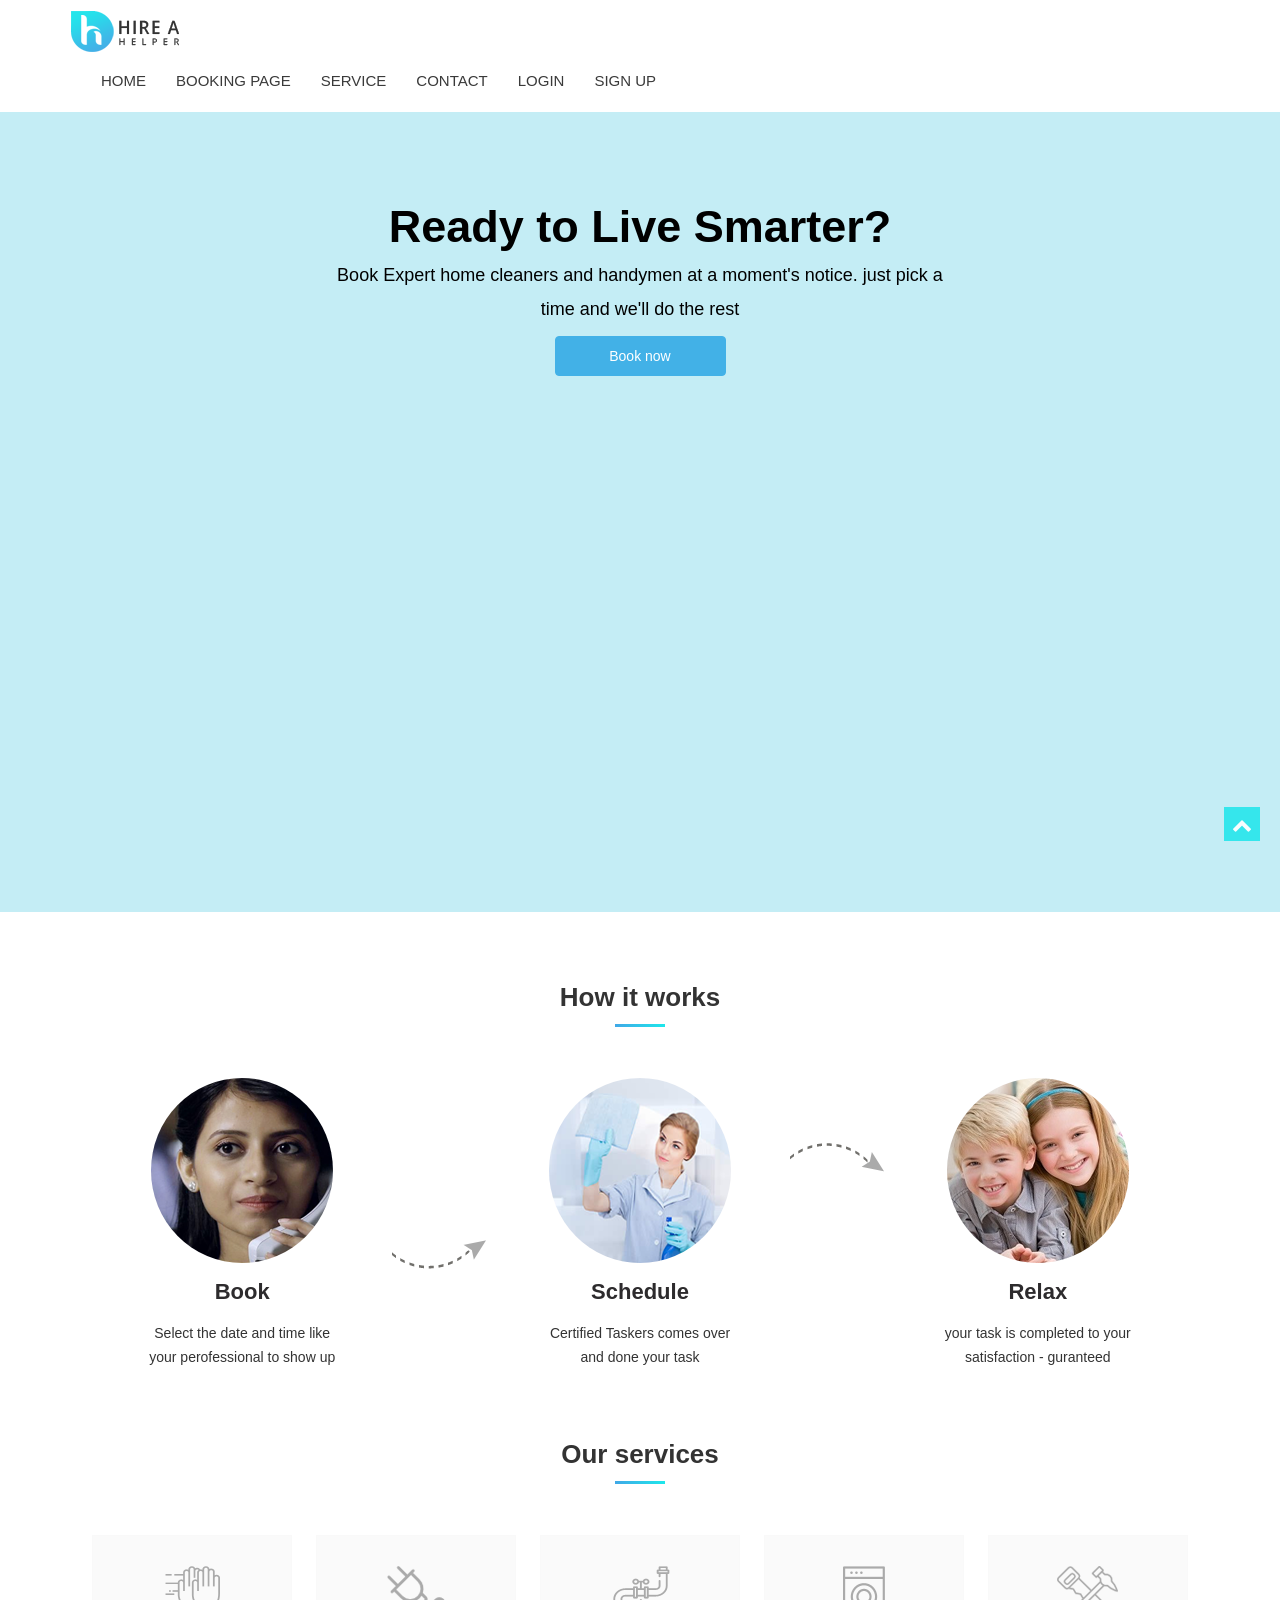
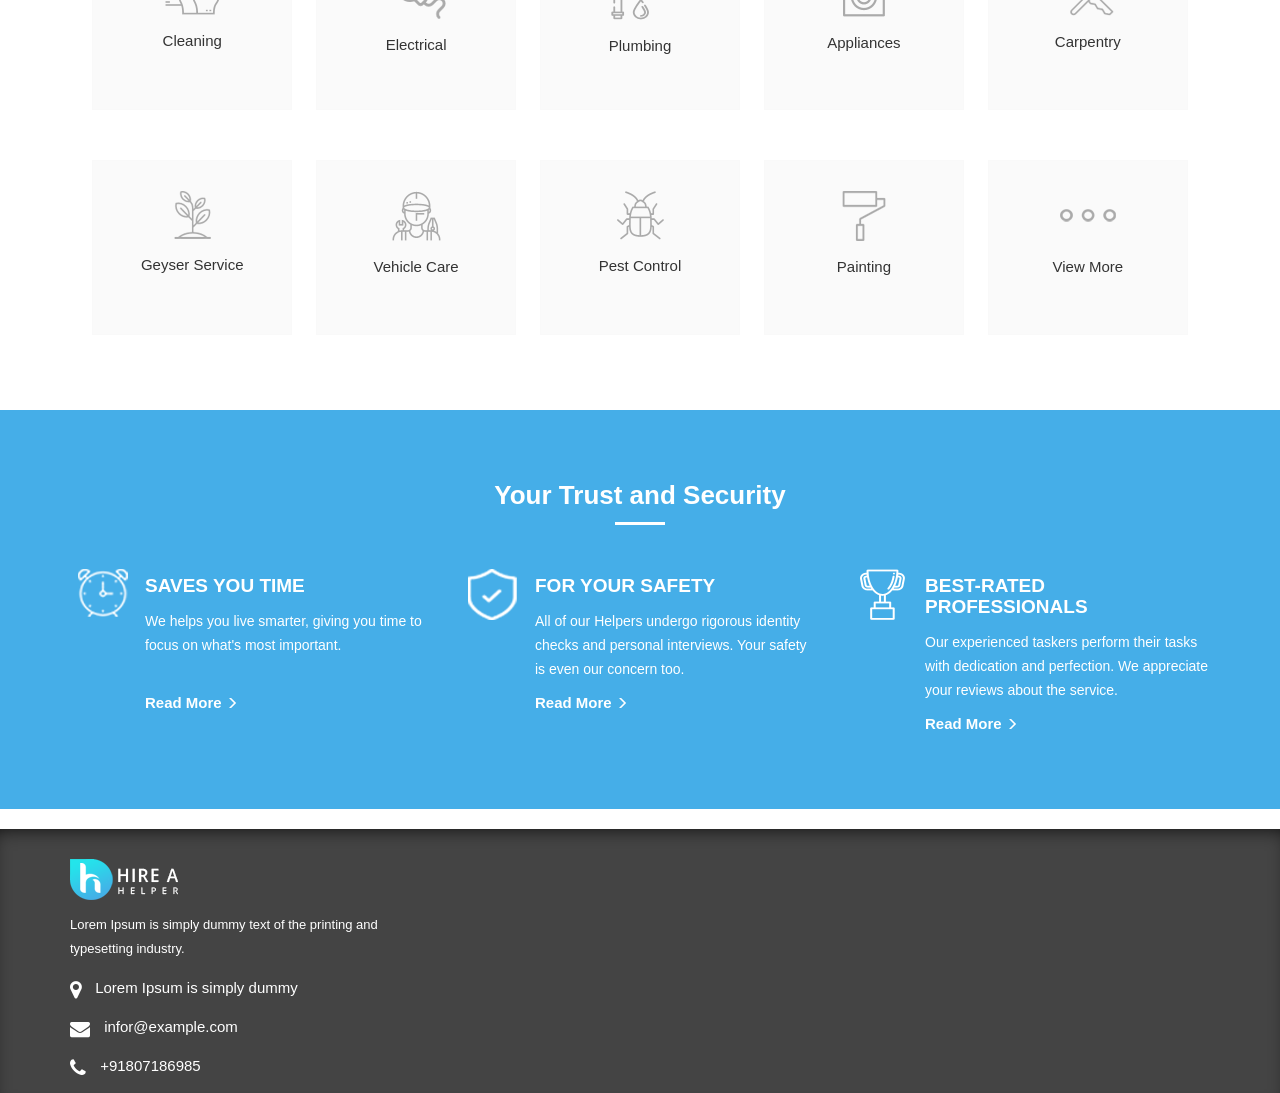
<file: index.html>
<!DOCTYPE html>
<html lang="en">
<head>
<meta charset="utf-8">
<meta http-equiv="X-UA-Compatible" content="IE=edge">
<meta name="viewport" content="width=device-width, initial-scale=1">
<title>Hire A Helper</title>
<!-- Bootstrap -->
<link href="css/bootstrap.min.css" rel="stylesheet"  />
<link href="css/style.css" rel="stylesheet" />
<link rel="stylesheet" href="css/font-awesome.min.css" />
<link rel="stylesheet" href="css/owlcarousel/owl.carousel.min.css" />
<link rel="stylesheet" href="css/owlcarousel/owl.theme.default.min.css" />
<!-- HTML5 shim and Respond.js for IE8 support of HTML5 elements and media queries -->
<!-- WARNING: Respond.js doesn't work if you view the page via file:// -->
<!--[if lt IE 9]>
      <script src="https://oss.maxcdn.com/html5shiv/3.7.3/html5shiv.min.js"></script>
      <script src="https://oss.maxcdn.com/respond/1.4.2/respond.min.js"></script>
    <![endif]-->

</head>

<body>
<!--Wrapper Start-->
<div id="wrapper"> 
  <!--Header Section Start-->
  <hea id= "header" data-spy="affix" data-offset-top="60" data-offset-bottom="60">
    <div class="container">
      <div class="row">
        <div class="col-md-8  col-sm-12 col-xs-12 col-sm-12">
          <nav class="navbar"> 
            <!-- Brand and toggle get grouped for better mobile display -->
            <div class="navbar-header">
              <button type="button" class="navbar-toggle collapsed" data-toggle="collapse" data-target="#bs-example-navbar-collapse-1" aria-expanded="false"> <span class="sr-only">Toggle navigation</span> <span class="icon-bar"></span> <span class="icon-bar"></span> <span class="icon-bar"></span> </button>
              <a class="navbar-brand" href="#"><img class="logo-dark hidden-xs"  src="images/logo.png" alt="" /> <img class="logo-dark hidden-lg hidden-md hidden-sm"  src="images/mobile_logo.png" alt="" /></a> </div>
            
            <!-- Collect the nav links, forms, and other content for toggling -->
            <div class="main-menu collapse navbar-collapse" id="bs-example-navbar-collapse-1">
              <ul class="nav navbar-nav navbar-left">
               
                <li><a href="index.html">Home</a></li>
                <li><a href="booking.html">Booking page</a></li>
                <li><a href="#services">Service</a></li>                
                <li><a href="#contact">Contact</a></li>
                <li><a href="login.html">Login</a></li>
                <li><a href="signup.html">Sign up</a></li>
              </ul>
            </div>
            <!-- /.navbar-collapse --> 
          </nav>
        </div>
       
      </div>
    </div>
    <!-- /.container --> 
  </hea der>
  <!--/Header Section End--> 
  
  <!--Banner Start-->
  <section id="banner" class="home-one">
    <div class="container text-center parallax-section">
      <div class="row text-center">
        <div class="col-md-12">
          <h1 class="panel-heading">Ready to Live Smarter?</h1>
          <p class="caption">Book Expert home cleaners and handymen at a moment's notice. just pick a<br/>
            time and we'll do the rest</p>
            <button style="width: 15%;height: 4rem; margin-top: 10px" type="submit" class="btn btn-primary booknow btn-skin">Book now</button>
          
        </div>
      </div>
    </div>
  </section>
  
  <!--/Banner End--> 
  
  <!--How it works Section Satrt-->
  <section id="howitwork">
    <div class="container text-center">
      <h1 class="panel-heading">How it works</h1>
      <div class="row">
        <div class="col-md-3 col-xs-offset-0 step-one"> <img  src="images/Book.png" alt="Book" class="img-circle htw" />
          <h4>Book</h4>
          <p>Select the date and time like<br />
            your perofessional to show up</p>
        </div>
        <div class="col-md-1 hidden-xs hidden-sm"> </div>
        <div class="col-md-3 step-two"> <img  src="images/Schedule.png" alt="Schedule" class="img-circle" />
          <h4>Schedule</h4>
          <p>Certified Taskers comes over<br/>
            and done your task</p>
        </div>
        <div class="col-md-1 hidden-xs hidden-sm"> </div>
        <div class="col-md-3"> <img  src="images/Relax.png" alt="Relax" class="img-circle" />
          <h4>Relax</h4>
          <p>your task is completed to your<br/>
            satisfaction - guranteed</p>
        </div>
      </div>
    </div>
  </section>
  <!--How it works Section End--> 
  
  <!--Our services Section Satrt-->
  <section id="services">
    <div  class="container text-center">
      <h1 class="panel-heading">Our services</h1>
      <ul class="services-list">
        <li><a href="service_detail.html"><img src="images/services-icons/cleaning.png" alt="cleaning" /><br />
          Cleaning</a></li>
        <li><a href="service_detail.html"><img src="images/services-icons/electrical.png" alt="electrical" /><br />
          Electrical</a></li>
        <li><a href="#"><img src="images/services-icons/plumbing.png" alt="plumbing" /><br />
          Plumbing</a></li>
        <li><a href="service_detail.html"><img src="images/services-icons/appliances.png" alt="appliances" /><br />
          Appliances</a></li>
        <li><a href="service_detail.html"><img src="images/services-icons/carpentry.png" alt="carpentry" /><br />
          Carpentry</a></li>
        <li><a href="service_detail.html"><img src="images/services-icons/geyser.png" alt="geyser" /><br />
          Geyser Service</a></li>
        <li><a href="service_detail.html"><img src="images/services-icons/vehicle.png" alt="vehicle" /><br />
          Vehicle Care</a></li>
        <li><a href="service_detail.html"><img src="images/services-icons/pest.png" alt="pest" /><br />
          Pest Control</a></li>
        <li><a href="service_detail.html"><img src="images/services-icons/painting.png" alt="painting" /><br />
          Painting</a></li>
        <li><a href="service_detail.html"><img src="images/services-icons/more.png" alt="more" /><br />
          View More</a></li>
      </ul>
    </div>
  </section>
  <!--Our services Section End--> 
  
  <!--Trust Security Section Satrt-->
  <section id="trust-security">
    <div class="container text-center">
      <h1 class="panel-heading">Your Trust and Security</h1>
      <div class="row text-left">
        <div class="col-md-4 col-sm-6 col-xs-12">
          <div class="icon_box_one">
            <div class="icons"><img src="images/time.png" alt="SAVES" /></div>
            <div class="box_content">
              <h4>SAVES YOU TIME</h4>
              <p>We helps you live smarter, giving you time to focus on what's most important.</p>
              <a href="#" class="read-more">Read More <span class="glyphicon glyphicon-menu-right"></span></a> </div>
          </div>
        </div>
        <div class="col-md-4 col-sm-6 col-xs-12">
          <div class="icon_box_one">
            <div class="icons"><img src="images/Safety.png" alt="Safety" /></div>
            <div class="box_content">
              <h4>For Your Safety</h4>
              <p>All of our Helpers undergo rigorous identity checks and personal interviews. Your safety is even our concern too.</p>
              <a href="#" class="read-more">Read More <span class="glyphicon glyphicon-menu-right"></span></a> </div>
          </div>
        </div>
        <div class="col-md-4 col-sm-6 col-xs-12">
          <div class="icon_box_one">
            <div class="icons"><img src="images/best.png" alt="Best"  /></div>
            <div class="box_content">
              <h4>Best-Rated Professionals</h4>
              <p>Our experienced taskers perform their tasks with dedication and perfection. We appreciate your reviews about the service.</p>
              <a href="#" class="read-more">Read More <span class="glyphicon glyphicon-menu-right"></span></a> </div>
          </div>
        </div>
      
       
       
      </div>
    </div>
  </section>

  <!--Trust Security Section End--> 
  
  <!--Our Numbers Satrt-->

  
  <!--/Our Numbers Satrt End--> 
  
  <!--Features Section Satrt-->
  <br>
  

  <!--Features Section End--> 
  
  <!--Testimonails Section Satrt-->
 
  <!--Testimonails Section End--> 
  
  <!--Downlod app Section Satrt-->
 
  <!--Features Section End--> 
  
  <!--Trusted Section Satrt-->

  <!--Trusted Section End--> 
  
  <!--Call To Action Start-->
  
  <!--Call To Action End--> 
  
  <!--Footer-->
  <footer id="contact">
    <div class="container-fluid footerbg">
      <div class="container">
        <div class="row">
          <div class="col-md-4"> <a href="#" class="footer-logo"> <img class="logo-dark"  src="images/logo2.png" alt="Hire A Helper" /> </a>
            <p>Lorem Ipsum is simply dummy text of the printing and typesetting industry.</p>
            <div class="about_info">
              <p><i class="fa fa-map-marker" aria-hidden="true"></i> Lorem Ipsum is simply dummy</p>
              <p><i class="fa fa-envelope" aria-hidden="true"></i> infor@example.com</p>
              <p><i class="fa fa-phone" aria-hidden="true"></i> +91807186985</p>
            </div>
          </div>
         
  
         
        </div>
        <div class="top_awro pull-right" id="back-to-top"><i class="fa fa-chevron-up" aria-hidden="true"></i> </div>
      </div>
    </div>
    
    <!--Boottom Footer-->
    
  </footer>
  <!--/Footer--> 
  
</div>
<!--/Wrapper End--> 

<!-- jQuery (necessary for Bootstrap's JavaScript plugins) --> 
<script src="https://ajax.googleapis.com/ajax/libs/jquery/1.12.4/jquery.min.js"></script> 
<!-- Include all compiled plugins (below), or include individual files as needed --> 
<script src="js/bootstrap.min.js"></script> 
<script src="js/owlcarousel/owl.carousel.min.js"></script> 
<script src="js/custom.js"></script>
<script>
  (function(i,s,o,g,r,a,m){i['GoogleAnalyticsObject']=r;i[r]=i[r]||function(){
  (i[r].q=i[r].q||[]).push(arguments)},i[r].l=1*new Date();a=s.createElement(o),
  m=s.getElementsByTagName(o)[0];a.async=1;a.src=g;m.parentNode.insertBefore(a,m)
  })(window,document,'script','https://www.google-analytics.com/analytics.js','ga');

  ga('create', 'UA-106074231-1', 'auto');
  ga('send', 'pageview');

</script>
</body>
</html>
</file>
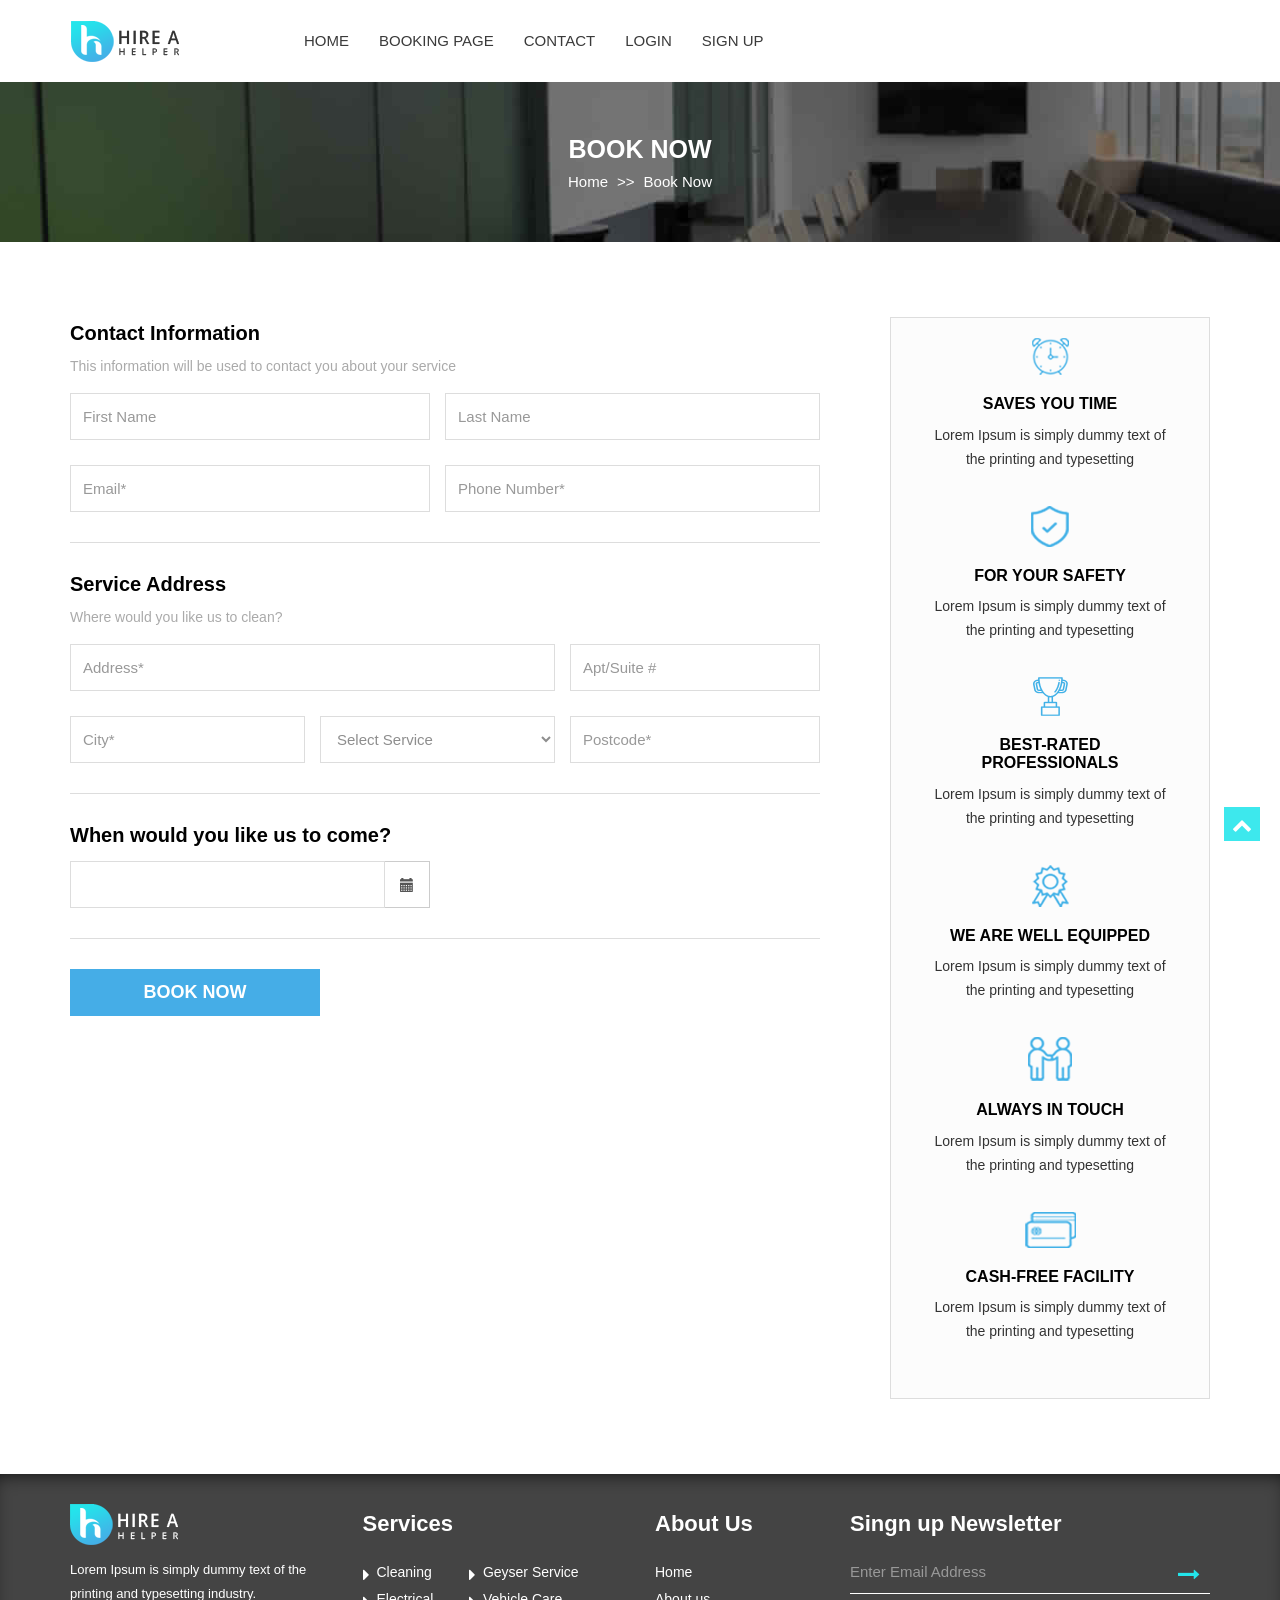
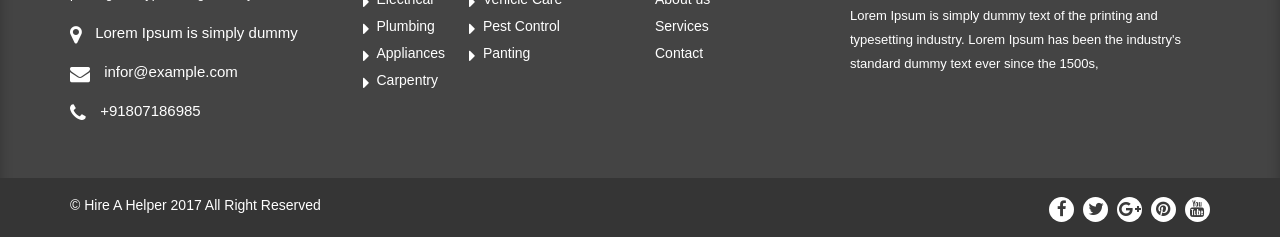
<file: booking.html>
<!DOCTYPE html>
<html lang="en">
<head>
<meta charset="utf-8">
<meta http-equiv="X-UA-Compatible" content="IE=edge">
<meta name="viewport" content="width=device-width, initial-scale=1">
<title>Hire A Helper</title>
<!-- Bootstrap -->
<link href="css/bootstrap.min.css" rel="stylesheet" />
<link href="css/style.css" rel="stylesheet" />
<link rel="stylesheet" href="css/font-awesome.min.css" />
<link rel="stylesheet" href="css/owlcarousel/owl.carousel.min.css" />
<link rel="stylesheet" href="css/owlcarousel/owl.theme.default.min.css" />
<link  href="css/datetime/bootstrap-datetimepicker.css" rel="stylesheet" />

<!-- HTML5 shim and Respond.js for IE8 support of HTML5 elements and media queries -->
<!-- WARNING: Respond.js doesn't work if you view the page via file:// -->
<!--[if lt IE 9]>
      <script src="https://oss.maxcdn.com/html5shiv/3.7.3/html5shiv.min.js"></script>
      <script src="https://oss.maxcdn.com/respond/1.4.2/respond.min.js"></script>
    <![endif]-->

</head>

<body>
<div id="wrapper" class="inner_page booking_page"><!--Wrapper Start--> 
  <!--Header Section Start-->
  <header id= "header" data-spy="affix" data-offset-top="60" data-offset-bottom="60">
    <div class="container">
      <div class="row">
        <div class="col-md-8  col-sm-12 col-xs-12 col-sm-12">
          <nav class="navbar"> 
            <!-- Brand and toggle get grouped for better mobile display -->
            <div class="navbar-header">
              <button type="button" class="navbar-toggle collapsed" data-toggle="collapse" data-target="#bs-example-navbar-collapse-1" aria-expanded="false"> <span class="sr-only">Toggle navigation</span> <span class="icon-bar"></span> <span class="icon-bar"></span> <span class="icon-bar"></span> </button>
              <a class="navbar-brand" href="#"><img class="logo-dark hidden-xs"  src="images/logo.png" alt="" /> <img class="logo-dark hidden-lg hidden-md hidden-sm"  src="images/mobile_logo.png" alt="" /></a> </div>
            
            <!-- Collect the nav links, forms, and other content for toggling -->
            <div class="main-menu collapse navbar-collapse" id="bs-example-navbar-collapse-1">
              <ul class="nav navbar-nav navbar-left">
               
                <li><a href="index.html">Home</a></li>
                <li><a href="booking.html">Booking page</a></li>
                                
                <li><a href="#contact">Contact</a></li>
                <li><a href="login.html">Login</a></li>
                <li><a href="signup.html">Sign up</a></li>
              </ul>
            </div>
            <!-- /.navbar-collapse --> 
          </nav>
        </div>
       
      </div>
    </div>
    <!-- /.container --> 
  </header>
  <!--/Header Section End--> 
  <!--Page Title Section Satrt-->
  <div id="page_title">
    <div class="container text-center">
      <div class="panel-heading">book now</div>
      <ol class="breadcrumb">
        <li><a href="#">Home</a></li>
        <li class="active">Book Now</li>
      </ol>
    </div>
  </div>
  <!--Page Title Section End--> 
  
  <!--Contact Information Start-->
  <section id="contact_information">
    <div class="container">
      <div class="row"> 
        <!--Left Form Part-->
        <div class="col-md-8 col-sm-8 col-xs-12"> 
          
          <!--Contact Information-->
          <div class="contact_information_left "> 
            
            <!-- HTML Form (wrapped in a .bootstrap-iso div) -->
            <div class="booking_form">
              <div class="container-fluid">
                <div class="row">
                  <form method="post" action="index.php">
                    <h2>Contact Information</h2>
                    <p>This information will be used to contact you about your service</p>
                    <div class="form-group col-md-6 col-sm-6 col-xs-12">
                      <input class="form-control" id="name" name="name" placeholder="First Name" type="text"/>
                    </div>
                    <div class="form-group col-md-6 col-sm-6 col-xs-12 padding-r">
                      <input class="form-control" id="name1" name="name1" placeholder="Last Name" type="text"/>
                    </div>
                    <div class="form-group col-md-6 col-sm-6 col-xs-12">
                      <input class="form-control" id="email" name="email" placeholder="Email*" type="text"/>
                    </div>
                    <div class="form-group col-md-6 col-sm-6 col-xs-12 padding-r">
                      <input class="form-control" id="tel" name="tel" placeholder="Phone Number*" type="text"/>
                    </div>
                    <div class="clearfix"></div>
                    <hr />
                    <!--Service Address-->
                    <h2>Service Address</h2>
                    <p>Where would you like us to clean?</p>
                    <div class="form-group col-md-8 col-sm-8 col-xs-12 ">
                      <input class="form-control" id="address" name="address" placeholder="Address*" type="text"/>
                    </div>
                    <div class="form-group col-md-4 col-sm-4 col-xs-12 padding-r">
                      <input class="form-control" id="apt_suite" name="apt_suite" placeholder="Apt/Suite #" type="text"/>
                    </div>
                    <div class="form-group col-md-4 col-sm-4 col-xs-12">
                      <input class="form-control" id="city" name="city" placeholder="City*" type="text"/>
                    </div>
                    <div class="form-group col-md-4 col-sm-4 col-xs-12 select_box ">
                      <select class="form-control" style="border-radius: 0px;height: 47px;font-size: 15px;color: #8e8e8e;box-shadow: none;border-color: #dddddd;">
                      	<option value="" selected disabled hidden>Select Service</option>
  						<option value="saab">Saab</option>
  						<option value="opel">Opel</option>
  						<option value="audi">Audi</option>
                      </select>

                     <!-- <a type="" class="dropdown-toggle select_options" data-toggle="dropdown" /><span class="change-text pull-left">Select Service</span> <i class="fa fa-angle-down pull-right"></i> </a>
                      <ul class="dropdown-menu">
                        <li>Option one</li>
                        <li>Option two</li>
                        <li>Option three</li>
                      </ul>!-->
                    </div>
                    <div class="form-group col-md-4 col-sm-4 col-xs-12 padding-r">
                      <input class="form-control" id="postcode" name="postcode" placeholder="Postcode*" type="text"/>
                    </div>
                    <div class="clearfix"></div>
                    <hr />
                    <!--Choose Service-->
                    
                    <!--Select Extras Services-->
                    
                    <!--Select Date Time-->
                    <h2>When would you like us to come?</h2>
                    <p></p>
                    <div class="form-group col-md-6 col-sm-6 col-xs-12">
                      <div class='input-group date' id='datetimepicker1'>
                        <input type='text' class="form-control" />
                        <span class="input-group-addon"> <span class="glyphicon glyphicon-calendar"></span> </span> </div>
                    </div>
                    
                    <div class="clearfix"></div>
                    <hr />
                    <!--How often?-->
                   
                    <!--Promo Code-->
                    
                    <div class="form-group col-md-4 col-sm-4 col-xs-12 padding-r">
                      <button class="btn btn-primary promo_apply" name="Apply"  type="submit"> BOOK NOW </button>
                    </div>
                    <div class="clearfix"></div>
                  
                    <!--Choose Your Service-->
                   
                    <!--BOOK NOW-->
                    
                   
                    
                  </form>
                </div>
              </div>
            </div>
          </div>
          <!--Contact Information--> 
          
        </div>
        <!--/Left Form Part-->
        
        <div class="col-md-4 col-sm-4 col-xs-12">
          <div class="contact_information_right text-center">
            <div class="booking_summary">
              <div class="icon_box_one">
                <div class="icons"><img src="images/booking/time3.png" alt="time3" /></div>
                <div class="box_content">
                  <h4>SAVES YOU TIME</h4>
                  <p>Lorem Ipsum is simply dummy text of the printing and typesetting </p>
                </div>
              </div>
              <div class="icon_box_one">
                <div class="icons"><img src="images/booking/Safety3.png" alt="Safety3" /></div>
                <div class="box_content">
                  <h4>For Your Safety</h4>
                  <p>Lorem Ipsum is simply dummy text of the printing and typesetting </p>
                </div>
              </div>
              <div class="icon_box_one">
                <div class="icons"><img src="images/booking/best3.png" alt="best3" /></div>
                <div class="box_content">
                  <h4>Best-Rated Professionals</h4>
                  <p>Lorem Ipsum is simply dummy text of the printing and typesetting </p>
                </div>
              </div>
              <div class="icon_box_one">
                <div class="icons"><img src="images/booking/Equipped3.png" alt="Equipped3" /></div>
                <div class="box_content">
                  <h4>We Are Well Equipped</h4>
                  <p>Lorem Ipsum is simply dummy text of the printing and typesetting </p>
                </div>
              </div>
              <div class="icon_box_one">
                <div class="icons"><img src="images/booking/touch3.png" alt="touch3" /></div>
                <div class="box_content">
                  <h4>Always In Touch</h4>
                  <p>Lorem Ipsum is simply dummy text of the printing and typesetting </p>
                </div>
              </div>
              <div class="icon_box_one">
                <div class="icons"><img src="images/booking/cash3.png" alt="cash3" /></div>
                <div class="box_content">
                  <h4>Cash-Free Facility</h4>
                  <p>Lorem Ipsum is simply dummy text of the printing and typesetting </p>
                </div>
              </div>
              
            </div>
            
          </div>
        </div>
      </div>
    </div>
  </section>
  <!--Contact Information End--> 
  
  <!--Footer-->
  <footer id="contact">
    <div class="container-fluid footerbg">
      <div class="container">
        <div class="row">
          <div class="col-md-3"> <a href="#" class="footer-logo"> <img class="logo-dark"  src="images/logo2.png" alt="logo2" /> </a>
            <p>Lorem Ipsum is simply dummy text of the printing and typesetting industry.</p>
            <div class="about_info">
              <p><i class="fa fa-map-marker" aria-hidden="true"></i> Lorem Ipsum is simply dummy</p>
              <p><i class="fa fa-envelope" aria-hidden="true"></i> infor@example.com</p>
              <p><i class="fa fa-phone" aria-hidden="true"></i> +91807186985</p>
            </div>
          </div>
          <div class="col-md-3">
            <h4>Services</h4>
            <ul>
              <li><a href="#"><i class="fa fa-caret-right" aria-hidden="true"></i>Cleaning</a></li>
              <li><a href="#"><i class="fa fa-caret-right" aria-hidden="true"></i>Electrical</a></li>
              <li><a href="#"><i class="fa fa-caret-right" aria-hidden="true"></i>Plumbing</a></li>
              <li><a href="#"><i class="fa fa-caret-right" aria-hidden="true"></i>Appliances</a></li>
              <li><a href="#"><i class="fa fa-caret-right" aria-hidden="true"></i>Carpentry</a></li>
            </ul>
            <ul>
              <li><a href="#"><i class="fa fa-caret-right" aria-hidden="true"></i>Geyser Service</a></li>
              <li><a href="#"><i class="fa fa-caret-right" aria-hidden="true"></i>Vehicle Care</a></li>
              <li><a href="#"><i class="fa fa-caret-right" aria-hidden="true"></i>Pest Control</a></li>
              <li><a href="#"><i class="fa fa-caret-right" aria-hidden="true"></i>Panting</a></li>
            </ul>
          </div>
          <div class="col-md-2">
            <h4>About Us</h4>
            <ul>
              <li><a href="#">Home</a></li>
              <li><a href="#">About us</a></li>
              <li><a href="#">Services</a></li>
              <li><a href="#">Contact</a></li>
            </ul>
          </div>
          <div class="col-md-4">
            <h4>Singn up Newsletter</h4>
            <form action="#" method="post" class="newsletter">
              <div class="input-group">
                <input type="text" class="form-control" placeholder="Enter Email Address" />
                <span class="input-group-btn">
                <button class="btn btn-default" type="button"><i class="fa fa-long-arrow-right" aria-hidden="true"></i></button>
                </span> </div>
              <!-- /input-group -->
            </form>
            <p>Lorem Ipsum is simply dummy text of the printing and typesetting industry. Lorem Ipsum has been the industry's standard dummy text ever since the 1500s,</p>
          </div>
        </div>
        <div class="top_awro pull-right" id="back-to-top"><i class="fa fa-chevron-up" aria-hidden="true"></i> </div>
      </div>
    </div>
    
    <!--Boottom Footer-->
    <div class="container-fluid bottom-footer">
      <div class="container">
        <div class="row">
          <div class="col-md-12">
            <p class="copyright pull-left">&copy; Hire A Helper 2017 All Right Reserved</p>
            <ul class="footer-scoails pull-right">
              <li><a href="#"><i class="fa fa-facebook" aria-hidden="true"></i></a></li>
              <li><a href="#"><i class="fa fa-twitter" aria-hidden="true"></i></a></li>
              <li><a href="#"><i class="fa fa-google-plus" aria-hidden="true"></i></a></li>
              <li><a href="#"><i class="fa fa-pinterest" aria-hidden="true"></i></a></li>
              <li><a href="#"><i class="fa fa-youtube" aria-hidden="true"></i></a></li>
            </ul>
          </div>
        </div>
      </div>
    </div>
  </footer>
  <!--/Footer--> 
  
</div>
<!--/Wrapper End--> 

<!-- jQuery (necessary for Bootstrap's JavaScript plugins) --> 
<script src="https://ajax.googleapis.com/ajax/libs/jquery/1.12.4/jquery.min.js"></script> 
<!-- Include all compiled plugins (below), or include individual files as needed --> 

<script src="js/bootstrap.min.js"></script> 
<script  src="js/datetime/moment.js"></script> 
<script  src="js/datetime/bootstrap-datetimepicker.min.js"></script> 
<script src="js/owlcarousel/owl.carousel.min.js"></script> 
<script src="js/custom.js"></script> 
<script type="application/javascript">
$(document).ready(function(){
    
	$(function () {
                $('#datetimepicker1').datetimepicker();
            });
       
            $(function () {
                $('#datetimepicker3').datetimepicker({
                    format: 'LT'
                });
            });	
		
});
</script>
<script>
  (function(i,s,o,g,r,a,m){i['GoogleAnalyticsObject']=r;i[r]=i[r]||function(){
  (i[r].q=i[r].q||[]).push(arguments)},i[r].l=1*new Date();a=s.createElement(o),
  m=s.getElementsByTagName(o)[0];a.async=1;a.src=g;m.parentNode.insertBefore(a,m)
  })(window,document,'script','https://www.google-analytics.com/analytics.js','ga');

  ga('create', 'UA-106074231-1', 'auto');
  ga('send', 'pageview');

</script>
</body>
</html>
</file>
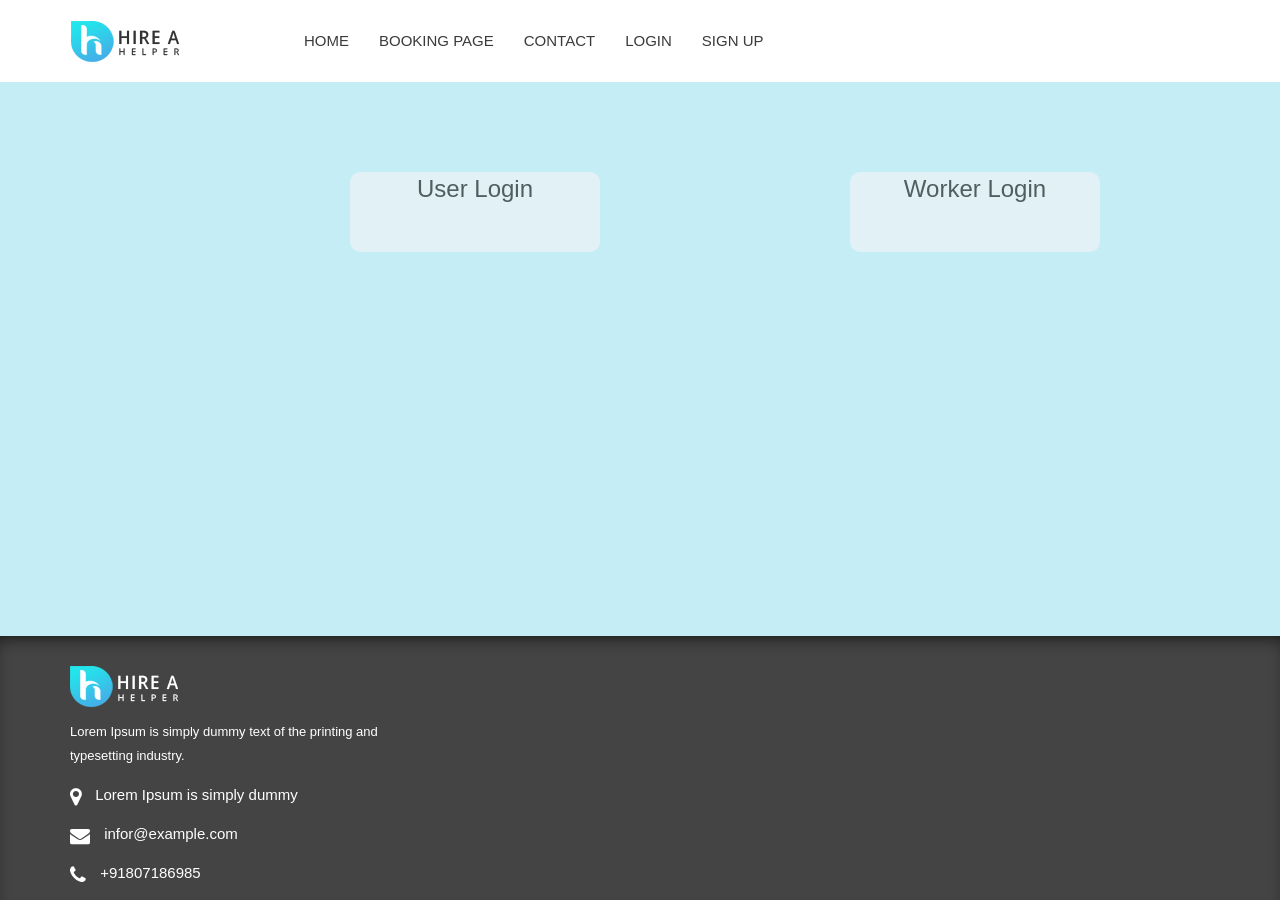
<file: login.html>
<!DOCTYPE html>
<html lang="en">
<head>
<meta charset="utf-8">
<meta http-equiv="X-UA-Compatible" content="IE=edge">
<meta name="viewport" content="width=device-width, initial-scale=1">
<title>Hire A Helper</title>
<!-- Bootstrap -->
<link href="css/bootstrap.min.css" rel="stylesheet"  />
<link href="css/style.css" rel="stylesheet" />
<link rel="stylesheet" href="css/font-awesome.min.css" />
<link rel="stylesheet" href="css/owlcarousel/owl.carousel.min.css" />
<link rel="stylesheet" href="css/owlcarousel/owl.theme.default.min.css" />
<!-- HTML5 shim and Respond.js for IE8 support of HTML5 elements and media queries -->
<!-- WARNING: Respond.js doesn't work if you view the page via file:// -->
<!--[if lt IE 9]>
      <script src="https://oss.maxcdn.com/html5shiv/3.7.3/html5shiv.min.js"></script>
      <script src="https://oss.maxcdn.com/respond/1.4.2/respond.min.js"></script>
    <![endif]-->

</head>

<body>
<!--Wrapper Start-->
<div id="wrapper"> 
  <!--Header Section Start-->
  <header id= "header" data-spy="affix" data-offset-top="60" data-offset-bottom="60">
    <div class="container">
      <div class="row">
        <div class="col-md-8  col-sm-12 col-xs-12 col-sm-12">
          <nav class="navbar"> 
            <!-- Brand and toggle get grouped for better mobile display -->
            <div class="navbar-header">
              <button type="button" class="navbar-toggle collapsed" data-toggle="collapse" data-target="#bs-example-navbar-collapse-1" aria-expanded="false"> <span class="sr-only">Toggle navigation</span> <span class="icon-bar"></span> <span class="icon-bar"></span> <span class="icon-bar"></span> </button>
              <a class="navbar-brand" href="#"><img class="logo-dark hidden-xs"  src="images/logo.png" alt="" /> <img class="logo-dark hidden-lg hidden-md hidden-sm"  src="images/mobile_logo.png" alt="" /></a> </div>
            
            <!-- Collect the nav links, forms, and other content for toggling -->
            <div class="main-menu collapse navbar-collapse" id="bs-example-navbar-collapse-1">
              <ul class="nav navbar-nav navbar-left">
               
                <li><a href="index.html">Home</a></li>
                <li><a href="booking.html">Booking page</a></li>
                
                <li><a href="#contact">Contact</a></li>
                <li><a href="login.html">Login</a></li>
                <li><a href="signup.html">Sign up</a></li>
              </ul>
            </div>
            <!-- /.navbar-collapse --> 
          </nav>
        </div>
       
      </div>
    </div>
    <!-- /.container --> 
  </header>
  <section id="banner" class="home-one">
      <div style="display: flex;flex-direction: row">

          <div onclick="window.location.href='user-login.html'"  class="user-login">
                User Login
          </div>
          <div onclick="window.location.href='worker-login.html'" class="worker-login">
            Worker Login
          </div>
      </div>
  </section>
  <!--/Header Section End--> 
  

  <br>
  

  <!--Features Section End--> 
  
  <!--Testimonails Section Satrt-->
 
  <!--Testimonails Section End--> 
  
  <!--Downlod app Section Satrt-->
 
  <!--Features Section End--> 
  
  <!--Trusted Section Satrt-->

  <!--Trusted Section End--> 
  
  <!--Call To Action Start-->
  
  <!--Call To Action End--> 
  
  <!--Footer-->
  <footer style="position: absolute;bottom: 0;width: 100%;" id="contact">
    <div class="container-fluid footerbg">
      <div class="container">
        <div class="row">
          <div class="col-md-4"> <a href="#" class="footer-logo"> <img class="logo-dark"  src="images/logo2.png" alt="Hire A Helper" /> </a>
            <p>Lorem Ipsum is simply dummy text of the printing and typesetting industry.</p>
            <div class="about_info">
              <p><i class="fa fa-map-marker" aria-hidden="true"></i> Lorem Ipsum is simply dummy</p>
              <p><i class="fa fa-envelope" aria-hidden="true"></i> infor@example.com</p>
              <p><i class="fa fa-phone" aria-hidden="true"></i> +91807186985</p>
            </div>
          </div>
         
  
         
        </div>
        <div class="top_awro pull-right" id="back-to-top"><i class="fa fa-chevron-up" aria-hidden="true"></i> </div>
      </div>
    </div>
    
    <!--Boottom Footer-->
    
  </footer>
  <!--/Footer--> 
  
</div>
<!--/Wrapper End--> 

<!-- jQuery (necessary for Bootstrap's JavaScript plugins) --> 
<script src="https://ajax.googleapis.com/ajax/libs/jquery/1.12.4/jquery.min.js"></script> 
<!-- Include all compiled plugins (below), or include individual files as needed --> 
<script src="js/bootstrap.min.js"></script> 
<script src="js/owlcarousel/owl.carousel.min.js"></script> 
<script src="js/custom.js"></script>
<script>
  (function(i,s,o,g,r,a,m){i['GoogleAnalyticsObject']=r;i[r]=i[r]||function(){
  (i[r].q=i[r].q||[]).push(arguments)},i[r].l=1*new Date();a=s.createElement(o),
  m=s.getElementsByTagName(o)[0];a.async=1;a.src=g;m.parentNode.insertBefore(a,m)
  })(window,document,'script','https://www.google-analytics.com/analytics.js','ga');

  ga('create', 'UA-106074231-1', 'auto');
  ga('send', 'pageview');

</script>
</body>
</html>
</file>
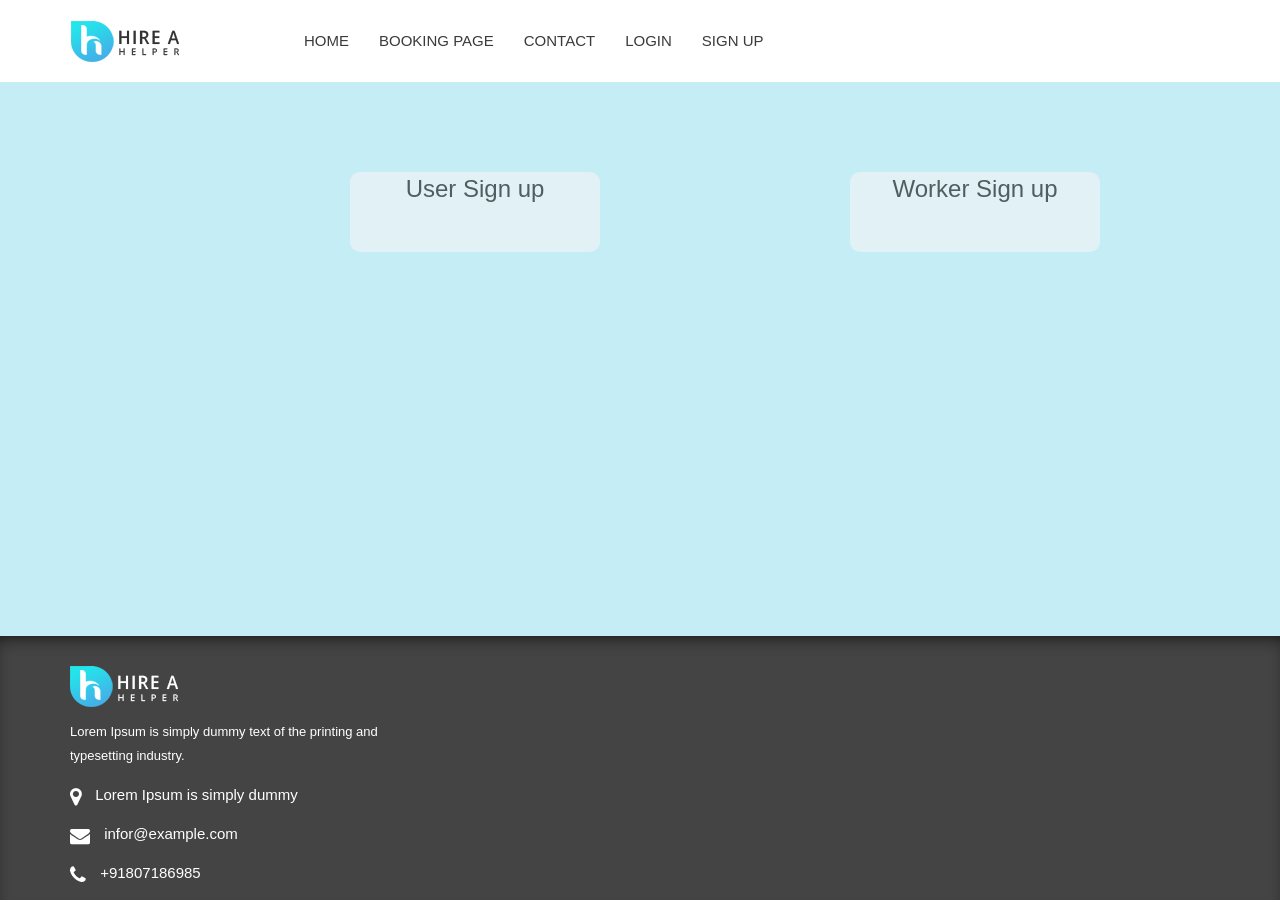
<file: signup.html>
<!DOCTYPE html>
<html lang="en">
<head>
<meta charset="utf-8">
<meta http-equiv="X-UA-Compatible" content="IE=edge">
<meta name="viewport" content="width=device-width, initial-scale=1">
<title>Hire A Helper</title>
<!-- Bootstrap -->
<link href="css/bootstrap.min.css" rel="stylesheet"  />
<link href="css/style.css" rel="stylesheet" />
<link rel="stylesheet" href="css/font-awesome.min.css" />
<link rel="stylesheet" href="css/owlcarousel/owl.carousel.min.css" />
<link rel="stylesheet" href="css/owlcarousel/owl.theme.default.min.css" />
<!-- HTML5 shim and Respond.js for IE8 support of HTML5 elements and media queries -->
<!-- WARNING: Respond.js doesn't work if you view the page via file:// -->
<!--[if lt IE 9]>
      <script src="https://oss.maxcdn.com/html5shiv/3.7.3/html5shiv.min.js"></script>
      <script src="https://oss.maxcdn.com/respond/1.4.2/respond.min.js"></script>
    <![endif]-->

</head>

<body>
<!--Wrapper Start-->
<div id="wrapper"> 
  <!--Header Section Start-->
  <header id= "header" data-spy="affix" data-offset-top="60" data-offset-bottom="60">
    <div class="container">
      <div class="row">
        <div class="col-md-8  col-sm-12 col-xs-12 col-sm-12">
          <nav class="navbar"> 
            <!-- Brand and toggle get grouped for better mobile display -->
            <div class="navbar-header">
              <button type="button" class="navbar-toggle collapsed" data-toggle="collapse" data-target="#bs-example-navbar-collapse-1" aria-expanded="false"> <span class="sr-only">Toggle navigation</span> <span class="icon-bar"></span> <span class="icon-bar"></span> <span class="icon-bar"></span> </button>
              <a class="navbar-brand" href="#"><img class="logo-dark hidden-xs"  src="images/logo.png" alt="" /> <img class="logo-dark hidden-lg hidden-md hidden-sm"  src="images/mobile_logo.png" alt="" /></a> </div>
            
            <!-- Collect the nav links, forms, and other content for toggling -->
            <div class="main-menu collapse navbar-collapse" id="bs-example-navbar-collapse-1">
              <ul class="nav navbar-nav navbar-left">
               
                <li><a href="index.html">Home</a></li>
                <li><a href="booking.html">Booking page</a></li>
                
                <li><a href="#contact">Contact</a></li>
                <li><a href="login.html">Login</a></li>
                <li><a href="signup.html">Sign up</a></li>
              </ul>
            </div>
            <!-- /.navbar-collapse --> 
          </nav>
        </div>
       
      </div>
    </div>
    <!-- /.container --> 
  </header>
  <section id="banner" class="home-one">
      <div style="display: flex;flex-direction: row">

          <div onclick="window.location.href='user-signup.html'" class="user-login">
                User Sign up
          </div>
          <div onclick="window.location.href='worker-signup.html'" class="worker-login">
            Worker Sign up
          </div>
      </div>
  </section>
  <!--/Header Section End--> 
  

  <br>
  

  <!--Features Section End--> 
  
  <!--Testimonails Section Satrt-->
 
  <!--Testimonails Section End--> 
  
  <!--Downlod app Section Satrt-->
 
  <!--Features Section End--> 
  
  <!--Trusted Section Satrt-->

  <!--Trusted Section End--> 
  
  <!--Call To Action Start-->
  
  <!--Call To Action End--> 
  
  <!--Footer-->
  <footer style="position: absolute;bottom: 0;width: 100%;" id="contact">
    <div class="container-fluid footerbg">
      <div class="container">
        <div class="row">
          <div class="col-md-4"> <a href="#" class="footer-logo"> <img class="logo-dark"  src="images/logo2.png" alt="Hire A Helper" /> </a>
            <p>Lorem Ipsum is simply dummy text of the printing and typesetting industry.</p>
            <div class="about_info">
              <p><i class="fa fa-map-marker" aria-hidden="true"></i> Lorem Ipsum is simply dummy</p>
              <p><i class="fa fa-envelope" aria-hidden="true"></i> infor@example.com</p>
              <p><i class="fa fa-phone" aria-hidden="true"></i> +91807186985</p>
            </div>
          </div>
         
  
         
        </div>
        <div class="top_awro pull-right" id="back-to-top"><i class="fa fa-chevron-up" aria-hidden="true"></i> </div>
      </div>
    </div>
    
    <!--Boottom Footer-->
    
  </footer>
  <!--/Footer--> 
  
</div>
<!--/Wrapper End--> 

<!-- jQuery (necessary for Bootstrap's JavaScript plugins) --> 
<script src="https://ajax.googleapis.com/ajax/libs/jquery/1.12.4/jquery.min.js"></script> 
<!-- Include all compiled plugins (below), or include individual files as needed --> 
<script src="js/bootstrap.min.js"></script> 
<script src="js/owlcarousel/owl.carousel.min.js"></script> 
<script src="js/custom.js"></script>
<script>
  (function(i,s,o,g,r,a,m){i['GoogleAnalyticsObject']=r;i[r]=i[r]||function(){
  (i[r].q=i[r].q||[]).push(arguments)},i[r].l=1*new Date();a=s.createElement(o),
  m=s.getElementsByTagName(o)[0];a.async=1;a.src=g;m.parentNode.insertBefore(a,m)
  })(window,document,'script','https://www.google-analytics.com/analytics.js','ga');

  ga('create', 'UA-106074231-1', 'auto');
  ga('send', 'pageview');

</script>
</body>
</html>
</file>
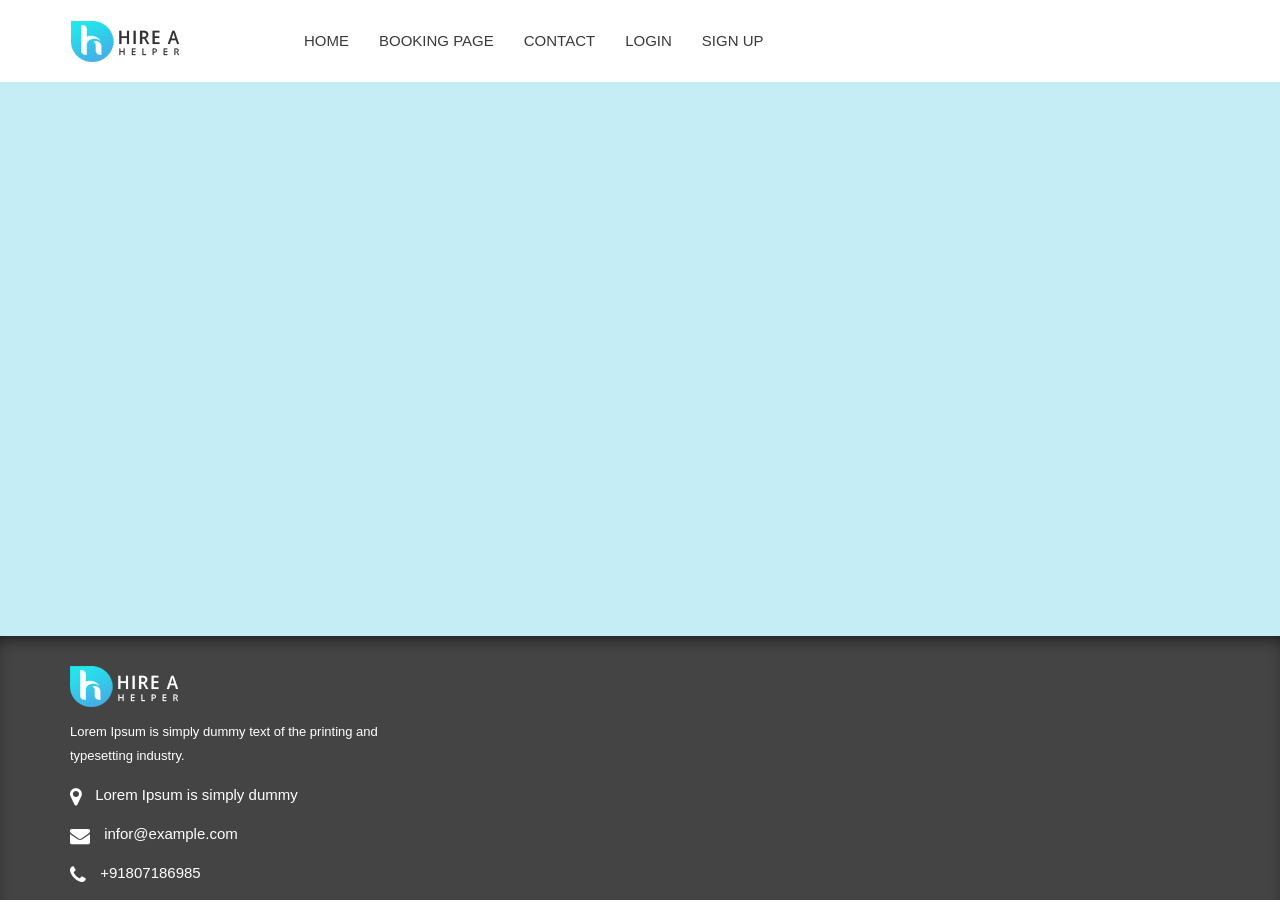
<file: user-login.html>
<!DOCTYPE html>
<html lang="en">
<head>
<meta charset="utf-8">
<meta http-equiv="X-UA-Compatible" content="IE=edge">
<meta name="viewport" content="width=device-width, initial-scale=1">
<title>Hire A Helper</title>
<!-- Bootstrap -->
<link href="css/bootstrap.min.css" rel="stylesheet"  />
<link href="css/style.css" rel="stylesheet" />
<link rel="stylesheet" href="css/font-awesome.min.css" />
<link rel="stylesheet" href="css/owlcarousel/owl.carousel.min.css" />
<link rel="stylesheet" href="css/owlcarousel/owl.theme.default.min.css" />
<!-- HTML5 shim and Respond.js for IE8 support of HTML5 elements and media queries -->
<!-- WARNING: Respond.js doesn't work if you view the page via file:// -->
<!--[if lt IE 9]>
      <script src="https://oss.maxcdn.com/html5shiv/3.7.3/html5shiv.min.js"></script>
      <script src="https://oss.maxcdn.com/respond/1.4.2/respond.min.js"></script>
    <![endif]-->

</head>

<body>
<!--Wrapper Start-->
<div id="wrapper"> 
  <!--Header Section Start-->
  <header id= "header" data-spy="affix" data-offset-top="60" data-offset-bottom="60">
    <div class="container">
      <div class="row">
        <div class="col-md-8  col-sm-12 col-xs-12 col-sm-12">
          <nav class="navbar"> 
            <!-- Brand and toggle get grouped for better mobile display -->
            <div class="navbar-header">
              <button type="button" class="navbar-toggle collapsed" data-toggle="collapse" data-target="#bs-example-navbar-collapse-1" aria-expanded="false"> <span class="sr-only">Toggle navigation</span> <span class="icon-bar"></span> <span class="icon-bar"></span> <span class="icon-bar"></span> </button>
              <a class="navbar-brand" href="#"><img class="logo-dark hidden-xs"  src="images/logo.png" alt="" /> <img class="logo-dark hidden-lg hidden-md hidden-sm"  src="images/mobile_logo.png" alt="" /></a> </div>
            
            <!-- Collect the nav links, forms, and other content for toggling -->
            <div class="main-menu collapse navbar-collapse" id="bs-example-navbar-collapse-1">
              <ul class="nav navbar-nav navbar-left">
               
                <li><a href="index.html">Home</a></li>
                <li><a href="booking.html">Booking page</a></li>
                
                <li><a href="#contact">Contact</a></li>
                <li><a href="login.html">Login</a></li>
                <li><a href="signup.html">Sign up</a></li>
              </ul>
            </div>
            <!-- /.navbar-collapse --> 
          </nav>
        </div>
       
      </div>
    </div>
    <!-- /.container --> 
  </header>
  <section id="banner" class="home-one">
      
  </section>
  <!--/Header Section End--> 
  

  <br>
  

  <!--Features Section End--> 
  
  <!--Testimonails Section Satrt-->
 
  <!--Testimonails Section End--> 
  
  <!--Downlod app Section Satrt-->
 
  <!--Features Section End--> 
  
  <!--Trusted Section Satrt-->

  <!--Trusted Section End--> 
  
  <!--Call To Action Start-->
  
  <!--Call To Action End--> 
  
  <!--Footer-->
  <footer style="position: absolute;bottom: 0;width: 100%;" id="contact">
    <div class="container-fluid footerbg">
      <div class="container">
        <div class="row">
          <div class="col-md-4"> <a href="#" class="footer-logo"> <img class="logo-dark"  src="images/logo2.png" alt="Hire A Helper" /> </a>
            <p>Lorem Ipsum is simply dummy text of the printing and typesetting industry.</p>
            <div class="about_info">
              <p><i class="fa fa-map-marker" aria-hidden="true"></i> Lorem Ipsum is simply dummy</p>
              <p><i class="fa fa-envelope" aria-hidden="true"></i> infor@example.com</p>
              <p><i class="fa fa-phone" aria-hidden="true"></i> +91807186985</p>
            </div>
          </div>
         
  
         
        </div>
        <div class="top_awro pull-right" id="back-to-top"><i class="fa fa-chevron-up" aria-hidden="true"></i> </div>
      </div>
    </div>
    
    <!--Boottom Footer-->
    
  </footer>
  <!--/Footer--> 
  
</div>
<!--/Wrapper End--> 

<!-- jQuery (necessary for Bootstrap's JavaScript plugins) --> 
<script src="https://ajax.googleapis.com/ajax/libs/jquery/1.12.4/jquery.min.js"></script> 
<!-- Include all compiled plugins (below), or include individual files as needed --> 
<script src="js/bootstrap.min.js"></script> 
<script src="js/owlcarousel/owl.carousel.min.js"></script> 
<script src="js/custom.js"></script>
<script>
  (function(i,s,o,g,r,a,m){i['GoogleAnalyticsObject']=r;i[r]=i[r]||function(){
  (i[r].q=i[r].q||[]).push(arguments)},i[r].l=1*new Date();a=s.createElement(o),
  m=s.getElementsByTagName(o)[0];a.async=1;a.src=g;m.parentNode.insertBefore(a,m)
  })(window,document,'script','https://www.google-analytics.com/analytics.js','ga');

  ga('create', 'UA-106074231-1', 'auto');
  ga('send', 'pageview');

</script>
</body>
</html>
</file>
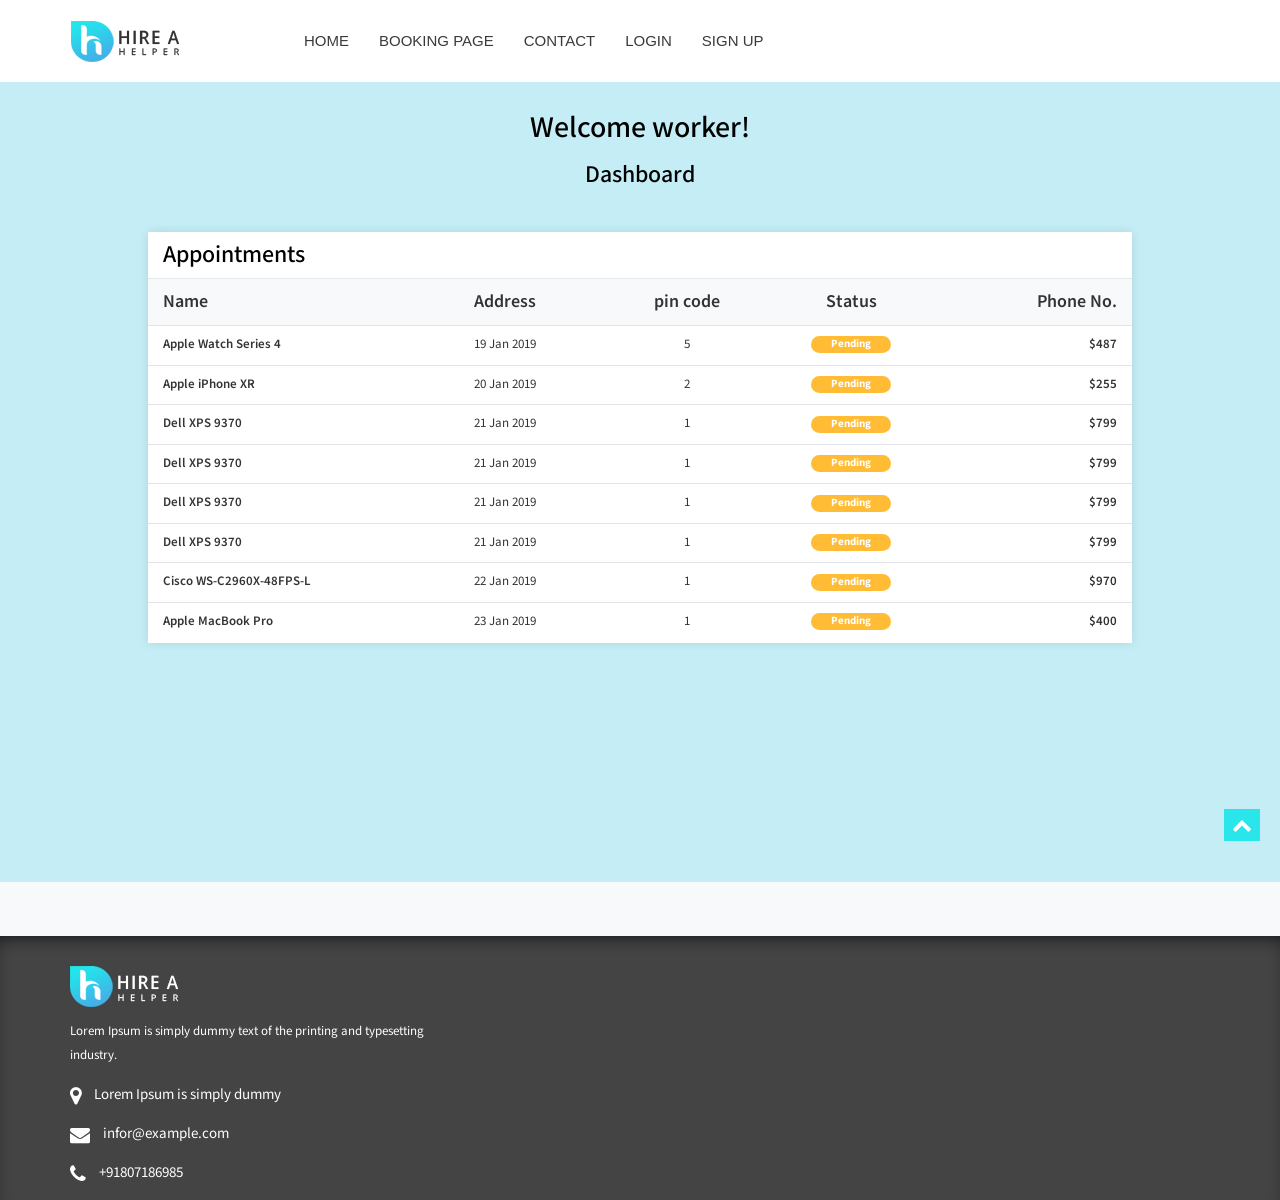
<file: worker-dashboard.html>
<!DOCTYPE html>
<html lang="en">
<head>
<meta charset="utf-8">
<meta http-equiv="X-UA-Compatible" content="IE=edge">
<meta name="viewport" content="width=device-width, initial-scale=1">
<title>Hire A Helper</title>
<!-- Bootstrap -->
<link href="css/bootstrap.min.css" rel="stylesheet"  />
<link href="css/style.css" rel="stylesheet" />
<link href="css/dashboard.css" rel="stylesheet" />
<link rel="stylesheet" href="css/font-awesome.min.css" />
<link rel="stylesheet" href="css/owlcarousel/owl.carousel.min.css" />
<link rel="stylesheet" href="css/owlcarousel/owl.theme.default.min.css" />
<!-- HTML5 shim and Respond.js for IE8 support of HTML5 elements and media queries -->
<!-- WARNING: Respond.js doesn't work if you view the page via file:// -->
<!--[if lt IE 9]>
      <script src="https://oss.maxcdn.com/html5shiv/3.7.3/html5shiv.min.js"></script>
      <script src="https://oss.maxcdn.com/respond/1.4.2/respond.min.js"></script>
    <![endif]-->

</head>

<body>
<!--Wrapper Start-->
<div id="wrapper"> 
  <!--Header Section Start-->
  <header id= "header" data-spy="affix" data-offset-top="60" data-offset-bottom="60">
    <div class="container">
      <div class="row">
        <div class="col-md-8  col-sm-12 col-xs-12 col-sm-12">
          <nav class="navbar"> 
            <!-- Brand and toggle get grouped for better mobile display -->
            <div class="navbar-header">
              <button type="button" class="navbar-toggle collapsed" data-toggle="collapse" data-target="#bs-example-navbar-collapse-1" aria-expanded="false"> <span class="sr-only">Toggle navigation</span> <span class="icon-bar"></span> <span class="icon-bar"></span> <span class="icon-bar"></span> </button>
              <a class="navbar-brand" href="#"><img class="logo-dark hidden-xs"  src="images/logo.png" alt="" /> <img class="logo-dark hidden-lg hidden-md hidden-sm"  src="images/mobile_logo.png" alt="" /></a> </div>
            
            <!-- Collect the nav links, forms, and other content for toggling -->
            <div class="main-menu collapse navbar-collapse" id="bs-example-navbar-collapse-1">
              <ul class="nav navbar-nav navbar-left">
               
                <li><a href="index.html">Home</a></li>
                <li><a href="booking.html">Booking page</a></li>
                
                <li><a href="#contact">Contact</a></li>
                <li><a href="login.html">Login</a></li>
                <li><a href="signup.html">Sign up</a></li>
              </ul>
            </div>
            <!-- /.navbar-collapse --> 
          </nav>
        </div>
       
      </div>
    </div>
    <!-- /.container --> 
  </header>
  <section id="banner" class="home-one">
      <div class="worker-header-1">
        <h2>Welcome worker!</h2>
      </div>
      <div class="worker-header-2">
          <h3>Dashboard</h3>
        </div>
        <div class="worker-dashboard-main">
            <!-- Recent Orders -->
							<div class="card card-table flex-fill">
                                    <div class="card-header">
                                        <h3 class="card-title">Appointments</h3>
                                    </div>
                                    <div class="card-body">
                                        <div class="table-responsive">
                                            <table class="table table-hover table-center">
                                                <thead>
                                                    <tr style="font-size: large;">
                                                        <th>Name</th>
                                                        <th>Address</th>
                                                        <th class="text-center">pin code</th>
                                                        <th class="text-center">Status</th>
                                                        <th class="text-right">Phone No.</th>
                                                    </tr>
                                                </thead>
                                                <tbody style="font-size: 1.3rem;">
                                                    <tr>
                                                        <td class="text-nowrap">
                                                            <div class="font-weight-600">Apple Watch Series 4</div>
                                                        </td>
                                                        <td class="text-nowrap">19 Jan 2019</td>
                                                        <td class="text-center">5</td>
                                                        <td class="text-center">
                                                          <span class="badge badge-pill bg-warning inv-badge">Pending</span>
                                                        </td>
                                                        <td class="text-right">
                                                            <div class="font-weight-600">$487</div>
                                                        </td>
                                                    </tr>
                                                    <tr>
                                                        <td class="text-nowrap">
                                                            <div class="font-weight-600">Apple iPhone XR</div>
                                                        </td>
                                                        <td class="text-nowrap">20 Jan 2019</td>
                                                        <td class="text-center">2</td>
                                                        <td class="text-center">
                                                          <span class="badge badge-pill bg-warning inv-badge">Pending</span>
                                                        </td>
                                                        <td class="text-right">
                                                            <div class="font-weight-600">$255</div>
                                                        </td>
                                                    </tr>
                                                    <tr>
                                                        <td class="text-nowrap">
                                                            <div class="font-weight-600">Dell XPS 9370</div>
                                                        </td>
                                                        <td class="text-nowrap">21 Jan 2019</td>
                                                        <td class="text-center">1</td>
                                                        <td class="text-center">
                                                            <span class="badge badge-pill bg-warning inv-badge">Pending</span>
                                                        </td>
                                                        <td class="text-right">
                                                            <div class="font-weight-600">$799</div>
                                                        </td>
                                                    </tr>
                                                    <tr>
                                                      <td class="text-nowrap">
                                                          <div class="font-weight-600">Dell XPS 9370</div>
                                                      </td>
                                                      <td class="text-nowrap">21 Jan 2019</td>
                                                      <td class="text-center">1</td>
                                                      <td class="text-center">
                                                          <span class="badge badge-pill bg-warning inv-badge">Pending</span>
                                                      </td>
                                                      <td class="text-right">
                                                          <div class="font-weight-600">$799</div>
                                                      </td>
                                                  </tr>
                                                  <tr>
                                                    <td class="text-nowrap">
                                                        <div class="font-weight-600">Dell XPS 9370</div>
                                                    </td>
                                                    <td class="text-nowrap">21 Jan 2019</td>
                                                    <td class="text-center">1</td>
                                                    <td class="text-center">
                                                        <span class="badge badge-pill bg-warning inv-badge">Pending</span>
                                                    </td>
                                                    <td class="text-right">
                                                        <div class="font-weight-600">$799</div>
                                                    </td>
                                                </tr>
                                                      <tr>
                                                        <td class="text-nowrap">
                                                            <div class="font-weight-600">Dell XPS 9370</div>
                                                        </td>
                                                        <td class="text-nowrap">21 Jan 2019</td>
                                                        <td class="text-center">1</td>
                                                        <td class="text-center">
                                                            <span class="badge badge-pill bg-warning inv-badge">Pending</span>
                                                        </td>
                                                        <td class="text-right">
                                                            <div class="font-weight-600">$799</div>
                                                        </td>
                                                    </tr>
                                                    <tr>
                                                        <td class="text-nowrap">
                                                            <div class="font-weight-600">Cisco WS-C2960X-48FPS-L</div>
                                                        </td>
                                                        <td class="text-nowrap">22 Jan 2019</td>
                                                        <td class="text-center">1</td>
                                                        <td class="text-center">
                                                          <span class="badge badge-pill bg-warning inv-badge">Pending</span>
                                                        </td>
                                                        <td class="text-right">
                                                            <div class="font-weight-600">$970</div>
                                                        </td>
                                                    </tr>
                                                    <tr>
                                                        <td class="text-nowrap">
                                                            <div class="font-weight-600">Apple MacBook Pro</div>
                                                        </td>
                                                        <td class="text-nowrap">23 Jan 2019</td>
                                                        <td class="text-center">1</td>
                                                        <td class="text-center">
                                                          <span class="badge badge-pill bg-warning inv-badge">Pending</span>
                                                        </td>
                                                        <td class="text-right">
                                                            <div class="font-weight-600">$400</div>
                                                        </td>
                                                    </tr>
                                                </tbody>
                                            </table>
                                        </div>
                                    </div>
                                </div>
                                <!-- /Recent Orders -->

        </div>
      
  </section>
  <!--/Header Section End--> 
  

  <br>
  

  <!--Features Section End--> 
  
  <!--Testimonails Section Satrt-->
 
  <!--Testimonails Section End--> 
  
  <!--Downlod app Section Satrt-->
 
  <!--Features Section End--> 
  
  <!--Trusted Section Satrt-->

  <!--Trusted Section End--> 
  
  <!--Call To Action Start-->
  
  <!--Call To Action End--> 
  
  <!--Footer-->
  <footer style="position: absolute;bottom: -30rem;width: 100%;" id="contact">
    <div class="container-fluid footerbg">
      <div class="container">
        <div class="row">
          <div class="col-md-4"> <a href="#" class="footer-logo"> <img class="logo-dark"  src="images/logo2.png" alt="Hire A Helper" /> </a>
            <p>Lorem Ipsum is simply dummy text of the printing and typesetting industry.</p>
            <div class="about_info">
              <p><i class="fa fa-map-marker" aria-hidden="true"></i> Lorem Ipsum is simply dummy</p>
              <p><i class="fa fa-envelope" aria-hidden="true"></i> infor@example.com</p>
              <p><i class="fa fa-phone" aria-hidden="true"></i> +91807186985</p>
            </div>
          </div>
         
  
         
        </div>
        <div class="top_awro pull-right" id="back-to-top"><i class="fa fa-chevron-up" aria-hidden="true"></i> </div>
      </div>
    </div>
    
    <!--Boottom Footer-->
    
  </footer>
  <!--/Footer--> 
  
</div>
<!--/Wrapper End--> 

<!-- jQuery (necessary for Bootstrap's JavaScript plugins) --> 
<script src="https://ajax.googleapis.com/ajax/libs/jquery/1.12.4/jquery.min.js"></script> 
<!-- Include all compiled plugins (below), or include individual files as needed --> 
<script src="js/bootstrap.min.js"></script> 
<script src="js/owlcarousel/owl.carousel.min.js"></script> 
<script src="js/custom.js"></script>
<script>
  (function(i,s,o,g,r,a,m){i['GoogleAnalyticsObject']=r;i[r]=i[r]||function(){
  (i[r].q=i[r].q||[]).push(arguments)},i[r].l=1*new Date();a=s.createElement(o),
  m=s.getElementsByTagName(o)[0];a.async=1;a.src=g;m.parentNode.insertBefore(a,m)
  })(window,document,'script','https://www.google-analytics.com/analytics.js','ga');

  ga('create', 'UA-106074231-1', 'auto');
  ga('send', 'pageview');

</script>
</body>
</html>
</file>
<file: css/style.css>
@charset "utf-8";
body, h1, h2, h3, h4, h5, h5{
    font-family:'Open Sans', sans-serif;
  
}
html{
    scroll-behavior: smooth;
}
 p{
    font-size:14px;
    line-height:24px;
    margin-bottom:0px;
}
 section{
    padding:75px 0 0;
}
 @import url('https://fonts.googleapis.com/css?family=Open+Sans');
@import url('https://fonts.googleapis.com/css?family=Roboto:500');
.btn-skin{
    background-color:#42b1e7;
    border-color:#42b1e7;
}
 .btn-skin:hover{
    background-color:#3ea4d6;
    border-color:#3ea4d6;
}
 .inner_page footer{
    margin-top:75px;
}
 .inner_page img{
    max-width:100%;
}
 .list-star{
    padding-left:15px;
}
 .list-star li:before{
    font-family:"FontAwesome";
    content:"\f006";
    position:absolute;
    left:15px;
    color:#45ade7;
}
 .list-star li{
    color:#aaaaaa;
    font-size:15px;
    list-style:outside none none;
    padding-left:5px;
}
 .skin-border{
    border-color:#24e4eb;
    color:#45ade7;
    font-size:15px;
    text-transform:uppercase;
}
 .skin-border:hover{
    border-color:#24e4eb;
    color:#FFF;
    background-color:#24e4eb;
}
 .social-links li{
    display:inline-block;
    margin:0 3px;
}
 #header{
    padding:10px 0;
    background-color:#fff;
    width:100% !important;
    z-index:9999999;
}
 #header.navbar-small{
    position:fixed;
    background:#FFF;
    border-bottom:none;
    box-shadow:0 5px 50px rgba(0, 0, 0, 0.1);
}
 #header .navbar-brand{
    padding:5px 30px 5px 0;
    margin-right:80px;
}
 #header .nav li a{
    color:#3a3a3a;
    font-size:15px;
    text-transform:uppercase;
    font-family:'Open Sans', sans-serif;
    font-weight:400;
    padding:0px;
}
 #header .nav li{
    position:relative;
    margin:20px 15px;
}
 .nav > li > a:hover{
    background:none;
}
 .nav > li > a:hover::before, .nav > li.active::before{
    position:absolute;
    content:'';
    width:100%;
    height:2px;
    bottom:-4px;
    left:0px;
    z-index:100;
    background:#1de7eb;
    background:-webkit-linear-gradient(to right, #40a8e7, #1de7eb);
    background:linear-gradient(to right, #40a8e7, #1de7eb);
}
 #header .nav li .dropdown-menu{
    top:255%;
    padding:0px;
}
 #header .nav li .dropdown-menu li{
    margin:0px;
    padding:0px
}
 #header .nav li .dropdown-menu li a{
    margin:0;
    padding:10px;
    text-transform:none;
}
 .nav .open > a, .nav .open > a:focus, .nav .open > a:hover{
    background-color:inherit !important;
}
 .right-contact li .btn-primary{
    font-family:'Roboto', sans-serif;
    font-size:16px;
}
 #header .navbar-toggle{
    margin-right:0px;
}
 #header .fa.fa-phone{
    font-size:20px;
    color:#535353;
}
 #header .navbar-toggle .icon-bar{
    background:#000;
}
 .navbar-brand .logo-dark{
    padding:5px 0;
}
 .navbar{
    margin:0;
}
 .right-contact{
    list-style:none;
    text-align:right;
    padding:14px 0px;
    margin:0;
}
 .right-contact li{
    color:#3a3a3a;
    display:inline-block;
    font-size:15px;
    font-family:'Open Sans', sans-serif;
    font-weight:400;
}
 .right-contact li:first-child{
    margin-right:15px;
}
 #banner{
    padding:90px 0 200px;
    height: 80rem;
    color:black;
    background-color:#c4edf5;
    position:relative;
    
}
.user-login{
    text-align: center;
    color: black;
    background-color: whitesmoke;
    width: 25rem;
    height: 8rem;
    margin-left: 35rem;
    font-size: x-large;
    border-radius: 10px;
    font-family: 'Open Sans', sans-serif;
    opacity: 0.6;
    cursor: pointer;
    
}
.worker-login:hover{
    opacity: 1;
}
.user-login:hover{
    opacity: 1;
}
.worker-login{
    margin-left: 25rem;
    background-color: whitesmoke;
    color: black;
    opacity: 0.6;
    cursor: pointer;
    width: 25rem;
    height: 8rem;
    text-align: center;
    font-size: x-large;
    border-radius: 10px;
    font-family: 'Open Sans', sans-serif;
}

 #banner .panel-heading{
    margin-top:15px !important;
}
 #banner .panel-heading::before{
    background:none;
}
 .book-now-home{
    background-color:#fff;
    border-radius:5px;
    margin:25px auto 0;
    max-width:695px;
    min-height:60px;
    padding:4px;
    width:auto;
}
 .book-now-home .form-group{
    width:37%;
}
 .book-now-home .services{
    max-width:145px;
}
 .book-now-home .zipcode{
    max-width:100%;
    height:52px;
    padding-left:35px;
}
 .location-code::before{
    content:"\f041";
    position:absolute;
    left:0;
    font-family:"FontAwesome";
    color:#42b1e7;
    font-size:25px;
    left:5px;
    z-index:9999;
    top:9px;
}
 .book-now-home .booknow{
    font-size:21px;
    font-weight:600;
    height:52px;
    width:165px;
    font-family:'Open Sans', sans-serif;
}
 .book-now-home .input-group-addon{
    color:#49afd9;
    background-color:#FFF;
    border:none;
    font-size:24px;
}
 .book-now-home .form-control{
    border:medium none;
    box-shadow:none;
    color:#787777;
    font-size:20px;
    font-family:'Open Sans', sans-serif;
    font-weight:400;
}
 .book-now-home .input-group{
    width:100%;
    position:relative;
}
 .book-now-home .dropdown-menu{
    min-width:100%;
}
 .book-now-home .change-text{
    padding-left:20px;
    color:#787777;
    text-decoration:none;
    font-size:20px;
    overflow:hidden;
    text-overflow:ellipsis;
    width:175px;
    display:inline-block;
}
 .book-now-home .category-dropdown{
    padding:8px 8px;
    border-right:1px solid #aaaaaa;
}
 .book-now-home .fa-caret-down{
    color:#aaaaaa;
    font-size:23px;
    margin-top:5px;
}
 .book-now-home .fa{
    color:#42b1e7;
    font-size:23px;
    vertical-align:super;
}
 .book-now-home .category-dropdown a:hover{
    text-decoration:none;
}
 #howitwork .row div{
    display:inline-block;
    float:none;
}
 section .panel-heading{
    margin-bottom:50px;
    position:relative;
    font-size:26px;
    font-weight:700;
    line-height:20px;
}
 #banner .panel-heading{
    font-size:45px;
    font-family:'Open Sans', sans-serif;
    font-weight:700;
    margin-bottom:0;
}
 #banner .caption{
    font-size:18px;
    line-height:34px;
    font-family:'Open Sans', sans-serif;
    font-weight:400;
}
 section .panel-heading{
    font-family:"Open Sans",sans-serif;
    margin-top:0px;
}
 section .panel-heading:before{
    position:absolute;
    content:'';
    width:50px;
    height:3px;
    left:50%;
    bottom:0;
    z-index:100;
    -ms-transform:translateX(-50%);
    transform:translateX(-50%);
    background:#1de7eb;
    background:-webkit-linear-gradient(to right, #40a8e7, #1de7eb);
    background:linear-gradient(to right, #40a8e7, #1de7eb);
}
 .step-one{
    position:relative;
}
 .step-one::before{
    background:url(../images/awro1.png)0 0 no-repeat;
    position:absolute;
    content:"";
    height:31px;
    position:absolute;
    right:-100px;
    top:160px;
    width:96px;
}
 .step-two::before{
    background:url(../images/awro2.png) 0 0 no-repeat;
    position:absolute;
    content:"";
    height:31px;
    position:absolute;
    right:-100px;
    top:65px;
    width:96px;
}
 #howitwork h4{
    color:#2d2b2d;
    font-size:22px;
    font-weight:600;
    line-height:18px;
    margin:20px 0;
}
 #services{
    padding-bottom:25px;
}
 .services-list{
    margin:0;
    padding:0;
}
 .services-list li{
    width:200px;
    height:175px;
    background-color:#fafafa;
    display:inline-block;
    border:1px #f9f9f9 solid;
    margin-right:20px;
    margin-bottom:50px;
    padding:30px 0 0 0;
    vertical-align:middle;
}
 .services-list li:hover{
    border-bottom-color:#23e4ea;
}
 .services-list li:hover a{
    color:#23e4ea;
    text-decoration:none;
}
 .services-list li a{
    color:#333333;
    display:block;
    height:100%;
    font-size:15px;
}
 .services-list li img{
    margin-bottom:15px;
}
 .services-list li:nth-child(5), .services-list li:nth-child(10){
    margin-right:0px;
}
 #trust-security{
    background-color:#45aee8;
    color:#FFF;
    padding-bottom:25px;
}
 #trust-security .panel-heading:before{
    background:#FFFFFF;
}
 #trust-security .box_content a.read-more{
    color:#fff;
    font-size:15px;
    font-weight:600;
}
 #trust-security p{
    color:#fff;
    min-height:75px;
    margin-bottom:8px;
}
 #trust-security .icon_box_one .icons, #features .icon_box_one .icons{
    min-width:65px;
    display:block;
    float:left;
    font-size:30px;
    line-height:1;
    text-align:center;
    margin-top:-7px;
}
 #trust-security .icon_box_one .box_content{
    margin-left:75px;
    margin-bottom:50px;
}
 .panel-heading{
    padding:0 15px 20px;
}
 #trust-security .box_content > h4{
    font-size:19px;
    font-weight:600;
    margin:0 0 12px;
    text-transform:uppercase;
}
 #trust-security .glyphicon-menu-right{
    font-size:12px;
}
 #numbers{
    background-color:#f7f7f7;
    padding-bottom:75px;
}
 #numbers .counter_box .counter_number{
    color:#000;
    font-size:20px;
    font-weight:700;
    margin:10px 0 0;
    line-height:15px;
}
 #numbers .counter_box .counter_name{
    color:#333333;
    font-size:16px;
    font-weight:400;
    margin:7px 0 0;
}
 #numbers .counter_box .counter_icon{
    font-size:48px;
    color:#FFF;
    width:80px;
    height:80px;
    margin:0 auto;
    border-radius:50%;
    padding-top:6px;
    background:#1de7eb;
    background:-webkit-linear-gradient(to right, #40a8e7, #1de7eb);
    background:linear-gradient(to right, #40a8e7, #1de7eb);
}
 #features{
    color:#FFF;
    background:#40b5eb;
    background:-webkit-linear-gradient(to right, #1ed7ec, #40b5eb);
    background:linear-gradient(to right, #1ed7ec, #40b5eb);
}
 #features a{
    color:#FFF;
}
 #features .icon_box_one{
    margin-bottom:24px;
}
 #features{
    position:relative;
    padding:60px 0 0px 0;
    color:#FFF;
    background:url(../images/banner2.png) repeat scroll center 0/cover;
}
 .features-section::before{
    background:rgba(35,228,235,0.73);
    background:-moz-linear-gradient(left, rgba(35,228,235,0.73) 0%, rgba(35,228,235,0.74) 0%, rgba(69,174,231,0.74) 100%);
    background:-webkit-gradient(left top, right top, color-stop(0%, rgba(35,228,235,0.73)), color-stop(0%, rgba(35,228,235,0.74)), color-stop(100%, rgba(69,174,231,0.74)));
    background:-webkit-linear-gradient(left, rgba(35,228,235,0.73) 0%, rgba(35,228,235,0.74) 0%, rgba(69,174,231,0.74) 100%);
    background:-o-linear-gradient(left, rgba(35,228,235,0.73) 0%, rgba(35,228,235,0.74) 0%, rgba(69,174,231,0.74) 100%);
    background:-ms-linear-gradient(left, rgba(35,228,235,0.73) 0%, rgba(35,228,235,0.74) 0%, rgba(69,174,231,0.74) 100%);
    background:linear-gradient(to right, rgba(35,228,235,0.73) 0%, rgba(35,228,235,0.74) 0%, rgba(69,174,231,0.74) 100%);
    filter:progid:DXImageTransform.Microsoft.gradient(startColorstr='#23e4eb', endColorstr='#45aee7', GradientType=1);
    content:"";
    display:block;
    height:100%;
    left:0;
    min-height:264px;
    position:absolute;
    top:0;
    width:100%;
}
 #features .icon_box_one i{
    min-width:30px;
    display:block;
    float:left;
    font-size:29px;
    line-height:1;
    text-align:center;
}
 #features .icon_box_one .box_content > h4{
    line-height:28px;
    margin:10px 0;
    font-size:22px;
    font-weight:400;
    font-family:'Open Sans', sans-serif;
}
 #features .icon_box_one .box_content{
    margin-left:45px;
}
 .features-section h2{
    font-family:"Open Sans",sans-serif;
    font-size:29px;
    font-weight:600;
    line-height:22px;
    margin:15px 0 40px;
}
 #testimonails{
    padding-bottom:60px;
}
 #testimonails .carousel-indicators .active{
    background:#23ebf8;
    border:1px solid #23ebf8;
}
 #testimonails .content{
    margin-top:20px;
}
 #testimonails .carousel-inner .item{
    padding:0 10%;
}
 #testimonails .carousel-indicators li{
    border:1px solid #ccc;
    background-color:#b4b5b4;
}
 #testimonails .carousel-inner .item > h3{
    color:#45ade7;
    font-size:17px;
    font-weight:600;
    line-height:15px;
    margin:15px 0 5px;
    text-transform:uppercase;
}
 #testimonails .item strong{
    display:inline-block;
    font-size:17px;
    font-weight:400;
    line-height:24px;
    margin-bottom:8px;
}
 #testimonails .carousel-control{
    color:#23ebf8;
    width:5%;
}
 #testimonails .carousel-control:hover, .carousel-control:focus{
    color:#31708f;
}
 #testimonails .carousel-control.left, .carousel-control.right{
    background-image:none;
    top:15%;
    font-size:50px;
}
 #testimonails .media-object{
    margin:auto;
    margin-top:15%;
}
 .carousel-indicators{
    bottom:-72px;
}
 .left.carousel-control span.fa, .right.carousel-control span.fa{
    position:absolute;
    top:50%;
    text-shadow:none;
    font-size:55px;
}
 @media screen and (max-width:768px){
    #testimonails .media-object{
        margin-top:0;
    }
}
 #downlod_app .btn-outline{
    background-color:transparent;
    color:inherit;
    transition:all .5s;
    border:1px #FFF solid;
    font-size:14px;
    padding:8px 13px;
    margin:0 20px;
    color:#FFF;
}
 #downlod_app .btn-outline:hover{
    background-color:#fff;
    color:#333333;
}
 #downlod_app .btn-outline .fa{
    font-size:24px;
    vertical-align:sub;
    margin-right:5px;
}
 #downlod_app{
    color:#FFF;
    background:#45ade7;
    background:-webkit-linear-gradient(to right, #23e5eb, #45ade7);
    background:linear-gradient(to right, #23e5eb, #45ade7);
    margin:170px 0 90px;
    padding-bottom:115px;
}
 .responsive-look{
    position:relative;
}
 .responsive-look img{
    position:absolute;
    top:-180px;
}
 .responsive-look::before{
    background:rgba(0, 0, 0, 0) url("../images/awro3.png") no-repeat scroll 0 0;
    content:"";
    height:39px;
    position:absolute;
    right:-73px;
    top:225px;
    width:91px;
}
 #downlod_app .downlod_text{
    display:inline-block;
    width:auto;
}
 #downlod_app h2{
    font-size:40px;
    line-height:30px;
    margin:0;
}
 #downlod_app h2 stronge{
    font-weight:800;
}
 #downlod_app p{
    color:#FFF;
    margin:25px 0 35px;
}
 #trusted{
    padding-bottom:75px;
}
 #trusted .trusted_logo{
    list-style:none;
    margin-left:0px;
    padding-left:0px;
    margin:0;
}
 #trusted .trusted_logo li{
    display:inline-block;
    padding:0 33px;
}
 #trusted .trusted_logo li:last-child{
    padding-right:0px;
}
 #trusted .trusted_logo li:first-child{
    padding-left:0px;
}
 #trusted .panel-heading{
    padding:0px;
    margin-bottom:0;
    margin-top:20px;
    font-size:22px;
}
 #trusted .panel-heading::before{
    bottom:-8px;
    left:25px !important;
}
 #call-to-action{
    background:url(../images/Consultation_banner.jpg) repeat scroll center 0/cover;
    position:relative;
    padding:40px 0;
}
 .free_consultation::before{
    background:rgba(69,174,231,0.08);
    background:-moz-linear-gradient(left, rgba(69,174,231,0.08) 0%, rgba(69,174,231,0.84) 0%, rgba(35,228,235,0.84) 100%);
    background:-webkit-gradient(left top, right top, color-stop(0%, rgba(69,174,231,0.08)), color-stop(0%, rgba(69,174,231,0.84)), color-stop(100%, rgba(35,228,235,0.84)));
    background:-webkit-linear-gradient(left, rgba(69,174,231,0.08) 0%, rgba(69,174,231,0.84) 0%, rgba(35,228,235,0.84) 100%);
    background:-o-linear-gradient(left, rgba(69,174,231,0.08) 0%, rgba(69,174,231,0.84) 0%, rgba(35,228,235,0.84) 100%);
    background:-ms-linear-gradient(left, rgba(69,174,231,0.08) 0%, rgba(69,174,231,0.84) 0%, rgba(35,228,235,0.84) 100%);
    background:linear-gradient(to right, rgba(69,174,231,0.08) 0%, rgba(69,174,231,0.84) 0%, rgba(35,228,235,0.84) 100%);
    filter:progid:DXImageTransform.Microsoft.gradient(startColorstr='#45aee7', endColorstr='#23e4eb', GradientType=1);
    content:"";
    display:block;
    height:100%;
    left:0;
    position:absolute;
    top:0;
    width:100%;
}
 #call-to-action h2{
    color:#fff;
    font-size:28px;
    font-weight:600;
    margin:0 0 10px;
    line-height:23px;
}
 #call-to-action p{
    color:#fff;
    margin:0;
}
 #call-to-action a.btn{
    border-radius:25px;
    border-width:2px;
    color:#fff;
    font-size:19px;
    font-weight:600;
    margin:0;
    padding:13px 24px;
}
 #call-to-action a.btn:hover{
    background-color:#fff;
    color:#333333;
}
 #call-to-action .btn.btn-white{
    background:#fff;
    color:#666;
    border-bottom:4px solid #ddd;
}
 #call-to-action .btn-outline{
    background-color:transparent;
    color:inherit;
    transition:all .5s;
    border:1px #FFF solid;
}
 footer{
    background-color:#444;
    color:#FFF;
    padding-top:30px;
    -webkit-box-shadow:inset 0px 9px 19px -10px rgba(0, 0, 0, 0.87);
    -moz-box-shadow:inset 0px 9px 19px -10px rgba(0, 0, 0, 0.87);
    box-shadow:inset 0px 9px 19px -10px rgba(0, 0, 0, 0.87);
}
 footer ul{
    list-style:none;
    margin:0px;
    padding:0px;
    display:inline-block;
    margin-right:20px;
    vertical-align:top;
}
 footer ul li, footer ul li a, footer ul li a:focus, footer p{
    color:#FFF;
}
 footer ul li a:hover{
    color:#fff;
    text-decoration-line:unset;
}
 footer .footerbg p{
    font-size:13px;
}
 footer .footerbg .about_info p{
    font-size:15px;
    margin-bottom:15px;
}
 footer .footerbg .about_info{
    margin:15px 0 0;
}
 footer .fa{
    font-size:20px;
    padding-right:10px;
    vertical-align:sub;
}
 footer ul li{
    font-size:14px;
    line-height:27px;
}
 footer h4{
    font-size:22px;
    font-weight:600;
    line-height:40px;
    margin:0 0 15px;
}
 .bottom-footer{
    background-color:#353535;
    margin-top:40px;
    padding:15px 0;
}
 .copyright{
    margin:0;
}
 .footer-scoails li{
    list-style:none;
    display:inline-block;
}
 footer .fa.fa-caret-right{
    font-size:18px;
    padding-right:8px;
}
 footer .logo-dark{
    margin-bottom:13px;
}
 .bottom-footer .fa{
    background-color:#fff;
    border-radius:50%;
    color:#3b3b3b;
    font-size:17px;
    height:25px;
    margin-left:5px;
    padding:3px 0;
    text-align:center;
    width:25px;
}
 .bottom-footer .fa:hover{
    background-color:#e3e1e1;
}
 .footer-scoails.pull-right{
    margin-right:0;
}
 footer .newsletter .input-group{
    border-bottom:1px solid;
}
 footer .newsletter .input-group input{
    background-color:inherit;
    border:medium none;
    box-shadow:none;
    color:#fff;
    font-size:15px;
    padding:5px 10px 15px 0;
}
 footer .newsletter .btn-default{
    background-color:inherit;
    border:medium none;
    color:#23e5eb;
    padding:0 0 5px;
}
 .newsletter .btn:active, .newsletter .btn:hover{
    box-shadow:none;
    background-color:inherit;
}
 footer .newsletter .fa.fa-long-arrow-right{
    font-size:22px;
}
 footer .newsletter{
    margin-bottom:10px;
}
 footer .form-control::-moz-placeholder{
    color:#fff;
}
 .top_awro{
    background:#23e5eb none repeat scroll 0 0;
    cursor:pointer;
    padding:6px 8px;
    position:fixed;
    bottom:59px;
    right:20px;
    display:none;
}
 .top_awro .fa{
    font-size:20px;
    padding-right:0;
}
 .container-fluid.footerbg{
    position:relative;
}
 .home_two #banner{
    background:url(../images/02home/home_two_banner.jpg) repeat scroll center 0/cover;
    padding:155px 0 250px;
}
 #banner .panel-heading::before{
    background:none;
}
 .home_two_banner::before{
    background:rgba(69,174,231,1);
    background:-moz-linear-gradient(left, rgba(69,174,231,1) 0%, rgba(69,174,231,0.7) 0%, rgba(0,96,27,0.7) 100%);
    background:-webkit-gradient(left top, right top, color-stop(0%, rgba(69,174,231,1)), color-stop(0%, rgba(69,174,231,0.7)), color-stop(100%, rgba(0,96,27,0.7)));
    background:-webkit-linear-gradient(left, rgba(69,174,231,1) 0%, rgba(69,174,231,0.7) 0%, rgba(0,96,27,0.7) 100%);
    background:-o-linear-gradient(left, rgba(69,174,231,1) 0%, rgba(69,174,231,0.7) 0%, rgba(0,96,27,0.7) 100%);
    background:-ms-linear-gradient(left, rgba(69,174,231,1) 0%, rgba(69,174,231,0.7) 0%, rgba(0,96,27,0.7) 100%);
    background:linear-gradient(to right, rgba(69,174,231,1) 0%, rgba(69,174,231,0.7) 0%, rgba(0,96,27,0.7) 100%);
    filter:progid:DXImageTransform.Microsoft.gradient(startColorstr='#45aee7', endColorstr='#00601b', GradientType=1);
    content:"";
    display:block;
    height:100%;
    left:0;
    min-height:264px;
    position:absolute;
    top:0;
    width:100%;
}
 .home_two .book-now-home .form-group{
    width:32%;
}
 .home_two .book-now-home .change-text{
    width:152px;
}
 .home_two .book-now-home .form-group{
    border-left:1px solid #aaa;
}
 .home_two .book-now-home .category-dropdown{
    border-right:medium none;
    padding:8px;
}
 .home_two .book-now-home .form-group:first-child{
    border-left:none;
}
 .home_two .location-code::before{
    left:10px;
}
 .home_two .book-now-home .fa-caret-down{
    color:#aaaaaa;
}
 .book-now-home-btn .btn-primary{
    background-color:inherit;
    border:2px solid #fff;
    border-radius:10px;
    color:#fff;
    font-size:20px;
    font-weight:600;
    margin:0 25px;
    padding:10px 10px;
    text-transform:none;
    width:230px;
}
 .home_two .book-now-home-btn{
    margin-top:35px;
}
 .book-now-home-btn .btn-primary.active, .book-now-home-btn .btn-primary:hover{
    background-color:#f17a0d;
    border:2px solid #f17a0d;
    box-shadow:none;
}
 .home_two .step-one::before{
    top:85px;
}
 .home_two .step-two::before{
    top:15px;
}
 .home_two #howitwork{
    padding-bottom:75px;
}
 .home_two #services{
    background:url(../images/02home/services_back.jpg);
    position:relative;
}
 .home_two #services::before{
    background:rgba(43,154,209,0.84);
    background:-moz-linear-gradient(left, rgba(43,154,209,0.84) 0%, rgba(43,154,209,0.82) 50%);
    background:-webkit-gradient(left top, right top, color-stop(0%, rgba(43,154,209,0.84)), color-stop(50%, rgba(43,154,209,0.82)));
    background:-webkit-linear-gradient(left, rgba(43,154,209,0.84) 0%, rgba(43,154,209,0.82) 50%);
    background:-o-linear-gradient(left, rgba(43,154,209,0.84) 0%, rgba(43,154,209,0.82) 50%);
    background:-ms-linear-gradient(left, rgba(43,154,209,0.84) 0%, rgba(43,154,209,0.82) 50%);
    background:linear-gradient(to right, rgba(43,154,209,0.84) 0%, rgba(43,154,209,0.82) 50%);
    filter:progid:DXImageTransform.Microsoft.gradient(startColorstr='#2b9ad1', endColorstr='#2b9ad1', GradientType=1);
    content:"";
    display:block;
    height:100%;
    left:0;
    min-height:264px;
    position:absolute;
    top:0;
    width:100%;
}
 .home_two #services .panel-heading{
    color:#fff;
}
 .home_two #services .panel-heading::before{
    background:#fff;
}
 .home_two .services-list li{
    background-color:inherit;
}
 .home_two .services-list li a{
    color:#fff;
}
 .home_two .services-list li:hover{
    border-bottom-color:inherit;
}
 .home_two .services-list li:hover{
    border-bottom:1px solid #fff;
    background:-moz-linear-gradient(358deg, rgba(0,0,0,0.5) 100%, rgba(0,0,0,1) 100%);
    background:-webkit-gradient(linear, left top, right top, color-stop(100%, rgba(0,0,0,0.5)), color-stop(100%, rgba(0,0,0,1)));
    background:-webkit-linear-gradient(358deg, rgba(0,0,0,0.5) 100%, rgba(0,0,0,1) 100%);
    background:-o-linear-gradient(358deg, rgba(0,0,0,0.5) 100%, rgba(0,0,0,1) 100%);
    background:-ms-linear-gradient(358deg, rgba(0,0,0,0.5) 100%, rgba(0,0,0,1) 100%);
    background:linear-gradient(92deg, rgba(0,0,0,0.5) 100%, rgba(0,0,0,1) 100%);
    filter:progid:DXImageTransform.Microsoft.gradient(startColorstr='#000000', endColorstr='#000000',GradientType=1);
}
 .home_two .services_back .col-md-12{
    padding:0;
}
 .home_two #trust-security{
    background-color:#fff;
    color:#494b4b;
}
 .home_two #trust-security p{
    color:#777777;
}
 .home_two #trust-security .box_content a.read-more{
    color:#333333;
}
 .home_two #trust-security .panel-heading::before{
    background:rgba(0, 0, 0, 0) linear-gradient(to right, #40a8e7, #1de7eb) repeat scroll 0 0;
}
 .home_two #trust-security .glyphicon-menu-right{
    color:#45ade7;
}
 .home_two #numbers .counter_box .counter_icon{
    display:inline-block;
}
 .home_two .counter_number_right{
    display:inline-block;
    padding-left:20px;
    text-align:left;
}
 .home_two #numbers .panel-heading::before{
    background:rgba(0, 0, 0, 0) none repeat scroll 0 0;
}
 #numbers .counter_number_right .counter_number{
    margin:10px 0 0;
}
 .home_two #numbers .panel-heading{
    padding:0;
}
 .cmsmasters_quote{
    display:inline-block;
    width:49%;
    text-align:left;
    padding-top:25px;
}
 .cmsmasters_quotes_list:first-child{
    border-bottom:1px solid #aaa;
}
 .cmsmasters_quotes_list .cmsmasters_quote:first-child{
    border-right:1px solid #aaa;
}
 .cmsmasters_quotes_grid .cmsmasters_quote_image{
    display:inline-block;
    overflow:hidden;
    padding:0 15px 0 0;
    vertical-align:middle;
}
 .cmsmasters_quotes_grid .cmsmasters_quote_info_wrap{
    display:inline-block;
    vertical-align:middle;
}
 .cmsmasters_quotes_grid .cmsmasters_quote_inner{
    padding:0 45px;
}
 .cmsmasters_quotes_grid .cmsmasters_quote_image img{
    border-radius:50%;
    margin:0 1px 2px;
    width:81px;
}
 .cmsmasters_quote_title{
    color:#45ade7;
    font-size:15px;
    font-weight:600;
    margin:7px 0 0;
    text-transform:uppercase;
}
 .cmsmasters_quote_subtitle{
    color:#333333;
    font-size:15px;
    font-weight:400;
    margin:5px 0 0;
}
 .cmsmasters_quotes_list{
    padding:10px 0 25px;
}
 .cmsmasters_quote_content{
    padding-top:10px;
    padding-bottom:25px;
}
 .cmsmasters_quotes_grid .cmsmasters_quotes_list::after{
    border-radius:50%;
    border-style:solid;
    border-width:1px;
    bottom:300px;
    content:"";
    font-family:FontAwesome;
    font-size:30px;
    height:70px;
    left:0;
    line-height:75px;
    margin:auto;
    position:absolute;
    right:0;
    text-align:center;
    top:auto;
    width:70px;
    z-index:5;
    color:#23e5eb;
    background-color:#FFF;
    border-color:#45ade7;
}
 .home_two #testimonails .view_all a{
    color:#585858;
    font-size:16px;
}
 .home_two .view_all .fa.fa-angle-right{
    color:#585858;
    font-size:20px;
    padding-left:5px;
}
 .home_two .view_all{
    padding-top:25px;
}
 .home_two #testimonails{
    padding-bottom:75px;
}
 .home_two #trusted{
    background-color:#f7f7f7;
}
 .home_two #trusted{
    padding:55px 0;
}
 .home_two footer{
    text-align:center;
}
 .home_two footer ul li{
    display:inline-block;
    font-size:19px;
    line-height:27px;
    padding:0 15px;
}
 .home_two footer ul li a{
    color:#fff;
}
 .home_two footer ul{
    display:block;
    margin:20px 0 0;
    padding:0 0 10px;
    text-align:center;
}
 .home_two footer .fa{
    background-color:#fff;
    border-radius:50%;
    color:#3b3b3b;
    font-size:20px;
    height:30px;
    margin-left:5px;
    padding:3px 0;
    text-align:center;
    width:30px;
}
 .home_two footer .footer-scoails li{
    padding:0 2px;
}
 .home_two .copyright{
    font-size:15px;
    margin:25px 0 0;
}
 .home_two footer{
    -webkit-box-shadow:inset 0px 6px 27px 0px rgba(0, 0, 0, 0.87);
    -moz-box-shadow:inset 0px 6px 27px 0px rgba(0, 0, 0, 0.87);
    box-shadow:inset 0px 6px 27px 0px rgba(0, 0, 0, 0.87);
    padding:45px 0 75px;
}
 #service_banner{
    background:url("../images/service_detail/service_banner.jpg") repeat scroll center 0/cover;
    color:#fff;
    padding:90px 0 100px;
    position:relative;
}
 .service_banner_layer::before{
    background:rgba(63,184,232,1);
    background:-moz-linear-gradient(left, rgba(63,184,232,1) 0%, rgba(40,220,234,0.79) 62%, rgba(35,228,235,0.79) 76%);
    background:-webkit-gradient(left top, right top, color-stop(0%, rgba(63,184,232,1)), color-stop(62%, rgba(40,220,234,0.79)), color-stop(76%, rgba(35,228,235,0.79)));
    background:-webkit-linear-gradient(left, rgba(63,184,232,1) 0%, rgba(40,220,234,0.79) 62%, rgba(35,228,235,0.79) 76%);
    background:-o-linear-gradient(left, rgba(63,184,232,1) 0%, rgba(40,220,234,0.79) 62%, rgba(35,228,235,0.79) 76%);
    background:-ms-linear-gradient(left, rgba(63,184,232,1) 0%, rgba(40,220,234,0.79) 62%, rgba(35,228,235,0.79) 76%);
    background:linear-gradient(to right, rgba(63,184,232,1) 0%, rgba(40,220,234,0.79) 62%, rgba(35,228,235,0.79) 76%);
    filter:progid:DXImageTransform.Microsoft.gradient(startColorstr='#3fb8e8', endColorstr='#23e4eb', GradientType=1);
    content:"";
    display:block;
    height:100%;
    left:0;
    min-height:264px;
    position:absolute;
    top:0;
    width:100%;
}
 .banner_content{
    position:relative;
}
 .banner_content .service-heading{
    font-size:32px;
    font-weight:600;
    margin:25px 0 20px;
}
 .banner_content p{
    font-size:18px;
}
 .banner_content h2{
    font-size:30px;
    font-weight:600;
    margin:35px 0 0;
}
 .banner_content .featurs_list{
    margin:25px 0 0;
    padding:0;
}
 .banner_content .featurs_list > li{
    display:inline-block;
    list-style:outside none none;
    padding-bottom:25px;
    width:49%;
    font-size:18px;
    font-weight:600;
}
 .banner_content .fa.fa-check-square-o{
    font-size:32px;
    vertical-align:middle;
}
 .quick_contact{
    background:rgba(0,0,0,1);
    background:-moz-linear-gradient(left, rgba(0,0,0,1) 0%, rgba(0,0,0,0.35) 0%, rgba(0,0,0,0.35) 100%);
    background:-webkit-gradient(left top, right top, color-stop(0%, rgba(0,0,0,1)), color-stop(0%, rgba(0,0,0,0.35)), color-stop(100%, rgba(0,0,0,0.35)));
    background:-webkit-linear-gradient(left, rgba(0,0,0,1) 0%, rgba(0,0,0,0.35) 0%, rgba(0,0,0,0.35) 100%);
    background:-o-linear-gradient(left, rgba(0,0,0,1) 0%, rgba(0,0,0,0.35) 0%, rgba(0,0,0,0.35) 100%);
    background:-ms-linear-gradient(left, rgba(0,0,0,1) 0%, rgba(0,0,0,0.35) 0%, rgba(0,0,0,0.35) 100%);
    background:linear-gradient(to right, rgba(0,0,0,1) 0%, rgba(0,0,0,0.35) 0%, rgba(0,0,0,0.35) 100%);
    filter:progid:DXImageTransform.Microsoft.gradient(startColorstr='#000000', endColorstr='#000000', GradientType=1);
    margin-left:50px;
    padding:20px;
    margin-top:20px;
}
 .quick_contact .input-group{
    margin:0 auto;
    width:100%;
    padding:0 0 5px;
    border-bottom:1px solid #fff;
}
 .quick_contact .form-control{
    background-color:inherit;
    border:medium none;
    box-shadow:none;
    color:#fff;
}
 .quick_contact .form-control::-moz-placeholder{
    color:#fff !important;
}
 .quick_contact .input-group-addon{
    background-color:inherit;
    border:medium none;
    color:#fff;
    font-size:25px;
    padding:0;
    width:38px;
}
 .quick_contact .form-horizontal .form-group:nth-child(4) .input-group-addon{
    vertical-align:top;
}
 .quick_contact p{
    border-bottom:1px solid #fff;
    font-size:21px;
    font-weight:600;
    line-height:25px;
    margin:0 0 20px;
    padding:0 0 15px;
}
 .quick_contact .col-sm-offset-2{
    margin-left:0;
}
 .quick_contact .btn-skin{
    border-radius:0;
    color:#fff;
    font-size:18px;
    font-weight:600;
    padding:8px 0;
    text-transform:uppercase;
    width:100%;
}
 .quick_contact .fa.fa-mobile{
    font-size:34px;
}
 .quick_contact .form-horizontal .form-group{
    margin-left:0;
    margin-right:0;
}
 .banner_content .btn-booknow{
    background-color:#f17a0d;
    border-color:#f17a0d;
    font-size:22px;
    line-height:36px;
    margin-top:20px;
    padding:9px 0;
    width:242px;
    text-transform:uppercase;
}
 .btn-booknow:hover{
    background-color:#da6b06;
}
 .service_detail #howitwork{
    background-color:#f7f7f7;
    padding-bottom:75px;
}
 #What_offer{
    padding-bottom:25px;
}
 #What_offer .icon_box_one .box_content{
    margin-bottom:40px;
    margin-left:75px;
}
 #What_offer .icon_box_one .icons{
    display:block;
    float:left;
}
 #What_offer .icon_box_one .box_content{
    margin-bottom:55px;
    margin-left:110px;
}
 #What_offer .box_content > h4{
    font-size:19px;
    font-weight:600;
    margin:0 0 12px;
    text-transform:uppercase;
    color:#333333;
}
 #What_offer .box_content p{
    color:#777777;
}
 #What_offer{
    padding-bottom:20px;
}
 #service-faq{
    background-color:#45aee8;
    color:#fff;
    padding-bottom:50px;
}
 #service-faq .panel-heading::before{
    background:#ffffff none repeat scroll 0 0;
}
 .qa_box_one .question strong{
    display:inline-block;
    font-size:20px;
    line-height:22px;
    vertical-align:top;
    width:4%;
}
 .qa_box_one .question{
    margin-bottom:15px;
}
 .qa_box_one .answer{
    margin-bottom:25px;
}
 .qa_box_one .question h4{
    display:inline-block;
    font-size:20px;
    font-weight:600;
    margin:0;
    width:95%;
    text-transform:lowercase;
}
 .qa_box_one .answer strong{
    display:inline-block;
    font-size:17px;
    font-weight:normal;
    vertical-align:top;
    width:4%;
}
 .qa_box_one .answer p{
    display:inline-block;
    width:95%;
}
 #service_provider{
    background-color:#f7f7f7;
    padding-bottom:75px;
}
 #service_provider .counter_box{
    border-left:1px solid #333333;
    display:inline-block;
    padding:0 25px;
    text-align:left;
}
 #service_provider .counter_box:first-child{
    border-left:none;
}
 #service_provider .counter_number.counter{
    font-size:35px;
    color:#333333;
    font-weight:bold;
}
 #service_provider .counter_name{
    font-size:18px;
    color:#333333;
    font-weight:bold;
    margin:0;
    padding:0 0 10px;
}
 #service_provider .panel-heading{
    font-size:22px;
}
 #service_provider .panel-heading::before{
    display:none;
}
 #tenancy_deposit{
    background-color:#45ade7;
    padding-bottom:75px;
    margin-top:75px;
}
 #tenancy_deposit .panel-heading{
    font-size:33px;
    font-weight:normal;
    color:#fff;
    margin-bottom:30px;
}
 #tenancy_deposit .panel-heading::before{
    display:none;
}
 #tenancy_deposit .book-now-home-btn .btn-primary{
    text-transform:uppercase;
}
 #explore_services{
    padding-bottom:25px;
}
 #explore_services .services-list li{
    border:1px solid #aaaaaa;
    margin-right:-5px;
    background-color:inherit;
}
 .service_detail .step-one::before{
    top:126px;
}
 #page_title{
    background:url(../images/title_back.jpg);
    padding:50px 0;
}
 #page_title .panel-heading{
    color:#fff;
    font-size:25px;
    margin:0;
    text-transform:uppercase;
    padding:0 0 2px;
    font-weight:700;
}
 #page_title .panel-heading::before{
    display:none;
}
 #page_title .breadcrumb{
    background-color:inherit;
    border-radius:0;
    list-style:outside none none;
    margin-bottom:0;
    padding:0;
}
 #page_title .breadcrumb > li{
    font-size:15px;
}
 #page_title .breadcrumb a{
    color:#fff;
}
 #page_title .breadcrumb li + li::before{
    color:#fff;
    content:">> ";
    padding:0 5px;
}
 #page_title .breadcrumb .active{
    color:#fff;
}
 .booking_form{
}
 .booking_form .col-md-1, .booking_form .col-md-10, .booking_form .col-md-11, .booking_form .col-md-12, .booking_form .col-md-2, .booking_form .col-md-3, .booking_form .col-md-4, .booking_form .col-md-5, .booking_form .col-md-6, .booking_form .col-md-7, .booking_form .col-md-8, .booking_form .col-md-9, .booking_form .col-sm-1, .booking_form .col-sm-10, .booking_form .col-sm-11, .booking_form .col-sm-12, .booking_form .col-sm-2, .booking_form .col-sm-3, .booking_form .col-sm-4, .booking_form .col-sm-5, .booking_form .col-sm-6, .booking_form .col-sm-7, .booking_form .col-sm-8, .booking_form .col-sm-9, .booking_form .col-xs-1, .booking_form .col-xs-10, .booking_form .col-xs-11, .booking_form .col-xs-12, .booking_form .col-xs-2, .booking_form .col-xs-3, .booking_form .col-xs-4, .booking_form .col-xs-5, .booking_form .col-xs-6, .booking_form .col-xs-7, .booking_form .col-xs-8, .booking_form .col-xs-9{
    padding-left:0px;
}
 .booking_form p{
    color:#aaaaaa;
    margin:0 0 15px;
}
 .booking_form .select_options{
    border:1px solid #dddddd;
    border-radius:0;
    color:#8e8e8e;
    cursor:pointer;
    display:inline-block;
    font-size:15px;
    height:47px;
    padding:10px;
    text-align:left;
    width:100%;
}
 .select_box .dropdown-menu{
    width:95%;
}
 .booking_form .help-block{
    margin-top:20px;
    color:#525151;
    font-size:14px;
    line-height:24px;
    margin:0px;
}
 .booking_form .padding-r{
    padding-right:0px;
}
 .booking_form h2{
    color:#010101;
    font-size:20px;
    font-weight:600;
    margin:5px 0 10px;
}
 .booking_form hr{
    border-color:#dddddd currentcolor currentcolor;
}
 .booking_form input{
    border-radius:0px;
    height:47px;
    font-size:15px;
    color:#8e8e8e;
    box-shadow:none;
    border-color:#dddddd;
}
 .booking_form .input-group-addon{
    border-radius:0px;
    background-color:#FFF;
    width:45px;
}
 .booking_form .input-group{
    width:100%;
}
 .booking_form .input-group-addon i{
    color:#45ade7;
    cursor:pointer;
}
 .booking_form .form-group{
    margin-bottom:25px;
}
 .extras_services{
    padding:0px;
    list-style:none;
}
 .extras_services li{
    display:inline-block;
    font-size:16px;
    line-height:20px;
    margin-right:39px;
    text-align:center;
    width:155px;
    padding-top:30px;
}
 .extras_services li a{
    color:#525151;
}
 .extras_services li a:hover{
    text-decoration:none;
    color:#45ade7;
}
 .booking_form .extras_services{
    margin-top:-30px;
}
 .extras_services li:nth-child(4), .extras_services li:nth-child(8){
    margin-right:0px;
}
 .extras_services li:hover{
    color:#45ade7;
}
 .promo_apply{
    background-color:#45ade7;
    border-color:#45ade7;
    border-radius:0;
    color:#fff;
    font-size:18px;
    font-weight:bold;
    height:47px;
    text-transform:uppercase;
    width:100%;
}
 .booking_form .btn-skin{
    font-size:24px;
    font-weight:bold;
    padding:11px 45px;
}
 .booking_form .help-block span{
    display:inline-block;
    padding-left:10px;
}
 .booking_form .fa.fa-lock{
    display:inline-block;
    font-size:35px;
    vertical-align:top;
}
 .extras_services .services_img{
    border:1px solid #aaa;
    max-width:100%;
    padding:15px 30px;
    text-align:center;
}
 .booking_form .fa.fa-angle-down{
    color:#cfcfd0;
    content:"";
    font-size:26px;
}
 .how_often{
    padding:0px;
    margin:0;
}
 .how_often li{
    border:1px solid #dddddd;
    border-radius:4px;
    display:inline-block;
    padding:15px 10px;
    text-align:center;
    width:170px;
    margin-right:19px;
    cursor:pointer;
}
 .how_often li:last-child{
    margin-right:0px;
}
 .how_often a{
    color:#8e8e8e;
    font-size:15px;
    text-decoration-line:unset;
}
 .how_often li:hover{
    color:#fff;
    background-color:#45ade7;
}
 .how_often li:hover a{
    color:#fff;
}
 .contact_information_right{
    margin-left:40px;
}
 .booking_summary{
    background-color:#fcfcfc;
    border:1px solid #dddddd;
    padding:20px 40px;
    margin-bottom:25px;
}
 #contact_information .box_content > h4{
    color:#010101;
    font-size:16px;
    font-weight:600;
    margin:20px 0 10px;
    text-transform:uppercase;
}
 #contact_information .icon_box_one{
    margin-bottom:35px;
}
 .box_btn .btn-skin{
    background-color:#fafafa;
    border-color:#dddddd;
    color:#333333;
    font-size:17px;
    font-weight:600;
    padding:8px 25px;
}
 .box_btn .btn-skin:hover{
    background-color:#3ea4d6;
    border-color:#3ea4d6;
    color:#fff;
}
 .booking_summary h1{
    border-bottom:1px solid #dddddd;
    color:#45ade7;
    font-size:20px;
    font-weight:bold;
    margin:0 0 15px;
    padding:10px 0 30px;
}
 .booking_summary ul{
    padding:0;
    text-align:left;
}
 .booking_summary li{
    color:#71706c;
    font-size:15px;
    font-weight:normal;
    line-height:50px;
    list-style:none;
}
 .booking_summary .fa{
    color:#dedede;
    font-size:33px;
    padding-right:25px;
    vertical-align:middle;
}
 .price_totle{
    border-top:1px solid #dddddd;
    margin:20px 0 0;
    padding:20px 0 0;
}
 .subtotal{
    margin-bottom:10px;
    text-align:left;
}
 .subtotal .heading{
    color:#8e8e8e;
    display:inline-block;
    font-size:17px;
    width:50%;
    text-align:left;
}
 .subtotal .price{
    color:#8e8e8e;
    display:inline-block;
    font-size:15px;
    text-align:right;
    width:48%;
}
 .price_totle .subtotal:nth-child(3) .heading{
    font-weight:bold;
    color:#010101;
}
 .price_totle .subtotal:nth-child(3) .price{
    font-weight:bold;
    color:#45ade7;
    font-size:27px;
}
 .booking_page footer{
    margin-top:50px;
}
 .inner_page #service_page{
    padding:75px 0 60px;
}
 #service_page .srevice_img{
    border:1px solid #fff;
    padding:25px 15px 30px;
    margin-bottom:15px;
}
 #service_page .srevice_img.active{
    box-shadow:0 0 3px 0 rgb(0, 0, 0);
    cursor:pointer;
}
 #service_page .srevice_img:hover{
    cursor:pointer;
    -webkit-box-shadow:0px 0px 3px 0px rgba(0,0,0,1);
    -moz-box-shadow:0px 0px 3px 0px rgba(0,0,0,1);
    box-shadow:0px 0px 3px 0px rgba(0,0,0,1);
}
 #service_page .srevice_img h4{
    color:#333333;
    font-size:21px;
    font-weight:600;
    margin:30px 0 7px;
}
 #service_page .srevice_img h4 a{
    color:#333333;
}
 #service_page .srevice_img h4 a:hover{
    text-decoration:none;
}
 #service_page .srevice_img .img-circle.htw{
    max-width:248px;
    min-height:250px;
}
 #wrapper > div#about{
    padding-top:75px;
}
 .team-area .single-team-member .img-holder img{
    border:5px solid #aaaaaa;
}
 .team-area .single-team-member:hover .img-holder img{
    border:5px solid #53e9ee;
}
 .team-area .single-team-member{
    cursor:pointer;
}
 .team-area .img-holder{
    margin-bottom:20px;
}
 #about p{
    margin-bottom:25px;
}
 #about .list-star{
    margin-bottom:25px;
}
 .team-area p{
    color:#45ade7;
    display:inline-block;
    font-size:16px;
}
 .team-area h3{
    border-right:1px solid;
    color:#333333;
    display:inline-block;
    font-size:16px;
    margin:0 5px 0 0;
    padding:0 5px 0 0;
}
 .team-area .social-links{
    padding:0px;
    margin:5px 0 0;
}
 .team-area .social-links .fa{
    background-color:#6f6a6a;
    border-radius:50%;
    color:#fff;
    font-size:17px;
    height:27px;
    margin-left:0;
    padding:5px 0;
    text-align:center;
    width:27px;
}
 .team-area .social-links .fa:hover{
    background-color:#e3e1e1;
}
 .about_us .team-area{
    padding-bottom:75px;
}
 #service_provider .panel-heading{
    padding-bottom:0px;
    margin-bottom:40px;
}
 .about_us #testimonails{
    padding-bottom:60px;
}
 .contacts_mape iframe{
    width:100%;
    border:0 none;
}
 #Contact_form{
    padding-top:0px;
}
 .contacts_mape{
    margin-bottom:75px;
}
 #Contact_form input{
    border-color:#aaaaaa;
    border-radius:5px;
    color:#b1b1b1;
    font-size:17px;
    height:45px;
}
 #Contact_form .form-control{
    border-color:#aaaaaa;
    border-radius:5px !important;
    color:#b1b1b1;
    font-size:17px;
}
 #Contact_form .form-group{
    margin-bottom:35px;
}
 #Contact_form .btn-skin{
    font-size:19px;
    font-weight:600;
    padding:10px 15px;
}
 #Contact_form h2{
    color:#333333;
    font-size:25px;
    font-weight:600;
    margin:0 0 30px;
}
 #Contact_form .about_info p{
    color:#333333;
    margin-bottom:20px;
}
 #Contact_form .about_info .fa{
    color:#42b1e7;
    font-size:22px;
    margin-right:5px;
    text-align:center;
    vertical-align:sub;
    width:25px;
}
 .contacts_page footer{
    margin-top:40px;
}
 .single-blog-post{
    margin-bottom:75px;
}
 .single-blog-post .img-holder img{
    border:1px solid #aaaaaa;
    width:100%;
}
 .single-blog-post .overlay-style-two{
    background-color:#45ade7;
    color:#fff;
    display:inline-block;
    font-size:20px;
    font-weight:bold;
    height:60px;
    line-height:22px;
    padding:8px 0;
    text-align:center;
    width:53px;
    margin-right:15px;
}
 .single-blog-post .text-holder{
    display:inline-block;
    vertical-align:top;
}
 .single-blog-post .text-holder .blog-title{
    color:#333333;
    font-size:20px;
    font-weight:600;
    line-height:26px;
    margin:0 0 7px;
    text-transform:uppercase;
}
 .single-blog-post .text-holder .meta-info .post-info li{
    display:inline-block;
    float:left;
    line-height:15px;
    padding-right:15px;
}
 .single-blog-post .text-holder .meta-info .post-info li i{
    color:#45ade7;
    display:inline-block;
    font-size:16px;
    padding-right:10px;
}
 .single-blog-post .text-holder .meta-info .post-info li a{
    color:#333333;
    font-size:16px;
    font-weight:400;
}
 .single-blog-post .text-holder .meta-info .post-info{
    padding:0px;
}
 .single-blog-post .date_more{
    margin:50px 0 30px;
}
 .single-blog-post .text p{
    color:#777;
    margin-bottom:45px;
}
 .single-blog-post .readmore{
    border:1px solid #24e4eb;
    color:#45ade7;
    font-size:15px;
    font-weight:600;
    margin:0;
    padding:9px 20px;
    text-transform:uppercase;
}
 .pagination li a{
    color:#aaaaaa;
    font-size:14px;
    font-weight:600;
    padding:12px 16px;
}
 .pagination li a:hover{
    color:#fff;
    background-color:#45ade7;
}
 .pagination li a{
    border:1px solid #aaaaaa;
}
 .sidebar-wrapper .single-sidebar .search-form{
    border-bottom:1px solid #aaa;
}
 .sidebar-wrapper .single-sidebar .search-form input[type="text"]{
    border:medium none;
    box-shadow:none;
    width:85%;
    font-size:15px;
    color:#aaaaaa;
}
 .sidebar-wrapper .single-sidebar .search-form button{
    background:none;
    color:#fff;
    height:50px;
    padding:12px 0;
    text-align:center;
    border:medium none;
    width:13%;
}
 .sidebar-wrapper .single-sidebar .search-form button i{
    font-size:19px;
    color:#aaaaaa;
}
 .sidebar-wrapper .single-sidebar .sec-title{
    margin-top:22px;
    overflow:hidden;
    padding-bottom:10px;
}
 .sidebar-wrapper .single-sidebar .sec-title h3{
    color:#333333;
    font-size:19px;
    font-weight:600;
    margin:0;
}
 .single-sidebar .categories li{
    border-bottom:1px solid #dddddd;
    font-size:14px;
    line-height:42px;
    list-style:outside none none;
    padding-left:25px;
}
 .single-sidebar .categories li a{
    color:#333333;
}
 .single-sidebar .categories li::before{
    color:#45ade7;
    content:"\f105";
    font-family:"FontAwesome";
    left:15px;
    position:absolute;
    font-size:22px;
}
 .single-sidebar .categories{
    padding:0;
}
 .single-sidebar .latest-post{
    padding:0px;
}
 .single-sidebar .latest-post li{
    list-style:outside none none;
    margin-bottom:0;
    padding-bottom:5px;
    padding-left:70px;
    position:relative;
}
 .single-sidebar .latest-post li .img-holder{
    display:block;
    left:0;
    overflow:hidden;
    position:absolute;
    top:0;
    width:75px;
}
 .single-sidebar .latest-post li .title-holder{
    padding-left:20px;
}
 .single-sidebar .latest-post li .title-holder a .post-title{
    color:#777777;
    font-size:13px;
    line-height:20px;
    position:relative;
}
 .single-sidebar .latest-post li .title-holder .post-date{
    color:#45ade7;
    display:block;
    font-size:14px;
    font-style:italic;
}
 .single-sidebar .popular-tag li{
    display:inline-block;
    margin:0 3px 15px;
}
 .single-sidebar .popular-tag li a{
    border:1px solid #cac7c7;
    color:#333333;
    display:block;
    font-size:15px;
    font-weight:400;
    padding:6px 18px;
    background-color:#ebebeb;
    border-radius:4px;
}
 .single-sidebar .popular-tag li a:hover{
    border:1px solid #45ade7;
    color:#fff;
    background-color:#45ade7;
}
 .single-sidebar .popular-tag{
    padding:0;
}
 .pagination{
    margin:0;
}
 .blog_post .blog_p{
    border-left:3px solid #45ade7;
    padding:5px 0 5px 25px;
    font-size:18px;
    color:#71706c;
    font-style:italic;
    line-height:34px;
}
 .blog_post .Share ul{
    padding:0px;
}
 .blog_post .Share li{
    display:inline-block;
    list-style:outside none none;
    font-size:18px;
    color:#222222;
    font-weight:600;
}
 .blog_post .Share .fa{
    background-color:#fdfcfc;
    border:1px solid #f3f1f1;
    border-radius:2px;
    color:#aaaaaa;
    font-size:14px;
    height:38px;
    margin-left:5px;
    padding:10px 0 3px;
    text-align:center;
    width:40px;
    vertical-align:middle;
}
 .blog_post .Share .fa:hover{
    background-color:#2896df;
    color:#fff;
    border:1px solid #bbbbbb;
}
 .blog_post .blog_post_barr .pager{
    margin:0;
}
 .blog_post .blog_post_barr li a{
    border:medium none;
    padding-bottom:0;
    padding-top:0;
    color:#bbbbbb;
    font-size:14px;
    text-transform:uppercase;
    font-weight:600;
}
 .blog_post .blog_post_barr .pager{
    margin-top:35px;
}
 .blog_post .blog_post_barr .Share{
    margin:30px 0 45px;
}
 .blog_post .blog_post_barr li a:hover{
    background-color:inherit;
}
 .blog_post .blog_post_barr .next > a{
    color:#2896df;
}
 .blog_post .blog_post_barr .fa{
    font-size:18px;
}
 .blog_post .blog_post_barr .pager li:first-child{
    border-right:1px solid;
}
 .blog_post .single-blog-post{
    margin-bottom:0px;
}
 .blog_post .media-heading{
    color:#222222;
    font-size:18px;
    font-weight:600;
    line-height:26px;
    margin:0 0 10px;
}
 .blog_post .media-body{
    color:#777;
    font-size:14px;
    padding-left:18px;
}
 .blog_post .panel-heading::before{
    bottom:-8px;
    left:25px;
}
 .blog_post .panel-heading{
    font-size:25px;
    margin-bottom:45px;
    margin-top:30px;
    padding:0 0 6px;
    font-weight:700;
}
 .blog_post .media-body small{
    color:#aaaaaa;
    font-size:14px;
    font-style:italic;
    line-height:30px;
}
 .blog_post .media-heading a{
    color:#2896df;
}
 .blog_post .media{
    margin-bottom:40px;
    margin-top:0px;
}
 .blog_post input{
    border-color:#aaaaaa;
    border-radius:5px;
    box-shadow:none;
    color:#b1b1b1;
    font-size:17px;
    height:45px;
}
 .blog_post .form-control{
    border-color:#aaaaaa;
    border-radius:5px !important;
    box-shadow:none;
    color:#b1b1b1;
    font-size:17px;
    width:100%;
}
 .blog_post .form-group{
    margin-bottom:40px;
}
 .blog_post .input-group{
    width:100%;
}
 .blog_post .form-group .btn-skin{
    font-size:19px;
    font-weight:600;
    padding:10px 15px;
}
 .blog_post footer{
    margin-top:35px;
}
 @media screen and (max-width:767px){
    .top_awro{
        right:30px;
    }
     .right-contact li:first-child{
        margin-right:12px;
    }
     .right-contact{
        text-align:center;
    }
     #header{
        padding:0 0 10px;
    }
     .book-now-home .form-group{
        width:100%;
    }
     .book-now-home .booknow{
        width:100%;
    }
     .step-one::before{
        display:none;
    }
     .step-two::before{
        display:none;
    }
     .step-one, .step-two{
        margin-bottom:30px;
    }
     #banner .panel-heading{
        font-size:32px;
        line-height:35px;
    }
     #banner .caption{
        font-size:14px;
        line-height:27px;
    }
     .book-now-home .form-group{
        border-bottom:1px solid #aaaaaa;
    }
     .book-now-home .form-group:first-child{
        margin:0px;
    }
     .book-now-home .category-dropdown{
        border-right:medium none;
        z-index:9999999;
    }
     #banner{
        padding:40px 0 70px;
    }
     section{
        padding:40px 0 0;
    }
     .services-list li{
        height:135px;
        margin-bottom:15px;
        margin-left:5px;
        margin-right:5px;
        padding:25px 0 0;
        width:133px;
    }
     .services-list li:nth-child(5), .services-list li:nth-child(10){
        margin-right:5px;
    }
     #trust-security p{
        min-height:unset;
    }
     .counter_box.text-center{
        margin-top:35px;
    }
     #features img{
        display:none;
    }
     .features-section h2{
        margin:0 0 25px;
    }
     #features{
        padding:40px 0 16px;
    }
     .responsive-look img{
        display:none;
    }
     .responsive-look::before{
        display:none;
    }
     .carousel-control{
        left:-17px;
    }
     #downlod_app{
        margin:0;
        padding-bottom:25px;
    }
     #downlod_app .btn-outline{
        margin:0 20px 15px;
    }
     #call-to-action{
        text-align:center;
    }
     #call-to-action .text-left, #call-to-action .text-right{
        text-align:center;
    }
     #call-to-action a.btn{
        margin:20px 0 0;
    }
     .copyright{
        float:none;
        text-align:center;
        width:100%;
    }
     .footer-scoails.pull-right{
        float:none;
        text-align:center;
        width:100%;
    }
     #downlod_app .downlod_text{
        width:100%;
    }
     #trusted .trusted_logo{
        margin:40px 0 0;
    }
     section .panel-heading{
        margin-bottom:30px;
        line-height:25px;
    }
     #trust-security{
        padding-bottom:20px;
    }
     #trust-security .icon_box_one .box_content{
        margin-bottom:20px;
    }
     .carousel-indicators{
        bottom:-55px;
    }
     #testimonails{
        padding-bottom:80px;
    }
     #downlod_app h2{
        font-size:30px;
        line-height:30px;
        margin:0;
    }
     #trusted .panel-heading{
        margin-top:0px;
    }
     #trusted{
        padding-bottom:40px;
    }
     #call-to-action h2{
        line-height:30px;
    }
     .home_two .book-now-home .form-group{
        border-left:0 none;
    }
     .home_two .book-now-home .form-group{
        width:100%;
    }
     .book-now-home-btn .btn-primary{
        margin:20px 10px 0;
    }
     .home_two .book-now-home-btn{
        margin-top:15px;
    }
     .home_two .book-now-home .form-group{
        margin:0;
    }
     .home_two .book-now-home .form-group:last-child{
        border-bottom:none;
    }
     .home_two #numbers .panel-heading{
        margin-bottom:10px;
    }
     .home_two .counter_number_right{
        padding-left:0;
        text-align:center;
    }
     .cmsmasters_quotes_grid .cmsmasters_quotes_list::after{
        display:none;
    }
     .cmsmasters_quote{
        text-align:center;
        width:100%;
        margin-bottom:0px;
    }
     .cmsmasters_quotes_grid .cmsmasters_quote_info_wrap{
        display:inline;
    }
     .cmsmasters_quotes_grid .cmsmasters_quote_image{
        display:inline;
        padding:0;
    }
     .cmsmasters_quotes_list .cmsmasters_quote:first-child{
        border-right:0 none;
    }
     .cmsmasters_quotes_list:first-child{
        border-bottom:0 none;
    }
     .cmsmasters_quotes_list{
        padding:10px 0 0;
    }
     .home_two .counter_number_right{
        display:inline;
    }
     .cmsmasters_quotes_grid .cmsmasters_quote_inner{
        padding:0;
    }
     .home_two #banner{
        padding:50px 0 70px;
    }
     .home_two #howitwork{
        padding-bottom:40px;
    }
     #numbers{
        padding-bottom:40px;
        padding-top:5px;
    }
     .home_two #testimonails{
        padding-bottom:40px;
    }
     .home_two #numbers{
        padding-bottom:40px;
        padding-top:40px;
    }
     .cmsmasters_quotes_list .cmsmasters_quote:first-child{
        padding-top:0px;
    }
     .cmsmasters_quote_content{
        padding-bottom:0;
        padding-top:10px;
    }
     .cmsmasters_quotes_list{
        padding:0;
    }
     .banner_content .featurs_list > li{
        font-size:16px;
        width:100%;
    }
     .quick_contact{
        margin-left:0;
    }
     .service_detail #howitwork{
        padding-bottom:40px;
    }
     .qa_box_one .question strong{
        width:8%;
    }
     .qa_box_one .question h4{
        width:90%;
    }
     .qa_box_one .answer strong{
        width:8%;
    }
     .qa_box_one .answer p{
        width:90%;
    }
     #service-faq{
        padding-bottom:10px;
    }
     #service_provider .counter_box{
        border-left:medium none;
        text-align:center;
    }
     #service_page .srevice_img{
        margin-bottom:0px;
    }
     #service_provider .counter_box:nth-child(2) .counter_name{
        padding:0 0 0px;
    }
     .inner_page #service_page{
        padding:40px 0 40px;
    }
     .inner_page #testimonails{
        padding-bottom:40px;
    }
     .inner_page footer{
        margin-top:40px;
    }
     .service_detail #service_banner{
        padding:40px 0 65px;
    }
     #What_offer .icon_box_one .box_content{
        margin-bottom:20px;
    }
     #service-faq{
        padding-bottom:15px;
    }
     #tenancy_deposit{
        margin-top:0px;
        padding-bottom:40px
    }
     #tenancy_deposit .panel-heading{
        font-size:29px;
        line-height:29px;
        padding-bottom:0;
        margin-bottom:10px;
    }
     .booking_form .padding-r{
        padding-right:15px;
    }
     .extras_services li{
        margin-right:5px;
        width:130px;
        font-size:15px;
    }
     .how_often li{
        margin-bottom:10px;
        margin-right:13px;
        width:130px;
    }
     .contact_information_right{
        margin-left:0;
    }
     .booking_form .col-md-1, .booking_form .col-md-10, .booking_form .col-md-11, .booking_form .col-md-12, .booking_form .col-md-2, .booking_form .col-md-3, .booking_form .col-md-4, .booking_form .col-md-5, .booking_form .col-md-6, .booking_form .col-md-7, .booking_form .col-md-8, .booking_form .col-md-9, .booking_form .col-sm-1, .booking_form .col-sm-10, .booking_form .col-sm-11, .booking_form .col-sm-12, .booking_form .col-sm-2, .booking_form .col-sm-3, .booking_form .col-sm-4, .booking_form .col-sm-5, .booking_form .col-sm-6, .booking_form .col-sm-7, .booking_form .col-sm-8, .booking_form .col-sm-9, .booking_form .col-xs-1, .booking_form .col-xs-10, .booking_form .col-xs-11, .booking_form .col-xs-12, .booking_form .col-xs-2, .booking_form .col-xs-3, .booking_form .col-xs-4, .booking_form .col-xs-5, .booking_form .col-xs-6, .booking_form .col-xs-7, .booking_form .col-xs-8, .booking_form .col-xs-9{
        padding:0px;
    }
     .extras_services li{
        margin-right:13px;
    }
     .booking_form .help-block{
        margin:0 0 15px;
    }
     .extras_services li:nth-child(4), .extras_services li:nth-child(8){
        margin-right:13px;
    }
     #service_page .srevice_img:hover{
        box-shadow:none;
    }
     #wrapper > div#about{
        padding-top:40px;
    }
     #about p{
        margin-bottom:15px;
        margin-top:20px;
    }
     .team-area .single-team-member{
        margin-bottom:20px;
    }
     .about_l img{
        width:100%;
    }
     .about_us .team-area{
        padding-bottom:40px;
    }
     #service_provider{
        padding-bottom:40px;
    }
     .about_us #testimonails{
        padding-bottom:40px;
    }
     .about_us footer{
        margin-top:40px;
    }
     .single-blog-post .text-holder .meta-info .post-info li{
        padding-right:7px;
        line-height:24px;
    }
     .single-blog-post .text-holder .meta-info .post-info li a{
        font-size:15px;
    }
     .single-blog-post .date_more{
        margin:20px 0;
    }
     .single-blog-post .text-holder .blog-title{
        margin:7px 0;
    }
     .single-blog-post .text p{
        margin-bottom:25px;
    }
     .single-blog-post{
        margin-bottom:45px;
    }
     .pagination{
        margin:15px 0;
    }
     .blog_post .media{
        text-align:center;
    }
     .blog_post .media-left, .blog_post .media .pull-left{
        float:none;
        width:100%;
        padding:0 0 20px 0;
    }
     .blog_post .panel-heading{
        text-align:center;
        margin-bottom:30px;
        margin-top:0px;
    }
     .panel-heading::before{
        left:50% !important;
    }
     .blog_post .media img{
        margin:0 auto;
        width:102px;
    }
     .blog_post .media-body{
        padding-left:0;
    }
     .blog_post .Share .fa{
        height:33px;
        margin-left:1px;
        padding:7px 0 3px;
        width:33px;
    }
     .blog_post_barr{
        width:285px;
        margin:0 auto;
    }
     .blog_post_barr .pull-left{
        float:none;
    }
     .blog_post_barr .pull-right{
        float:none;
        margin:0 0 10px !important;
        padding-right:60px;
    }
     .blog_post .blog_post_barr .Share{
        margin:15px 0 20px;
    }
     .blog_post footer{
        margin-top:20px;
    }
     .blog_post .form-group{
        margin-bottom:20px;
    }
     .contacts_mape{
        margin-bottom:40px;
    }
     #Contact_form .form-group{
        margin-bottom:20px;
    }
     .contacts_mape{
        margin-bottom:40px;
    }
     .booking_form .form-group{
        margin-bottom:20px;
    }
     hr{
        margin-bottom:20px;
    }
     .booking_summary{
        margin-bottom:0;
    }
}
 @media (min-width:768px)and (max-width:991px){
    .top_awro{
        right:135px;
    }
     .right-contact li:first-child{
        margin-right:12px;
    }
     .right-contact{
        text-align:center;
    }
     #header{
        padding:0 0 10px;
    }
     .book-now-home .form-group{
        width:100%;
    }
     .book-now-home .booknow{
        width:100%;
    }
     .step-one::before{
        display:none;
    }
     .step-two::before{
        display:none;
    }
     .book-now-home .form-group{
        border-bottom:1px solid #aaaaaa;
    }
     .book-now-home .form-group:first-child{
        margin:0px;
    }
     .book-now-home .category-dropdown{
        border-right:medium none;
        z-index:9999999;
    }
     #banner{
        padding:70px 0 90px;
    }
     section{
        padding:40px 0 0;
    }
     .services-list li:nth-child(5), .services-list li:nth-child(10){
        margin-right:20px;
    }
     #trust-security p{
        min-height:unset;
    }
     .counter_box.text-center{
        margin-top:35px;
    }
     #features img{
        display:none;
    }
     .features-section h2{
        margin:0 0 25px;
    }
     #features{
        padding:40px 0 16px;
    }
     .responsive-look img{
        display:none;
    }
     .responsive-look::before{
        display:none;
    }
     .carousel-control{
        left:-17px;
    }
     #downlod_app{
        margin:0;
        padding-bottom:40px;
    }
     #downlod_app .btn-outline{
        margin:0 20px 0px;
    }
     .copyright{
        float:none;
        text-align:center;
        width:100%;
    }
     .footer-scoails.pull-right{
        float:none;
        text-align:center;
        width:100%;
    }
     #downlod_app .downlod_text{
        width:100%;
    }
     #trusted .trusted_logo{
        margin:40px 0 0;
    }
     #trust-security .icon_box_one .icons, #features .icon_box_one .icons{
        min-width:45px;
    }
     #trust-security .icon_box_one .box_content{
        margin-left:60px;
    }
     #header .navbar-brand{
        margin-right:126px;
    }
     section .panel-heading{
        margin-bottom:35px;
    }
     .services-list li{
        margin-bottom:20px;
    }
     #services{
        padding-bottom:20px;
    }
     #trust-security .icon_box_one .box_content{
        margin-bottom:30px;
    }
     #trust-security{
        padding-bottom:10px;
    }
     #numbers{
        padding-bottom:40px;
        padding-top:5px;
    }
     #testimonails{
        padding-bottom:80px;
    }
     .carousel-indicators{
        bottom:-55px;
    }
     #trusted{
        padding-bottom:40px;
        padding-top:20px;
    }
     .home_two .counter_box.text-center{
        float:left;
        padding-left:55px;
    }
     .home_two #numbers .panel-heading{
        margin-bottom:10px;
    }
     .home_two .book-now-home .form-group{
        border-bottom:inherit;
    }
     .cmsmasters_quotes_grid .cmsmasters_quotes_list::after{
        bottom:365px;
    }
     .home_two .counter_number_right{
        display:inline;
        text-align:center;
        padding-left:0;
    }
     .home_two .counter_box.text-center{
        float:none;
        padding-left:0;
        text-align:center;
    }
     .home_two #banner{
        padding:70px 0 150px;
    }
     .home_two #howitwork{
        padding-bottom:40px;
    }
     .home_two #numbers{
        padding-top:40px;
    }
     .home_two #testimonails{
        padding-bottom:40px;
    }
     .home_two #trusted{
        padding:20px 0 40px;
    }
     .quick_contact .btn-skin{
        font-size:15px;
    }
     .quick_contact p{
        font-size:17px;
    }
     .quick_contact{
        margin-left:0;
    }
     .service_detail #howitwork{
        padding-bottom:10px;
    }
     #What_offer{
        padding-bottom:0;
    }
     #service-faq{
        padding-bottom:15px;
    }
     #service_provider{
        padding-bottom:40px;
    }
     #tenancy_deposit{
        padding-bottom:40px;
    }
     #explore_services .services-list li{
        margin-bottom:40px;
    }
     .qa_box_one .question strong, .qa_box_one .answer strong{
        width:7%;
    }
     .qa_box_one .question h4{
        width:91%;
    }
     .qa_box_one .answer p{
        width:91%;
    }
     .service_detail #howitwork{
        padding-bottom:40px;
    }
     #What_offer .icon_box_one .box_content{
        margin-bottom:40px;
    }
     #tenancy_deposit{
        margin-top:0px;
    }
     #explore_services{
        padding-bottom:0px;
    }
     .contact_information_right{
        margin-left:0;
    }
     .extras_services li{
        margin-right:4px;
        width:150px;
    }
     .extras_services li:nth-child(4), .extras_services li:nth-child(8){
        margin-right:4px;
    }
     .how_often li{
        margin-bottom:10px;
        margin-right:5px;
        width:149px;
    }
     .subtotal .heading{
        font-size:17px;
        width:49%;
    }
     .booking_summary{
        padding:20px 15px;
    }
     #wrapper > div#about{
        padding-top:40px;
    }
     .team-area .single-team-member{
        margin-bottom:20px;
    }
     .about_l img{
        width:100%;
    }
     .about_us .team-area{
        padding-bottom:20px;
    }
     .about_us #testimonails{
        padding-bottom:40px;
    }
     .about_us footer{
        margin-top:40px;
    }
     .single-blog-post .text-holder .meta-info .post-info li{
        padding-right:7px;
        line-height:24px;
    }
     .single-blog-post .text-holder .meta-info .post-info li a{
        font-size:13px;
    }
     .single-blog-post .text-holder .meta-info .post-info li{
        padding-right:5px;
    }
     .single-sidebar .popular-tag li a{
        padding:6px 12px;
    }
     .single-blog-post .date_more{
        margin:20px 0;
    }
     .single-blog-post .text p{
        margin-bottom:30px;
    }
     .single-blog-post{
        margin-bottom:40px;
    }
     .inner_page #service_page{
        padding:40px 0 40px;
    }
     .inner_page #testimonails{
        padding-bottom:40px;
    }
     .inner_page footer{
        margin-top:40px;
    }
     .blog_post .blog_post_barr .pager{
        margin-top:8px;
    }
     .blog_post .blog_post_barr .Share{
        margin:0 0 20px;
    }
     .blog_post .panel-heading{
        margin-top:10px;
    }
     .blog_post .form-group{
        margin-bottom:30px;
    }
     .blog_post footer{
        margin-top:40px;
    }
     #Contact_form .form-group{
        margin-bottom:20px;
    }
     .contacts_mape{
        margin-bottom:40px;
    }
     .contacts_page footer{
        margin-top:20px;
    }
     hr{
        margin-bottom:20px;
    }
     .booking_page footer{
        margin-top:15px;
    }
}
 @media (min-width:992px)and (max-width:1199px){
    .top_awro{
        right:20px;
    }
     .responsive-look img{
        top:-150px;
        width:95%;
    }
     .responsive-look::before{
        right:-103px;
    }
     #header .navbar-brand{
        margin-right:22px;
    }
     #trusted .panel-heading{
        font-size:21px;
    }
     .services-list li:nth-child(5), .services-list li:nth-child(10){
        margin-right:20px;
    }
     #trust-security .box_content > h4{
        font-size:15px;
    }
     #downlod_app{
        margin:115px 0 65px;
    }
     .cmsmasters_quotes_grid .cmsmasters_quotes_list::after{
        bottom:325px;
    }
     .home_two .counter_number_right{
        display:inline;
        text-align:center;
        padding-left:0;
    }
     .home_two .counter_box.text-center{
        float:none;
        padding-left:0;
        text-align:center;
    }
     .quick_contact{
        margin-left:0;
    }
     #explore_services .services-list li{
        width:185px;
    }
     .contact_information_right{
        margin-left:0;
    }
     .extras_services li{
        margin-right:4px;
        width:147px;
    }
     .extras_services li:nth-child(4), .extras_services li:nth-child(8){
        margin-right:4px;
    }
     .how_often li{
        margin-bottom:0;
        margin-right:5px;
        width:147px;
    }
     .subtotal .heading{
        font-size:17px;
        width:49%;
    }
     .booking_summary{
        padding:20px 15px;
    }
     .single-sidebar .popular-tag li a{
        padding:6px 10px;
    }
     .blog_post .media{
        margin-bottom:0;
    }
}
</file>
<file: css/dashboard.css>
/*
Author       : Dreamguys
Template Name: Ventura - Bootstrap Admin Template
Version      : 1.0
*/

/*============================
 [Table of CSS]

1. General
2. Table
3. Helper Class
4. Bootstrap Classes
5. Select2
6. Nav Tabs
7. Components
8. Header
9. Sidebar
10. Content
11. Login
12. Lock Screen
13. Notifications
14. Dashboard
15. Invoice
16. Calendar
17. Inbox
18. Mail View
19. Error
20. Chat
21. Product
22. Product Details
23. Profile
24. Template Options
25. Responsive

========================================*/

/*-----------------
	1. General
-----------------------*/

@import url('https://fonts.googleapis.com/css?family=Mada:400,500,600,700&display=swap');

@font-face {
	font-family: 'Material Icons';
	font-style: normal;
	font-weight: 400;
	src: url(../fonts/MaterialIcons-Regular.eot); /* For IE6-8 */
	src: local('Material Icons'),
	local('MaterialIcons-Regular'),
	url(../fonts/MaterialIcons-Regular.woff2) format('woff2'),
	url(../fonts/MaterialIcons-Regular.woff) format('woff'),
	url(../fonts/MaterialIcons-Regular.ttf) format('truetype');
}
html {
	height: 100%;
}
body {
	background-color: #f8f9fa;
	color: #333;
	font-family: 'Mada', sans-serif;
	font-size: 1rem;
	height: 100%;
	line-height: 1.5;
	overflow-x: hidden;
}

h1,
h2,
h3,
h4,
h5,
h6 {
	font-family: 'Mada', sans-serif;
	margin-top: 0;
}
a:hover,
a:active,
a:focus {
	outline: none;
	text-decoration: none;
}
input:-webkit-autofill,
input:-webkit-autofill:hover,
input:-webkit-autofill:focus {
    -webkit-box-shadow: 0 0 0px 1000px white inset !important;
}
.form-control {
    border: 1px solid #ddd;
    box-shadow: none;
    color: #333;
    font-size: 15px;
    height: 40px;
}
.form-control:focus {
	border-color: #2962ff;
	box-shadow: none;
	outline: 0 none;
}
.form-control.form-control-sm {
	height: calc(1.5em + .5rem + 2px);
}

.form-control.form-control-lg {
	height: calc(1.5em + 1rem + 2px);
}
a {
	color: #009ce7;
}
input,
button,
a {
	transition: all 0.4s ease;
	-moz-transition: all 0.4s ease;
	-o-transition: all 0.4s ease;
	-ms-transition: all 0.4s ease;
	-webkit-transition: all 0.4s ease;
}
input, input:focus,
button, button:focus {
	outline: none;
}
input[type="file"] {
    height: auto;
    min-height: calc(1.5em + .75rem + 2px);
}
input[type=text],
input[type=password] {
	-webkit-appearance: none;
	-moz-appearance: none;
	appearance: none;
}
textarea.form-control {
	resize: vertical;
}
.navbar-nav > li {
	float: left;
}
.form-group {
	margin-bottom: 1.25rem;
}
.input-group .form-control {
	height: 40px;
}
.nav .open > a,
.nav .open > a:focus,
.nav .open > a:hover {
	background-color: rgba(0, 0, 0, 0.1);
	border-color: rgba(0, 0, 0, 0.1);
}
.material-icons {
	font-family: 'Material Icons';
	font-weight: normal;
	font-style: normal;
	font-size: 24px;
	display: inline-block;
	line-height: 1;
	text-transform: none;
	letter-spacing: normal;
	word-wrap: normal;
	white-space: nowrap;
	direction: ltr;
	-webkit-font-smoothing: antialiased;
	text-rendering: optimizeLegibility;
	-moz-osx-font-smoothing: grayscale;
	font-feature-settings: 'liga';
}
.font-weight-600 {
	font-weight: 600;
}

/*-----------------
	2. Table
-----------------------*/

.table {
	color: #333;
	max-width: 100%;
	margin-bottom: 0;
	width: 100%;
}
.table-striped > tbody > tr:nth-of-type(2n+1) {
	background-color: #f8f9fa;
}
.table.no-border > tbody > tr > td,
.table > tbody > tr > th,
.table.no-border > tfoot > tr > td,
.table.no-border > tfoot > tr > th,
.table.no-border > thead > tr > td,
.table.no-border > thead > tr > th {
	border-top: 0;
	padding: 10px 8px;
}
.table-nowrap td,
.table-nowrap th {
	white-space: nowrap
}
.table.dataTable {
	border-collapse: collapse !important;
}
table.table td h2 {
	display: inline-block;
	font-size: inherit;
	font-weight: 400;
	margin: 0;
	padding: 0;
	vertical-align: middle;
}
table.table td h2.table-avatar {
    align-items: center;
    display: inline-flex;
    font-size: inherit;
    font-weight: 400;
    margin: 0;
    padding: 0;
    vertical-align: middle;
	white-space: nowrap;
}
table.table td h2 a {
	color: #333;
}
table.table td h2 a:hover {
	color: #2962ff;
}
table.table td h2 span {
	color: #888;
	display: block;
	font-size: 12px;
	margin-top: 3px;
}
.table thead {
	background-color: #f8f9fa;
	border-bottom: 1px solid rgba(0, 0, 0, 0.03);
}
.table thead tr th {
	font-weight: 600;
	border: 0;
}
.table tbody tr {
	border-bottom: 1px solid rgba(0, 0, 0, 0.05);
}
.table tbody tr:last-child {
	border-color: transparent;
}
.table.table-center td,
.table.table-center th {
	vertical-align: middle;
}
.table-hover tbody tr:hover {
	background-color: #f7f7f7;
}
.table-hover tbody tr:hover td {
	color: #474648;
}
.table-striped thead tr {
	border-color: transparent;
}
.table-striped tbody tr {
	border-color: transparent;
}
.table-striped tbody tr:nth-of-type(even) {
	background-color: rgba(255, 255, 255, 0.3);
}
.table-striped tbody tr:nth-of-type(odd) {
	background-color: rgba(235, 235, 235, 0.4);
}
.table-bordered {
	border: 1px solid rgba(0, 0, 0, 0.05) !important;
}
.table-bordered th,
.table-bordered td {
	border-color: rgba(0, 0, 0, 0.05);
}
.card-table .card-body {
    padding: 0;
}
.card-table .card-body .table > thead > tr > th {
    border-top: 0;
}
.card-table .card-body .table tr td:first-child,
.card-table .card-body .table tr th:first-child {
    padding-left: 1.5rem;
}
.card-table .card-body .table tr td:last-child,
.card-table .card-body .table tr th:last-child {
    padding-right: 1.5rem;
}
.card-table .table td, .card-table .table th {
    border-top: 1px solid #e2e5e8;
    padding: 1rem 0.75rem;
    white-space: nowrap;
}

/*-----------------
	3. Helper Class
-----------------------*/

.p-20 {
	padding: 20px !important;
}
.p-t-0 {
	padding-top: 0 !important;
}
.m-0 {
	margin: 0 !important;
}
.m-r-5 {
	margin-right: 5px !important;
}
.m-r-10 {
	margin-right: 10px !important;
}
.m-l-5 {
	margin-left: 5px !important;
}
.m-l-15 {
	margin-left: 15px !important;
}
.m-t-5 {
	margin-top: 5px !important;
}
.m-t-0 {
	margin-top: 0 !important;
}
.m-t-10 {
	margin-top: 10px !important;
}
.m-t-15 {
	margin-top: 15px !important;
}
.m-t-20 {
	margin-top: 20px !important;
}
.m-t-30 {
	margin-top: 30px !important;
}
.m-t-50 {
	margin-top: 50px !important;
}
.m-b-5 {
	margin-bottom: 5px !important;
}
.m-b-10 {
	margin-bottom: 10px !important;
}
.m-b-15 {
	margin-bottom: 15px !important;
}
.m-b-20 {
	margin-bottom: 20px !important;
}
.m-b-30 {
	margin-bottom: 30px !important;
}
.block {
	display: block !important;
}
.cal-icon {
	position: relative;
	width: 100%;
}
.cal-icon:after {
	color: #979797;
	content: "\f073";
	display: block;
	font-family: "FontAwesome";
    font-size: 15px;
    margin: auto;
    position: absolute;
    right: 15px;
    top: 10px;
}

/*-----------------
	4. Bootstrap Classes
-----------------------*/

.btn.focus, .btn:focus {
    box-shadow: unset;
}
.btn-white {
	background-color: #fff;
	border: 1px solid #ccc;
	color: #333;
}
.btn.btn-rounded {
	border-radius: 50px;
}
.bg-primary,
.badge-primary {
	background-color: #2962ff !important;
}
a.bg-primary:focus, 
a.bg-primary:hover, 
button.bg-primary:focus, 
button.bg-primary:hover {
    background-color: #0044ff !important;
}
.bg-success,
.badge-success {
	background-color: #7bb13c !important;
}
a.bg-success:focus, 
a.bg-success:hover, 
button.bg-success:focus, 
button.bg-success:hover {
    background-color: #699834 !important;
}
.bg-info,
.badge-info {
	background-color: #009efb !important;
}
a.bg-info:focus, 
a.bg-info:hover, 
button.bg-info:focus, 
button.bg-info:hover {
    background-color: #028ee1 !important;
}
.bg-warning,
.badge-warning {
	background-color: #ffbc34 !important;
}
a.bg-warning:focus, 
a.bg-warning:hover, 
button.bg-warning:focus, 
button.bg-warning:hover {
    background-color: #e9ab2e !important;
}
.bg-danger,
.badge-danger {
	background-color: #e84646 !important;
}
a.bg-danger:focus, 
a.bg-danger:hover, 
button.bg-danger:focus, 
button.bg-danger:hover {
    background-color: #e63333 !important;
}
.bg-white {
	background-color: #fff;
}
.bg-purple,
.badge-purple {
    background-color: #9368e9 !important;
}
.text-primary,
.dropdown-menu > li > a.text-primary {
	color: #2962ff !important;
}
.text-success,
.dropdown-menu > li > a.text-success {
	color: #699834 !important;
}
.text-danger,
.dropdown-menu > li > a.text-danger {
	color: #e84646 !important;
}
.text-info,
.dropdown-menu > li > a.text-info {
	color: #009efb !important;
}
.text-warning,
.dropdown-menu > li > a.text-warning {
	color: #ffbc34 !important;
}
.text-purple,
.dropdown-menu > li > a.text-purple {
	color: #7460ee !important;
}
.text-muted {
    color: #757575 !important;
}
.btn-primary {
	background-color: #2962ff;
	border: 1px solid #2962ff;
}
.btn-primary:hover,
.btn-primary:focus,
.btn-primary.active,
.btn-primary:active,
.open > .dropdown-toggle.btn-primary {
	background-color: #0044ff;
	border: 1px solid #0044ff;
}
.btn-primary.active.focus,
.btn-primary.active:focus,
.btn-primary.active:hover,
.btn-primary.focus:active,
.btn-primary:active:focus,
.btn-primary:active:hover,
.open > .dropdown-toggle.btn-primary.focus,
.open > .dropdown-toggle.btn-primary:focus,
.open > .dropdown-toggle.btn-primary:hover {
	background-color: #0044ff;
	border: 1px solid #0044ff;
}
.btn-primary.active:not(:disabled):not(.disabled),
.btn-primary:active:not(:disabled):not(.disabled),
.show > .btn-primary.dropdown-toggle {
	background-color: #0044ff;
	border-color: #0044ff;
	color: #fff;
}
.btn-primary.active:focus:not(:disabled):not(.disabled), 
.btn-primary:active:focus:not(:disabled):not(.disabled), 
.show > .btn-primary.dropdown-toggle:focus {
	box-shadow: unset;
}
.btn-primary.disabled, .btn-primary:disabled {
    background-color: #2962ff;
    border-color: #2962ff;
    color: #fff;
}
.btn-secondary.active:focus:not(:disabled):not(.disabled), 
.btn-secondary:active:focus:not(:disabled):not(.disabled), 
.show > .btn-secondary.dropdown-toggle:focus {
	box-shadow: unset;
}
.btn-success {
	background-color: #7bb13c;
	border: 1px solid #7bb13c
}
.btn-success:hover,
.btn-success:focus,
.btn-success.active,
.btn-success:active,
.open > .dropdown-toggle.btn-success {
	background-color: #699834;
	border: 1px solid #699834;
	color: #fff;
}
.btn-success.active.focus,
.btn-success.active:focus,
.btn-success.active:hover,
.btn-success.focus:active,
.btn-success:active:focus,
.btn-success:active:hover,
.open > .dropdown-toggle.btn-success.focus,
.open > .dropdown-toggle.btn-success:focus,
.open > .dropdown-toggle.btn-success:hover {
	background-color: #699834;
	border: 1px solid #699834
}
.btn-success.active:not(:disabled):not(.disabled),
.btn-success:active:not(:disabled):not(.disabled),
.show > .btn-success.dropdown-toggle {
	background-color: #699834;
	border-color: #699834;
	color: #fff;
}
.btn-success.active:focus:not(:disabled):not(.disabled), 
.btn-success:active:focus:not(:disabled):not(.disabled), 
.show > .btn-success.dropdown-toggle:focus {
	box-shadow: unset;
}
.btn-success.disabled, .btn-success:disabled {
    background-color: #7bb13c;
    border-color: #7bb13c;
    color: #fff;
}
.btn-info {
	background-color: #009efb;
	border: 1px solid #009efb
}
.btn-info:hover,
.btn-info:focus,
.btn-info.active,
.btn-info:active,
.open > .dropdown-toggle.btn-info {
	background-color: #028ee1;
	border: 1px solid #028ee1
}
.btn-info.active.focus,
.btn-info.active:focus,
.btn-info.active:hover,
.btn-info.focus:active,
.btn-info:active:focus,
.btn-info:active:hover,
.open > .dropdown-toggle.btn-info.focus,
.open > .dropdown-toggle.btn-info:focus,
.open > .dropdown-toggle.btn-info:hover {
	background-color: #028ee1;
	border: 1px solid #028ee1
}
.btn-info.active:not(:disabled):not(.disabled),
.btn-info:active:not(:disabled):not(.disabled),
.show > .btn-info.dropdown-toggle {
	background-color: #028ee1;
	border-color: #028ee1;
	color: #fff;
}
.btn-info.active:focus:not(:disabled):not(.disabled), 
.btn-info:active:focus:not(:disabled):not(.disabled), 
.show > .btn-info.dropdown-toggle:focus {
	box-shadow: unset;
}
.btn-info.disabled, .btn-info:disabled {
    background-color: #009efb;
    border-color: #009efb;
    color: #fff;
}
.btn-warning {
	background-color: #ffbc34;
	border: 1px solid #ffbc34
}
.btn-warning:hover,
.btn-warning:focus,
.btn-warning.active,
.btn-warning:active,
.open > .dropdown-toggle.btn-warning {
	background-color: #e9ab2e;
	border: 1px solid #e9ab2e
}
.btn-warning.active.focus,
.btn-warning.active:focus,
.btn-warning.active:hover,
.btn-warning.focus:active,
.btn-warning:active:focus,
.btn-warning:active:hover,
.open > .dropdown-toggle.btn-warning.focus,
.open > .dropdown-toggle.btn-warning:focus,
.open > .dropdown-toggle.btn-warning:hover {
	background-color: #e9ab2e;
	border: 1px solid #e9ab2e
}
.btn-warning.active:not(:disabled):not(.disabled),
.btn-warning:active:not(:disabled):not(.disabled),
.show > .btn-danger.dropdown-toggle {
	background-color: #e9ab2e;
	border-color: #e9ab2e;
	color: #fff;
}
.btn-warning.active:focus:not(:disabled):not(.disabled), 
.btn-warning:active:focus:not(:disabled):not(.disabled), 
.show > .btn-warning.dropdown-toggle:focus {
	box-shadow: unset;
}
.btn-warning.disabled, .btn-warning:disabled {
    background-color: #ffbc34;
    border-color: #ffbc34;
    color: #fff;
}
.btn-danger {
	background-color: #e84646;
	border: 1px solid #e84646;
}
.btn-danger:hover,
.btn-danger:focus,
.btn-danger.active,
.btn-danger:active,
.open > .dropdown-toggle.btn-danger {
	background-color: #e63333;
	border: 1px solid #e63333;
}
.btn-danger.active.focus,
.btn-danger.active:focus,
.btn-danger.active:hover,
.btn-danger.focus:active,
.btn-danger:active:focus,
.btn-danger:active:hover,
.open > .dropdown-toggle.btn-danger.focus,
.open > .dropdown-toggle.btn-danger:focus,
.open > .dropdown-toggle.btn-danger:hover {
	background-color: #e63333;
	border: 1px solid #e63333;
}
.btn-danger.active:not(:disabled):not(.disabled),
.btn-danger:active:not(:disabled):not(.disabled),
.show > .btn-danger.dropdown-toggle {
	background-color: #e63333;
	border-color: #e63333;
	color: #fff;
}
.btn-danger.active:focus:not(:disabled):not(.disabled), 
.btn-danger:active:focus:not(:disabled):not(.disabled), 
.show > .btn-danger.dropdown-toggle:focus {
	box-shadow: unset;
}
.btn-danger.disabled, .btn-danger:disabled {
    background-color: #f62d51;
    border-color: #f62d51;
    color: #fff;
}
.btn-light.active:focus:not(:disabled):not(.disabled), 
.btn-light:active:focus:not(:disabled):not(.disabled), 
.show > .btn-light.dropdown-toggle:focus {
    box-shadow: unset;
}
.btn-dark.active:focus:not(:disabled):not(.disabled), 
.btn-dark:active:focus:not(:disabled):not(.disabled), 
.show > .btn-dark.dropdown-toggle:focus {
    box-shadow: unset;
}
.btn-outline-primary {
	color: #2962ff;
	border-color: #2962ff;
}
.btn-outline-primary:hover {
	background-color: #2962ff;
	border-color: #2962ff;
}
.btn-outline-primary:focus, 
.btn-outline-primary.focus {
	box-shadow: none;
}
.btn-outline-primary.disabled, 
.btn-outline-primary:disabled {
	color: #2962ff;
	background-color: transparent;
}
.btn-outline-primary:not(:disabled):not(.disabled):active, 
.btn-outline-primary:not(:disabled):not(.disabled).active,
.show > .btn-outline-primary.dropdown-toggle {
	background-color: #2962ff;
	border-color: #2962ff;
}
.btn-outline-primary:not(:disabled):not(.disabled):active:focus, 
.btn-outline-primary:not(:disabled):not(.disabled).active:focus,
.show > .btn-outline-primary.dropdown-toggle:focus {
	box-shadow: none;
}
.btn-outline-success {
	color: #7bb13c;
	border-color: #7bb13c;
}
.btn-outline-success:hover {
	background-color: #7bb13c;
	border-color: #7bb13c;
}
.btn-outline-success:focus, .btn-outline-success.focus {
	box-shadow: none;
}
.btn-outline-success.disabled, .btn-outline-success:disabled {
	color: #7bb13c;
	background-color: transparent;
}
.btn-outline-success:not(:disabled):not(.disabled):active, 
.btn-outline-success:not(:disabled):not(.disabled).active,
.show > .btn-outline-success.dropdown-toggle {
	background-color: #7bb13c;
	border-color: #7bb13c;
}
.btn-outline-success:not(:disabled):not(.disabled):active:focus, 
.btn-outline-success:not(:disabled):not(.disabled).active:focus,
.show > .btn-outline-success.dropdown-toggle:focus {
	box-shadow: none;
}
.btn-outline-info {
	color: #009efb;
	border-color: #009efb;
}
.btn-outline-info:hover {
	color: #fff;
	background-color: #009efb;
	border-color: #009efb;
}
.btn-outline-info:focus, .btn-outline-info.focus {
	box-shadow: none;
}
.btn-outline-info.disabled, .btn-outline-info:disabled {
	background-color: transparent;
	color: #009efb;
}
.btn-outline-info:not(:disabled):not(.disabled):active, 
.btn-outline-info:not(:disabled):not(.disabled).active,
.show > .btn-outline-info.dropdown-toggle {
	background-color: #009efb;
	border-color: #009efb;
}
.btn-outline-info:not(:disabled):not(.disabled):active:focus, 
.btn-outline-info:not(:disabled):not(.disabled).active:focus,
.show > .btn-outline-info.dropdown-toggle:focus {
	box-shadow: none;
}
.btn-outline-warning {
	color: #ffbc34;
	border-color: #ffbc34;
}
.btn-outline-warning:hover {
	color: #212529;
	background-color: #ffbc34;
	border-color: #ffbc34;
}
.btn-outline-warning:focus, .btn-outline-warning.focus {
	box-shadow: none;
}
.btn-outline-warning.disabled, .btn-outline-warning:disabled {
	background-color: transparent;
	color: #ffbc34;
}
.btn-outline-warning:not(:disabled):not(.disabled):active, 
.btn-outline-warning:not(:disabled):not(.disabled).active,
.show > .btn-outline-warning.dropdown-toggle {
	color: #212529;
	background-color: #ffbc34;
	border-color: #ffbc34;
}
.btn-outline-warning:not(:disabled):not(.disabled):active:focus, 
.btn-outline-warning:not(:disabled):not(.disabled).active:focus,
.show > .btn-outline-warning.dropdown-toggle:focus {
	box-shadow: none;
}
.btn-outline-danger {
	color: #e84646;
	border-color: #e84646;
}
.btn-outline-danger:hover {
	color: #fff;
	background-color: #e84646;
	border-color: #e84646;
}
.btn-outline-danger:focus, .btn-outline-danger.focus {
	box-shadow: none;
}
.btn-outline-danger.disabled, .btn-outline-danger:disabled {
	background-color: transparent;
	color: #e84646;
}
.btn-outline-danger:not(:disabled):not(.disabled):active, 
.btn-outline-danger:not(:disabled):not(.disabled).active,
.show > .btn-outline-danger.dropdown-toggle {
	background-color: #e84646;
	border-color: #e84646;
}
.btn-outline-danger:not(:disabled):not(.disabled):active:focus, 
.btn-outline-danger:not(:disabled):not(.disabled).active:focus,
.show > .btn-outline-danger.dropdown-toggle:focus {
	box-shadow: none;
}
.btn-outline-light {
    color: #ababab;
    border-color: #e6e6e6;
}
.btn-outline-light.disabled, .btn-outline-light:disabled {
    color: #ababab;
}
.pagination > .active > a, 
.pagination > .active > a:focus,
.pagination > .active > a:hover,
.pagination > .active > span,
.pagination > .active > span:focus,
.pagination > .active > span:hover {
	background-color: #2962ff;
	border-color: #2962ff;
}
.pagination > li > a, 
.pagination > li > span {
	color: #2962ff;
}
.page-link:hover {
	color: #2962ff;
}
.page-link:focus {
	box-shadow: unset;
}
.page-item.active .page-link {
	background-color: #2962ff;
	border-color: #2962ff;
}
.dropdown-menu {
	border: 1px solid rgba(0, 0, 0, 0.1);
	border-radius: 3px;
	transform-origin: left top 0;
	box-shadow: inherit;
	background-color: #fff;
}
.dropdown-item.active, .dropdown-item:active {
    background-color: #2962ff;
}
.navbar-nav .open .dropdown-menu {
	border: 0;
	box-shadow: 0 0 10px rgba(0, 0, 0, 0.1);
	background-color: #fff;
}
.dropdown-menu {
	font-size: 14px;
}
.card {
    background-color: white;
    border: 0;
    border-radius: 0;
    box-shadow: 0 0 10px rgba(0, 0, 0, 0.1);
    margin-bottom: 1.875rem;
    width: 100%;
}
.card-body {
	padding: 1.5rem;
}
.card-header {
	border-bottom: 1px solid #e6e6e6;
	padding: 1rem 1.5rem;
}
.card-footer {
	background-color: #fff;
	border-top: 1px solid #e6e6e6;
	padding: 1rem 1.5rem;
}
.card .card-header {
    background-color: #fff;
    border-bottom: 1px solid #eaeaea;
}
.card .card-header .card-title {
    margin-bottom: 0;
}
.modal-footer.text-left {
	text-align: left;
}
.modal-footer.text-center {
	text-align: center;
}
.btn-light {
	border-color: #e6e6e6;
	color: #a6a6a6;
}
.bootstrap-datetimepicker-widget table td.active, .bootstrap-datetimepicker-widget table td.active:hover {
	background-color: #2962ff;
	text-shadow: unset;
}
.bootstrap-datetimepicker-widget table td.today:before{
	border-bottom-color:#2962ff;
}
.bg-info-light{
	background-color:rgba(2, 182, 179,0.12) !important;
	color:#1db9aa !important;
}
.bg-primary-light{
	background-color:rgba(17, 148, 247,0.12) !important;
	color:#2196f3 !important;
}
.bg-danger-light{
	background-color:rgba(242, 17, 54,0.12) !important;
	color:#e63c3c !important;
}
.bg-warning-light{
	background-color:rgba(255, 152, 0,0.12) !important;
	color:#f39c12 !important;
}
.bg-success-light{
	background-color:rgba(15, 183, 107,0.12) !important;
	color:#26af48 !important;
}
.bg-purple-light{
	background-color:rgba(197, 128, 255,0.12) !important;
	color:#c580ff !important;
}
.bg-default-light{
	background-color:rgba(40, 52, 71,0.12) !important;
	color:#283447 !important;
}

/*-----------------
	5. Select2
-----------------------*/

.select2-container .select2-selection--single {
	border: 1px solid #ddd;
	height: 40px;
}
.select2-container--default .select2-selection--single .select2-selection__arrow {
	height: 38px;
	right: 7px;
}
.select2-container--default .select2-selection--single .select2-selection__arrow b {
	border-color: #ddd transparent transparent;
	border-style: solid;
	border-width: 6px 6px 0;
	height: 0;
	left: 50%;
	margin-left: -10px;
	margin-top: -2px;
	position: absolute;
	top: 50%;
	width: 0;
}
.select2-container--default.select2-container--open .select2-selection--single .select2-selection__arrow b {
	border-color: transparent transparent #ddd;
	border-width: 0 6px 6px;
}
.select2-container .select2-selection--single .select2-selection__rendered {
	padding-right: 30px;
	padding-left: 15px;
}
.select2-container--default .select2-selection--single .select2-selection__rendered {
	color: #333;
	font-size: 15px;
	font-weight: normal;
	line-height: 38px;
}
.select2-container--default .select2-results__option--highlighted[aria-selected] {
	background-color: #2962ff;
}
.select2-container--default .select2-selection--multiple {
	border: 1px solid #ddd;
	min-height: 40px;
}

/*-----------------
	6. Nav Tabs
-----------------------*/

.nav-tabs {
	border-bottom: 1px solid #e6e6e6;
}
.card-header-tabs {
    border-bottom: 0;
}
.nav-tabs > li > a {
	margin-right: 0;
	color: #888;
	border-radius: 0;
}
.nav-tabs > li > a:hover,
.nav-tabs > li > a:focus {
	border-color: transparent;
	color: #333;
}
.nav-tabs.nav-tabs-solid > li > a {
	color: #333;
}
.nav-tabs.nav-tabs-solid > .active > a,
.nav-tabs.nav-tabs-solid > .active > a:hover,
.nav-tabs.nav-tabs-solid > .active > a:focus {
	background-color: #2962ff;
	border-color: #2962ff;
	color: #fff;
}
.tab-content {
	padding-top: 20px;
}
.nav-tabs .nav-link {
	border-radius: 0;
}
.nav-tabs .nav-link:focus, .nav-tabs .nav-link:hover {
    background-color: #eee;
    border-color: transparent;
	color: #333;
}
.nav-tabs.nav-justified > li > a {
	border-radius: 0;
	margin-bottom: 0;
}
.nav-tabs.nav-justified > li > a:hover,
.nav-tabs.nav-justified > li > a:focus {
	border-bottom-color: #ddd;
}
.nav-tabs.nav-justified.nav-tabs-solid > li > a {
	border-color: transparent;
}
.nav-tabs.nav-tabs-solid > li > a {
	color: #333;
}
.nav-tabs.nav-tabs-solid > li > a.active,
.nav-tabs.nav-tabs-solid > li > a.active:hover,
.nav-tabs.nav-tabs-solid > li > a.active:focus {
	background-color: #2962ff;
	border-color: #2962ff;
	color: #fff;
}
.nav-tabs.nav-tabs-solid.nav-tabs-rounded {
	border-radius: 50px;
}
.nav-tabs.nav-tabs-solid.nav-tabs-rounded > li > a {
	border-radius: 50px;
}
.nav-tabs.nav-tabs-solid.nav-tabs-rounded > li > a.active,
.nav-tabs.nav-tabs-solid.nav-tabs-rounded > li > a.active:hover,
.nav-tabs.nav-tabs-solid.nav-tabs-rounded > li > a.active:focus {
	border-radius: 50px;
}
.nav-tabs-justified > li > a {
	border-radius: 0;
	margin-bottom: 0;
}
.nav-tabs-justified > li > a:hover,
.nav-tabs-justified > li > a:focus {
	border-bottom-color: #ddd;
}
.nav-tabs-justified.nav-tabs-solid > li > a {
	border-color: transparent;
}
.nav-tabs.nav-justified.nav-tabs-top {
	border-bottom: 1px solid #ddd;
}
.nav-tabs.nav-justified.nav-tabs-top > li > a,
.nav-tabs.nav-justified.nav-tabs-top > li > a:hover,
.nav-tabs.nav-justified.nav-tabs-top > li > a:focus {
	border-width: 2px 0 0 0;
}
.nav-tabs.nav-tabs-top > li {
	margin-bottom: 0;
}
.nav-tabs.nav-tabs-top > li > a,
.nav-tabs.nav-tabs-top > li > a:hover,
.nav-tabs.nav-tabs-top > li > a:focus {
	border-width: 2px 0 0 0;
}
.nav-tabs.nav-tabs-top > li.open > a,
.nav-tabs.nav-tabs-top > li > a:hover,
.nav-tabs.nav-tabs-top > li > a:focus {
	border-top-color: #ddd;
}
.nav-tabs.nav-tabs-top > li+li > a {
	margin-left: 1px;
}
.nav-tabs.nav-tabs-top > li > a.active,
.nav-tabs.nav-tabs-top > li > a.active:hover,
.nav-tabs.nav-tabs-top > li > a.active:focus {
	border-top-color: #2962ff;
}
.nav-tabs.nav-tabs-bottom > li {
	margin-bottom: -1px;
}
.nav-tabs.nav-tabs-bottom > li > a.active, 
.nav-tabs.nav-tabs-bottom > li > a.active:hover, 
.nav-tabs.nav-tabs-bottom > li > a.active:focus {
	border-bottom-width: 2px;
	border-color: transparent;
	border-bottom-color: #2962ff;
	background-color: transparent;
	transition: none 0s ease 0s; 
	-moz-transition: none 0s ease 0s; 
	-o-transition: none 0s ease 0s; 
	-ms-transition: none 0s ease 0s; 
	-webkit-transition: none 0s ease 0s;
}
.nav-tabs.nav-tabs-solid {
	background-color: #fafafa;
	border: 0;
}
.nav-tabs.nav-tabs-solid > li {
	margin-bottom: 0;
}
.nav-tabs.nav-tabs-solid > li > a {
	border-color: transparent;
}
.nav-tabs.nav-tabs-solid > li > a:hover,
.nav-tabs.nav-tabs-solid > li > a:focus {
	background-color: #f5f5f5;
}
.nav-tabs.nav-tabs-solid > .open:not(.active) > a {
	background-color: #f5f5f5;
	border-color: transparent;
}
.nav-tabs-justified.nav-tabs-top {
	border-bottom: 1px solid #ddd;
}
.nav-tabs-justified.nav-tabs-top > li > a,
.nav-tabs-justified.nav-tabs-top > li > a:hover,
.nav-tabs-justified.nav-tabs-top > li > a:focus {
	border-width: 2px 0 0 0;
}

/*-----------------
	7. Components
-----------------------*/

.section-header {
    margin-bottom: 1.875rem;
}
.section-header .section-title {
    color: #333;
}
.line {
    background-color: #2962ff;
    height: 2px;
    margin: 0;
    width: 60px;
}
.comp-buttons .btn {
	margin-bottom: 5px;
}
.pagination-box .pagination {
	margin-top: 0;
}
.comp-dropdowns .btn-group {
	margin-bottom: 5px;
}
.progress-example .progress {
	margin-bottom: 1.5rem;
}
.progress-xs {
	height: 4px;
}
.progress-sm {
	height: 15px;
}
.progress.progress-sm {
	height: 6px;
}
.progress.progress-md {
	height: 8px;
}
.progress.progress-lg {
	height: 18px;
}
.row.row-sm {
    margin-left: -3px;
    margin-right: -3px;
}
.row.row-sm > div {
    padding-left: 3px;
    padding-right: 3px;
}

/* Avatar */

.avatar {
	position: relative;
	display: inline-block;
	width: 3rem;
	height: 3rem
}
.avatar > img {
	width: 100%;
	height: 100%;
	-o-object-fit: cover;
	object-fit: cover;
}
.avatar-title {
	width: 100%;
	height: 100%;
	background-color: #2962ff;
	color: #fff;
	display: flex;
	align-items: center;
	justify-content: center;
}
.avatar-away:before,
.avatar-offline:before,
.avatar-online:before {
	position: absolute;
	right: 0;
	bottom: 0;
	width: 25%;
	height: 25%;
	border-radius: 50%;
	content: '';
	border: 2px solid #fff;
}
.avatar-online:before {
	background-color: #7bb13c;
}
.avatar-offline:before {
	background-color: #e84646;
}
.avatar-away:before {
	background-color: #ffbc34;
}
.avatar .border {
	border-width: 3px !important;
}
.avatar .rounded {
	border-radius: 6px !important;
}
.avatar .avatar-title {
	font-size: 18px;
}
.avatar-xs {
	width: 1.65rem;
	height: 1.65rem;
}
.avatar-xs .border {
	border-width: 2px !important;
}
.avatar-xs .rounded {
	border-radius: 4px !important;
}
.avatar-xs .avatar-title {
	font-size: 12px;
}
.avatar-xs.avatar-away:before,
.avatar-xs.avatar-offline:before,
.avatar-xs.avatar-online:before {
	border-width: 1px;
}
.avatar-sm {
	width: 2.5rem;
	height: 2.5rem;
}
.avatar-sm .border {
	border-width: 3px !important;
}
.avatar-sm .rounded {
	border-radius: 4px !important;
}
.avatar-sm .avatar-title {
	font-size: 15px;
}
.avatar-sm.avatar-away:before,
.avatar-sm.avatar-offline:before,
.avatar-sm.avatar-online:before {
	border-width: 2px;
}
.avatar-lg {
	width: 3.75rem;
	height: 3.75rem;
}
.avatar-lg .border {
	border-width: 3px !important;
}
.avatar-lg .rounded {
	border-radius: 8px !important;
}
.avatar-lg .avatar-title {
	font-size: 24px;
}
.avatar-lg.avatar-away:before,
.avatar-lg.avatar-offline:before,
.avatar-lg.avatar-online:before {
	border-width: 3px;
}
.avatar-xl {
	width: 5rem;
	height: 5rem;
}
.avatar-xl .border {
	border-width: 4px !important;
}
.avatar-xl .rounded {
	border-radius: 8px !important;
}
.avatar-xl .avatar-title {
	font-size: 28px;
}
.avatar-xl.avatar-away:before,
.avatar-xl.avatar-offline:before,
.avatar-xl.avatar-online:before {
	border-width: 4px;
}
.avatar-xxl {
	width: 5.125rem;
	height: 5.125rem;
}
.avatar-xxl .border {
	border-width: 6px !important;
}
.avatar-xxl .rounded {
	border-radius: 8px !important;
}
.avatar-xxl .avatar-title {
	font-size: 30px;
}
.avatar-xxl.avatar-away:before,
.avatar-xxl.avatar-offline:before,
.avatar-xxl.avatar-online:before {
	border-width: 4px;
}
.avatar-group {
	display: inline-flex;
}
.avatar-group .avatar + .avatar {
	margin-left: -.75rem;
}
.avatar-group .avatar-xs + .avatar-xs {
	margin-left: -.40625rem;
}
.avatar-group .avatar-sm+.avatar-sm {
	margin-left: -.625rem;
}
.avatar-group .avatar-lg + .avatar-lg {
	margin-left: -1rem;
}
.avatar-group .avatar-xl + .avatar-xl {
	margin-left: -1.28125rem;
}
.avatar-group .avatar:hover {
	z-index: 1;
}

/*-----------------
	8. Header
-----------------------*/

.header {
	background: linear-gradient(-45deg, #3949ab, #2962ff);
	box-shadow: 0 0 10px rgba(0, 0, 0, 0.1);
	left: 0;
	position: fixed;
	right: 0;
	top: 0;
	z-index: 1001;
	height: 60px;
}
.header .header-left {
	float: left;
	height: 60px;
	padding: 0 20px;
	position: relative;
	text-align: center;
	width: 240px;
	z-index: 1;
	transition: all 0.2s ease-in-out;
}
.header .header-left .logo {
	display: inline-block;
	line-height: 60px;
}
.header .header-left .logo img {
    max-height: 40px;
    width: auto;
}
.header-left .logo.logo-small {
    display: none;
}
.header .dropdown-menu > li > a {
	position: relative;
}
.header .dropdown-toggle:after {
	display: none;
}
.header .has-arrow .dropdown-toggle:after {
	border-top: 0;
	border-left: 0;
	border-bottom: 2px solid #fff;
	border-right: 2px solid #fff;
	content: '';
	height: 8px;
	display: inline-block;
	pointer-events: none;
	-webkit-transform-origin: 66% 66%;
	-ms-transform-origin: 66% 66%;
	transform-origin: 66% 66%;
	-webkit-transform: rotate(45deg);
	-ms-transform: rotate(45deg);
	transform: rotate(45deg);
	-webkit-transition: all 0.15s ease-in-out;
	transition: all 0.15s ease-in-out;
	width: 8px;
	vertical-align: 2px;
}
.header .has-arrow .dropdown-toggle[aria-expanded="true"]:after {
	-webkit-transform: rotate(-135deg);
	-ms-transform: rotate(-135deg);
	transform: rotate(-135deg);
}
.user-menu {
    float: right;
    margin: 0;
    position: relative;
    z-index: 99;
}
.user-menu.nav > li > a {
	color: #fff;
	font-size: 14px;
	line-height: 58px;
	padding: 0 15px;
	height: 60px;
}
.user-menu.nav > li > a:hover,
.user-menu.nav > li > a:focus {
	background-color: rgba(0, 0, 0, 0.2);
}
.user-menu.nav > li > a:hover i,
.user-menu.nav > li > a:focus i {
	color: #fff;
}
.user-img {
	display: inline-block;
	margin-right: 3px;
	position: relative;
}
.user-menu.nav > li > a.mobile_btn {
	border: 0;
	position: relative;
	padding: 0;
	margin: 0;
	cursor: pointer
}
.user-menu .dropdown-menu {
    min-width: 200px;
    padding: 0;
}
.user-menu .dropdown-menu .dropdown-item {
    padding: 7px 15px;
}
.user-menu .dropdown-menu .dropdown-item {
    display: flex;
    align-items: center;
    border-top: 1px solid #e3e3e3;
    padding: 10px 15px;
}
.user-menu .dropdown-menu .dropdown-item:hover {
    color: #2962ff;
}
.header .dropdown-menu > li > a:focus,
.header .dropdown-menu > li > a:hover {
	background-color: #2962ff;
	color: #fff;
}
.header .dropdown-menu > li > a:focus i,
.header .dropdown-menu > li > a:hover i {
	color: #fff;
}
.header .dropdown-menu > li > a {
	padding: 10px 18px;
}
.header .dropdown-menu > li > a i {
	color: #2962ff;
	margin-right: 10px;
	text-align: center;
	width: 18px;
}
.header .user-menu .dropdown-menu > li > a i {
	color: #2962ff;
	font-size: 16px;
	margin-right: 10px;
	min-width: 18px;
	text-align: center;
}
.header .user-menu .dropdown-menu > li > a:focus i,
.header .user-menu .dropdown-menu > li > a:hover i {
	color: #fff;
}
.mobile_btn {
	display: none;
	float: left;
}
.slide-nav .sidebar {
	margin-left: 0;
}
.app-dropdown .dropdown-menu {
    padding: 0;
    width: 300px;
}
.app-dropdown-menu .app-list {
    padding: 15px;
}
.app-dropdown-menu .app-item {
    border: 1px solid transparent;
    border-radius: 3px;
    color: #737373;
    display: block;
    padding: 10px 0;
    text-align: center;
}
.app-dropdown-menu .app-item i {
    font-size: 20px;
    height: 24px;
}
.app-dropdown-menu .app-item span {
    display: block;
    overflow: hidden;
    text-overflow: ellipsis;
    white-space: nowrap;
}
.app-dropdown-menu .app-item:hover,
.app-dropdown-menu .app-item:focus,
.app-dropdown-menu .app-item:active, 
.app-dropdown-menu .app-item.active {
	background-color: #f9f9f9;
	border-color: #e3e3e3;
}
.app-list > div + div {
	margin-top: 5px;
}
.app-list > .row {
	margin-left: -5px;
	margin-right: -5px;
}
.app-list > .row > .col {
	padding-left: 5px;
	padding-right: 5px;
}
.user-header {
    background-color: #f9f9f9;
    display: flex;
    padding: 10px 15px;
}
.user-header .user-text {
	margin-left: 10px;
}
.user-header .user-text h6 {
    margin-bottom: 2px;
}
.menu-title {
    color: #a3a3a3;
    display: block;
    font-size: 14px;
    margin-bottom: 5px;
    padding: 0 25px;
}
.sidebar-overlay {
    background-color: rgba(0, 0, 0, 0.6);
    display: none;
    height: 100%;
    left: 0;
    position: fixed;
    top: 60px;
    width: 100%;
    z-index: 1000;
}
.sidebar-overlay.opened {
    display: block;
}
html.menu-opened {
	overflow: hidden;
}
html.menu-opened body {
	overflow: hidden;
}

/* Search */

.top-nav-search {
    float: left;
    margin-left: 15px;
}
.top-nav-search form {
    margin-top: 10px;
	position: relative;
    width: 230px;
}
.top-nav-search .form-control {
    background-color: rgba(0, 0, 0, 0.05);
    border-color: rgba(0, 0, 0, 0.1);
    border-radius: 50px;
    color: #fff;
    height: 40px;
    padding: 10px 50px 10px 15px;
}
.top-nav-search .btn {
    background-color: transparent;
    border-color: transparent;
    color: #fff;
    min-height: 40px;
    padding: 7px 15px;
    position: absolute;
    right: 0;
    top: 0;
}
.top-nav-search .form-control::-webkit-input-placeholder {
	color: #fff;
}
.top-nav-search .form-control::-moz-placeholder {
	color: #fff;
}
.top-nav-search .form-control:-ms-input-placeholder {
	color: #fff;
}
.top-nav-search .form-control::-ms-input-placeholder {
	color: #fff;
}
.top-nav-search .form-control::placeholder {
	color: #fff;
}
.top-nav-search.active form {
    display: block;
    left: 0;
    position: absolute;
}

/*-----------------
	9. Sidebar
-----------------------*/

.sidebar {
    background-color: #fff;
    box-shadow: 0 0 10px rgba(0, 0, 0, 0.1);
    bottom: 0;
    left: 0;
    margin-top: 0;
    position: fixed;
    top: 60px;
    transition: all 0.2s ease-in-out 0s;
    width: 240px;
    z-index: 1001;
}
.sidebar.opened {
	-webkit-transition: all 0.4s ease;
	-moz-transition: all 0.4s ease;
	transition: all 0.4s ease;
}
.sidebar-inner {
	height: 100%;
	min-height: 100%;
	transition: all 0.2s ease-in-out 0s;
}
.sidebar-menu {
    padding: 15px;
}
.sidebar-menu ul {
	font-size: 15px;
	list-style-type: none;
	margin: 0;
	padding: 0;
	position: relative;
}
.sidebar-menu li a {
	color: #333;
	display: block;
	font-size: 16px;
	height: auto;
	padding: 0 20px;
}
.sidebar-menu li a:hover {
    color: #2962ff;
}
.sidebar-menu > ul > li > a:hover {
    background-color: #e8e8e8;
    color: #000;
}
.sidebar-menu > ul > li.active > a:hover {
    background-color: #0044ff;
    color: #fff;
}
.sidebar-menu li.active a {
    background-color: #2962ff;
    color: #fff;
}
.menu-title {
    color: #9e9e9e;
    display: flex;
    font-size: 14px;
    opacity: 1;
    padding: 5px 15px;
    white-space: nowrap;
}
.menu-title > i {
	float: right;
	line-height: 40px;
}
.sidebar-menu li.menu-title a {
    color: #ff9b44;
    display: inline-block;
    margin-left: auto;
    padding: 0;
}
.sidebar-menu li.menu-title a.btn {
    color: #fff;
    display: block;
    float: none;
    font-size: 15px;
    margin-bottom: 15px;
    padding: 10px 15px;
}
.sidebar-menu ul ul a.active {
	color: #2962ff;
	text-decoration: underline;
}
.mobile_btn {
	display: none;
	float: left;
}
.sidebar .sidebar-menu > ul > li > a span {
	transition: all 0.2s ease-in-out 0s;
	display: inline-block;
	margin-left: 10px;
	white-space: nowrap;
}
.sidebar .sidebar-menu > ul > li > a span.chat-user {
    margin-left: 0;
    overflow: hidden;
    text-overflow: ellipsis;
}
.sidebar .sidebar-menu > ul > li > a span.badge {
	margin-left: auto;
}
.sidebar-menu ul ul a {
    display: block;
    font-size: 15px;
    padding: 7px 10px 7px 45px;
    position: relative;
}
.sidebar-menu ul ul {
	display: none;
}
.sidebar-menu ul ul ul a {
	padding-left: 65px;
}
.sidebar-menu ul ul ul ul a {
	padding-left: 85px;
}
.sidebar-menu > ul > li {
    margin-bottom: 3px;
    position: relative;
}
.sidebar-menu > ul > li:last-child {
    margin-bottom: 0;
}
.sidebar-menu .menu-arrow {
	-webkit-transition: -webkit-transform 0.15s;
	-o-transition: -o-transform 0.15s;
	transition: transform .15s;
	position: absolute;
	right: 15px;
	display: inline-block;
	font-family: 'FontAwesome';
	text-rendering: auto;
	line-height: 40px;
	font-size: 16px;
	-webkit-font-smoothing: antialiased;
	-moz-osx-font-smoothing: grayscale;
	-webkit-transform: translate(0, 0);
	-ms-transform: translate(0, 0);
	-o-transform: translate(0, 0);
	transform: translate(0, 0);
	line-height: 18px;
	top: 11px;
}
.sidebar-menu .menu-arrow:before {
	content: "\f105";
}
.sidebar-menu li a.subdrop .menu-arrow {
	-ms-transform: rotate(90deg);
	-webkit-transform: rotate(90deg);
	-o-transform: rotate(90deg);
	transform: rotate(90deg);
}
.sidebar-menu ul ul a .menu-arrow {
	top: 10px;
}
.sidebar-menu > ul > li > a {
    align-items: center;
    border-radius: 3px;
    display: flex;
    justify-content: flex-start;
    padding: 8px 15px;
    position: relative;
    transition: all 0.2s ease-in-out 0s;
}
.sidebar-menu ul li a i {
	display: inline-block;
	font-size: 24px;
	line-height: 24px;
	text-align: left;
	vertical-align: middle;
	width: 20px;
	transition: all 0.2s ease-in-out 0s;
}
.sidebar-menu ul li.menu-title a i {
	font-size: 16px !important;
	margin-right: 0;
	text-align: right;
	width: auto;
}
.sidebar-menu li a > .badge {
    color: #fff;
}

/*-----------------
	10. Content
-----------------------*/

.main-wrapper {
	width: 100%;
	height: 100vh;
	min-height: 100vh;
}
.page-wrapper {
	margin-left: 240px;
	padding-top: 60px;
	position: relative;
	transition: all 0.4s ease;
}
.page-wrapper > .content {
	padding: 1.875rem 1.875rem 0;
}
.page-header {
	margin-bottom: 1.875rem;
}
.page-header .breadcrumb {
    background-color: transparent;
    color: #6c757d;
    font-size: 1rem;
    font-weight: 500;
    margin-bottom: 0;
    padding: 0;
}
.page-header .breadcrumb a {
	color: #333;
}
.page-title {
    color: #333;
    margin-bottom: 5px;
}

/*-----------------
	11. Login
-----------------------*/

.login-body {
    display: table;
    height: 100vh;
    min-height: 100vh;
}
.login-wrapper {
	width: 100%;
	height: 100%;
	display: table-cell;
	vertical-align: middle;
}
.login-wrapper .loginbox {
    background-color: #fff;
    border-radius: 6px;
    box-shadow: 0 0 10px rgba(0, 0, 0, 0.1);
	display: flex;
    margin: 1.875rem auto;
    max-width: 800px;
    min-height: 500px;
    width: 100%;
}
.login-wrapper .loginbox .login-left {
    align-items: center;
    background: linear-gradient(180deg, #3949ab, #2962ff);
    border-radius: 6px 0 0 6px;
    flex-direction: column;
    justify-content: center;
    padding: 80px;
    width: 400px;
    display: flex;
}
.login-wrapper .loginbox .login-right {
    align-items: center;
    display: flex;
    justify-content: center;
    padding: 40px;
    width: 400px;
}
.login-wrapper .loginbox .login-right .login-right-wrap {
    max-width: 100%;
    flex: 0 0 100%;
}
.login-wrapper .loginbox .login-right h1 {
    font-size: 26px;
    font-weight: 500;
    margin-bottom: 5px;
    text-align: center;
}
.account-subtitle {
    color: #4c4c4c;
    font-size: 17px;
    margin-bottom: 1.875rem;
    text-align: center;
}
.login-wrapper .loginbox .login-right .forgotpass a {
	color: #a0a0a0;
}
.login-wrapper .loginbox .login-right .forgotpass a:hover {
	color: #333;
	text-decoration: underline;
}
.login-wrapper .loginbox .login-right .dont-have {
	color: #a0a0a0;
	margin-top: 1.875rem;
}
.login-wrapper .loginbox .login-right .dont-have a {
	color: #333;
}
.login-wrapper .loginbox .login-right .dont-have a:hover {
	text-decoration: underline;
}
.social-login {
	text-align: center;
}
.social-login > span {
	color: #a0a0a0;
	margin-right: 8px;
}
.social-login > a {
	background-color: #ccc;
	border-radius: 4px;
	color: #fff;
	display: inline-block;
	font-size: 18px;
	height: 32px;
	line-height: 32px;
	margin-right: 6px;
	text-align: center;
	width: 32px;
}
.social-login > a:last-child {
	margin-right: 0;
}
.social-login > a.facebook {
	background-color: #4b75bd;
}
.social-login > a.google {
	background-color: #fe5240;
}
.login-or {
	color: #a0a0a0;
	margin-bottom: 20px;
	margin-top: 20px;
	padding-bottom: 10px;
	padding-top: 10px;
	position: relative;
}
.or-line {
	background-color: #e5e5e5;
	height: 1px;
	margin-bottom: 0;
	margin-top: 0;
	display: block;
}
.span-or {
	background-color: #fff;
	display: block;
	left: 50%;
	margin-left: -20px;
	position: absolute;
	text-align: center;
	text-transform: uppercase;
	top: 0;
	width: 42px;
}

/*-----------------
	12. Lock Screen
-----------------------*/

.lock-user {
    margin-bottom: 20px;
    text-align: center;
}
.lock-user img {
    margin-bottom: 15px;
    width: 100px;
}

/*-----------------
	13. Notifications
-----------------------*/

.notifications {
	padding: 0;
}
.notifications .notification-time {
	font-size: 12px;
	line-height: 1.35;
	color: #bdbdbd;
}
.notifications .media {
	margin-top: 0;
	border-bottom: 1px solid #f5f5f5;
}
.notifications .media:last-child {
	border-bottom: none;
}
.notifications .media a {
	display: block;
	padding: 10px 15px;
	border-radius: 2px;
}
.notifications .media a:hover {
	background-color: #fafafa;
}
.notifications .media > .avatar {
	margin-right: 10px;
}
.notifications .media-list .media-left {
	padding-right: 8px;
}
.topnav-dropdown-header {
	border-bottom: 1px solid #eee;
	text-align: center;
}
.topnav-dropdown-header, 
.topnav-dropdown-footer {
    font-size: 14px;
    height: 40px;
    line-height: 40px;
    padding-left: 15px;
    padding-right: 15px;
}
.topnav-dropdown-footer {
	border-top: 1px solid #eee;
}
.topnav-dropdown-footer a {
	display: block;
	text-align: center;
	color: #333;
}
.user-menu.nav > li > a .badge {
	background-color: #f43f3f;
	display: block;
	font-size: 10px;
	font-weight: bold;
	min-height: 15px;
	min-width: 15px;
	position: absolute;
	right: 3px;
	top: 6px;
}
.user-menu.nav > li > a > i {
	font-size: 1.5rem;
	line-height: 60px;
}
.noti-details {
	color: #989c9e;
    margin-bottom: 0;
}
.noti-title {
	color: #333;
}
.notifications .noti-content {
	height: 290px;
	width: 350px;
	overflow-y: auto;
	position: relative;
}
.notification-list {
	list-style: none;
	padding: 0;
	margin: 0;
}
.notifications ul.notification-list > li{
	margin-top: 0;
	border-bottom: 1px solid #f5f5f5;
}
.notifications ul.notification-list > li:last-child {
	border-bottom: none;
}
.notifications ul.notification-list > li a {
	display: block;
	padding: 10px 15px;
	border-radius: 2px;
}
.notifications ul.notification-list > li a:hover {
	background-color: #fafafa;
}
.notifications ul.notification-list > li .list-item {
    border: 0;
    padding: 0;
    position: relative;
}
.topnav-dropdown-header .notification-title {
    color: #333;
    display: block;
    float: left;
    font-size: 14px;
}
.topnav-dropdown-header .clear-noti {
    color: #f83f37;
    float: right;
    font-size: 12px;
    text-transform: uppercase;
}
.noti-time {
    margin: 0;
}

/*-----------------
	14. Dashboard
-----------------------*/

.dash-widget-icon {
    align-items: center;
    border-radius: 4px;
    color: #fff;
    display: inline-flex;
    font-size: 1.875rem;
    height: 50px;
    justify-content: center;
    line-height: 48px;
    text-align: center;
    width: 50px;
}
.dash-count {
    font-size: 18px;
    margin-left: auto;
}
.dash-widget-info h3 {
    margin-bottom: 10px;
}
.dash-widget-header {
    align-items: center;
    display: flex;
    margin-bottom: 15px;
}
.card-chart .card-body {
	padding: 8px;
}
#morrisArea > svg, #morrisLine > svg  {
	width: 100%;
}
.activity-feed {
    list-style: none;
    margin-bottom: 0;
    margin-left: 5px;
    padding: 0;
}
.activity-feed .feed-item {
    border-left: 2px solid #e4e8eb;
    padding-bottom: 19px;
    padding-left: 20px;
    position: relative;
}
.activity-feed .feed-item:last-child {
	border-color: transparent;
	padding-bottom: 0;
}
.activity-feed .feed-item:after {
	content: "";
	display: block;
	position: absolute;
	top: 0;
	left: -7px;
	width: 12px;
	height: 12px;
	border-radius: 50%;
	background-color: #177dff;
}
.activity-feed .feed-item .feed-date {
	display: block;
	position: relative;
	color: #777;
	text-transform: uppercase;
	font-size: 13px;
 }
.activity-feed .feed-item .feed-text {
	color: #777;
	position: relative;
}
.activity-feed .feed-item .feed-text a {
    color: #333;
    font-weight: 600;
}

/*-----------------
	15. Invoice
-----------------------*/

.add-btn {
    border: 1px solid transparent;
    border-radius: 20px;
    color: #666;
    display: inline-block;
    padding: .375rem .75rem;
}
.add-btn:hover,
.add-btn:active,
.add-btn:focus {
	background-color: #fff;
	border-color: #ddd;
	color: #666;
}
.add-btn span {
    align-items: center;
    background-color: #ffc107;
    border-radius: 50%;
    color: #fff;
    display: inline-flex;
    font-size: 14px;
    height: 22px;
    justify-content: center;
    margin-right: 3px;
    width: 22px;
}
.invoice-details h4 {
	color: #666;
	font-size: 16px;
	font-weight: 400;
	margin-bottom: 1.875rem;
	text-transform: uppercase;
}
.inv-badge {
	color: #fff;
	display: inline-flex;
	font-size: 11px;
	justify-content: center;
	min-width: 80px;
}
.inv-logo {
    max-height: 80px;
}
.invoice-container {
    background-color: #fff;
    box-shadow: 0 0 10px rgba(0, 0, 0, 0.1);
    margin: 0 auto 1.875rem;
    max-width: 900px;
    padding: 1.5rem;
}
.invoice-details,
.invoice-payment-details > li span {
	float: right;
	text-align: right;
}
.inv-logo {
	height: auto;
	max-height: 100px;
	width: auto;
}

/*-----------------
	16. Calendar
-----------------------*/

.calendar-events {
    border: 1px solid transparent;
    cursor: move;
    padding: 10px 15px;
}
.calendar-events:hover {
	border-color: #e9e9e9;
    background-color: #fff;
}
.calendar-events i {
    margin-right: 8px;
}
.calendar {
	float: left;
	margin-bottom: 0;
}
.fc-toolbar.fc-header-toolbar {
    margin-bottom: 1.5rem;
}
.none-border .modal-footer {
	border-top: none;
}
.fc-toolbar h2 {
	font-size: 18px;
	font-weight: 600;
	font-family: 'Roboto', sans-serif;
	line-height: 30px;
	text-transform: uppercase;
}
.fc-day-grid-event .fc-time {
	font-family: 'Roboto', sans-serif;
}
.fc-day {
	background: #fff;
}
.fc-toolbar .fc-state-active,
.fc-toolbar .ui-state-active,
.fc-toolbar button:focus,
.fc-toolbar button:hover,
.fc-toolbar .ui-state-hover {
	z-index: 0;
}
.fc th.fc-widget-header {
	background: #eeeeee;
	font-size: 14px;
	line-height: 20px;
	padding: 10px 0;
	text-transform: uppercase;
}
.fc-unthemed th,
.fc-unthemed td,
.fc-unthemed thead,
.fc-unthemed tbody,
.fc-unthemed .fc-divider,
.fc-unthemed .fc-row,
.fc-unthemed .fc-popover {
	border-color: #f3f3f3;
}
.fc-basic-view .fc-day-number, 
.fc-basic-view .fc-week-number {
    padding: 2px 5px;
}
.fc-button {
	background: #f1f1f1;
	border: none;
	color: #797979;
	text-transform: capitalize;
	box-shadow: none !important;
	border-radius: 3px !important;
	margin: 0 3px !important;
	padding: 6px 12px !important;
	height: auto !important;
}
.fc-text-arrow {
	font-family: inherit;
	font-size: 16px;
}
.fc-state-hover {
	background: #f3f3f3;
}
.fc-state-highlight {
	background: #f0f0f0;
}
.fc-state-down,
.fc-state-active,
.fc-state-disabled {
	background-color: #2962ff !important;
	color: #fff !important;
	text-shadow: none !important;
}
.fc-cell-overlay {
	background: #f0f0f0;
}
.fc-unthemed .fc-today {
	background: #fff;
}
.fc-event {
	border-radius: 2px;
	border: none;
	color: #fff !important;
	cursor: move;
	font-size: 13px;
	margin: 1px 7px;
	padding: 5px 5px;
	text-align: center;
}
.fc-basic-view td.fc-week-number span {
	padding-right: 8px;
	font-weight: 700;
	font-family: 'Roboto', sans-serif;
}
.fc-basic-view td.fc-day-number {
	padding-right: 8px;
	font-weight: 700;
	font-family: 'Roboto', sans-serif;
}
.event-form .input-group .form-control {
	height: 40px;
}
.submit-section {
	text-align: center;
	margin-top: 40px;
}
.submit-btn {
    border-radius: 50px;
    font-size: 18px;
    font-weight: 600;
    min-width: 200px;
    padding: 10px 20px;
}

/*-----------------
	17. Inbox
-----------------------*/

.dropdown-action {
	margin-bottom: 5px;
}
.dropdown-action .dropdown-toggle:after {
	display: none;
}
.table-inbox input[type="radio"],
.table-inbox input[type="checkbox"] {
	cursor: pointer;
}
.mail-list {
	list-style: none;
	padding: 0;
}
.mail-list > li > a {
	color: #333;
	display: block;
	padding: 10px;
}
.mail-list > li.active > a {
	color: #2962ff;
	font-weight: bold;
}
.unread .name,
.unread .subject,
.unread .mail-date {
	color: #000;
	font-weight: 600;
}
.table-inbox .fa-star {
	color: #ffd200;
}
.table-inbox .starred.fa-star {
	color: #ffd200;
}
.table.table-inbox > tbody > tr > td,
.table.table-inbox > tbody > tr > th,
.table.table-inbox > tfoot > tr > td,
.table.table-inbox > tfoot > tr > th,
.table.table-inbox > thead > tr > td,
.table.table-inbox > thead > tr > th {
    border-bottom: 1px solid #f2f2f2;
    border-top: 0;
}
.table-inbox {
	font-size: 15px;
	margin-bottom: 0;
}
.table.table-inbox thead {
	background-color: #fff;
}
.note-editor.note-frame {
	border: 1px solid #ddd;
	box-shadow: inherit;
}
.note-editor.note-frame .note-statusbar {
	background-color: #fff;
}
.note-editor.note-frame.fullscreen {
	top: 60px;
}
.note-editor.note-frame .btn-light {
    background-color: #f9f9f9;
    box-shadow: unset;
    color: #333;
}
.mail-title {
	font-weight: bold;
	text-transform: uppercase;
}
.form-control.search-message {
    border-color: #ccc;
    border-radius: 4px;
    height: 38px;
    width: 180px;
}
.table-inbox tr {
	cursor: pointer;
}
table.table-inbox tbody tr.checked {
	background-color: #ffffcc;
}
.mail-label {
    font-size: 16px !important;
    margin-right: 5px;
}

/*-----------------
	18. Mail View
-----------------------*/

.attachments {
	list-style: none;
	margin: 0;
	padding: 0;
}
.attachments li {
	border: 1px solid #eee;
	float: left;
	margin-bottom: 10px;
	margin-right: 10px;
	width: 180px;
}
.attach-info {
	background-color: #f4f4f4;
	padding: 10px;
}
.attach-file {
    color: #777;
    font-size: 70px;
    padding: 10px;
    min-height: 138px;
    display: flex;
    align-items: center;
    justify-content: center;
}
.attach-file img {
	height: auto;
	max-width: 100%;
}
.mailview-header {
	border-bottom: 1px solid #ddd;
	margin-bottom: 20px;
	padding-bottom: 15px;
}
.mailview-footer {
	border-top: 1px solid #ddd;
	margin-top: 20px;
	padding-top: 15px;
}
.mailview-footer .btn-white {
    margin-top: 10px;
    min-width: 102px;
}
.sender-img {
	float: left;
	margin-right: 10px;
	width: 40px;
}
.sender-name {
	display: block;
}
.receiver-name {
	color: #777;
}
.right-action {
	text-align: right;
}
.mail-view-title {
	font-weight: 500;
	font-size: 24px;
	margin: 0;
}
.mail-view-action {
	float: right;
}
.mail-sent-time {
	float: right;
}
.inbox-menu {
	display: inline-block;
	margin: 0 0 1.875rem;
	padding: 0;
	width: 100%;
}
.inbox-menu li {
	display: inline-block;
	width: 100%;
}
.inbox-menu li + li {
	margin-top: 2px;
}
.inbox-menu li a {
	color: #333;
	display: inline-block;
	padding: 10px 15px;
	width: 100%;
	text-transform: capitalize;
	-webkit-transition: 0.3s ease;
	-moz-transition: 0.3s ease;
	transition: 0.3s ease;
}
.inbox-menu li a i {
	font-size: 16px;
	padding-right: 10px;
	color: #878787;
}
.inbox-menu li a:hover, .inbox-menu li.active a, .inbox-menu li a:focus {
	background: rgba(33, 33, 33, 0.05);
}
.compose-btn {
	margin-bottom: 1.875rem;
}
.compose-btn a {
    font-weight: 600;
    padding: 8px 15px;
}

/*-----------------
	19. Error
-----------------------*/

.error-page {
    align-items: center;
    color: #1f1f1f;
    display: flex;
}
.error-page .main-wrapper {
    display: flex;
    flex-wrap: wrap;
    height: auto;
    justify-content: center;
    width: 100%;
	min-height: unset;
}
.error-box {
    margin: 0 auto;
    max-width: 480px;
    padding: 1.875rem 0;
    text-align: center;
    width: 100%;
}
.error-box h1 {
    color: #2962ff;
    font-size: 10em;
}
.error-box p {
    margin-bottom: 1.875rem;
}
.error-box .btn {
    border-radius: 50px;
    font-size: 18px;
    font-weight: 600;
    min-width: 200px;
    padding: 10px 20px;
}

/*-----------------
	20. Chat
-----------------------*/

.chat-window {
    border: 1px solid #e0e3e4;
    display: flex;
    flex-wrap: wrap;
    position: relative;
    margin-bottom: 1.875rem;
}
.chat-window .chat-cont-left {
    border-right: 1px solid #e0e3e4;
    flex: 0 0 35%;
    left: 0;
    max-width: 35%;
    position: relative;
    z-index: 4;
}
.chat-window .chat-cont-left .chat-header {
    align-items: center;
    background-color: #fff;
    border-bottom: 1px solid #e0e3e4;
    color: #324148;
    display: flex;
    height: 72px;
    justify-content: space-between;
    padding: 0 15px;
}
.chat-window .chat-cont-left .chat-header span {
    font-size: 20px;
    font-weight: 600;
    text-transform: capitalize;
}
.chat-window .chat-cont-left .chat-header .chat-compose {
    color: #8a8a8a;
    display: inline-flex;
}
.chat-window .chat-cont-left .chat-search {
    background-color: #f5f5f6;
    border-bottom: 1px solid #e5e5e5;
    padding: 10px 15px;
    width: 100%;
}
.chat-window .chat-cont-left .chat-search .input-group {
    width: 100%;
}
.chat-window .chat-cont-left .chat-search .input-group .form-control {
    background-color: #fff;
    border-radius: 50px;
    padding-left: 36px;
}
.chat-window .chat-cont-left .chat-search .input-group .form-control:focus {
    border-color: #ccc;
    box-shadow: none;
}
.chat-window .chat-cont-left .chat-search .input-group .input-group-prepend {
    align-items: center;
    bottom: 0;
    color: #666;
    display: flex;
    left: 15px;
    pointer-events: none;
    position: absolute;
    top: 0;
    z-index: 4;
}
.chat-window .chat-scroll {
    max-height: calc(100vh - 255px);
    overflow-y: auto;
}
.chat-window .chat-cont-left .chat-users-list {
    background-color: #fff;
}
.chat-window .chat-cont-left .chat-users-list a.media {
    border-bottom: 1px solid #e5e5e5;
    padding: 10px 15px;
    transition: all 0.2s ease 0s;
}
.chat-window .chat-cont-left .chat-users-list a.media:last-child {
	border-bottom: 0;
}
.chat-window .chat-cont-left .chat-users-list a.media .media-img-wrap {
    margin-right: 15px;
    position: relative;
}
.chat-window .chat-cont-left .chat-users-list a.media .media-img-wrap .avatar {
    height: 45px;
    width: 45px;
}
.chat-window .chat-cont-left .chat-users-list a.media .media-img-wrap .status {
	bottom: 7px;
	height: 10px;
	right: 4px;
	position: absolute;
	width: 10px;
	border: 2px solid #fff;
}
.chat-window .chat-cont-left .chat-users-list a.media .media-body {
    display: flex;
    justify-content: space-between;
}
.chat-window .chat-cont-left .chat-users-list a.media .media-body > div:first-child .user-name, 
.chat-window .chat-cont-left .chat-users-list a.media .media-body > div:first-child .user-last-chat {
    max-width: 250px;
    overflow: hidden;
    text-overflow: ellipsis;
    white-space: nowrap;
}
.chat-window .chat-cont-left .chat-users-list a.media .media-body > div:first-child .user-name {
    color: #333;
    text-transform: capitalize;
}
.chat-window .chat-cont-left .chat-users-list a.media .media-body > div:first-child .user-last-chat {
    color: #8a8a8a;
    font-size: 14px;
    line-height: 24px;
}
.chat-window .chat-cont-left .chat-users-list a.media .media-body > div:last-child {
    text-align: right;
}
.chat-window .chat-cont-left .chat-users-list a.media .media-body > div:last-child .last-chat-time {
    color: #8a8a8a;
    font-size: 13px;
}
.chat-window .chat-cont-left .chat-users-list a.media:hover {
	background-color: #f5f5f6;
}
.chat-window .chat-cont-left .chat-users-list a.media.read-chat .media-body > div:last-child .last-chat-time {
	color: #8a8a8a;
}
.chat-window .chat-cont-left .chat-users-list a.media.active {
	background-color: #f5f5f6;
}
.chat-window .chat-cont-right {
    flex: 0 0 65%;
    max-width: 65%;
}
.chat-window .chat-cont-right .chat-header {
    align-items: center;
    background-color: #fff;
    border-bottom: 1px solid #e0e3e4;
    display: flex;
    height: 72px;
    justify-content: space-between;
    padding: 0 15px;
}
.chat-window .chat-cont-right .chat-header .back-user-list {
    display: none;
    margin-right: 5px;
    margin-left: -7px;
}
.chat-window .chat-cont-right .chat-header .media {
	align-items: center;
}
.chat-window .chat-cont-right .chat-header .media .media-img-wrap {
	position: relative;
	display: flex;
	align-items: center;
	margin-right: 15px;
}
.chat-window .chat-cont-right .chat-header .media .media-img-wrap .avatar {
	height: 50px;
	width: 50px;
}
.chat-window .chat-cont-right .chat-header .media .media-img-wrap .status {
    border: 2px solid #fff;
    bottom: 0;
    height: 10px;
    position: absolute;
    right: 3px;
    width: 10px;
}
.chat-window .chat-cont-right .chat-header .media .media-body .user-name {
    color: #333;
    font-size: 16px;
    font-weight: 600;
    text-transform: capitalize;
}
.chat-window .chat-cont-right .chat-header .media .media-body .user-status {
    color: #666;
    font-size: 14px;
}
.chat-window .chat-cont-right .chat-header .chat-options {
    display: flex;
}
.chat-window .chat-cont-right .chat-header .chat-options > a {
    align-items: center;
    border-radius: 50%;
    color: #8a8a8a;
    display: inline-flex;
    height: 30px;
    justify-content: center;
    margin-left: 10px;
    width: 30px;
}
.chat-window .chat-cont-right .chat-body {
    background-color: #f5f5f6;
}
.chat-window .chat-cont-right .chat-body ul.list-unstyled {
    margin: 0 auto;
    padding: 15px;
    width: 100%;
}
.chat-window .chat-cont-right .chat-body .media .avatar {
    height: 30px;
    width: 30px;
}
.chat-window .chat-cont-right .chat-body .media .media-body {
	margin-left: 20px;
}
.chat-window .chat-cont-right .chat-body .media .media-body .msg-box > div {
	padding: 10px 15px;
	border-radius: .25rem;
	display: inline-block;
	position: relative;
}
.chat-window .chat-cont-right .chat-body .media .media-body .msg-box > div p {
    color: #333;
    margin-bottom: 0;
}
.chat-window .chat-cont-right .chat-body .media .media-body .msg-box + .msg-box {
	margin-top: 5px;
}
.chat-window .chat-cont-right .chat-body .media.received {
	margin-bottom: 20px;
}
.chat-window .chat-cont-right .chat-body .media:last-child {
	margin-bottom: 0;
}
.chat-window .chat-cont-right .chat-body .media.received .media-body .msg-box > div {
	background-color: #fff;
}
.chat-window .chat-cont-right .chat-body .media.sent {
    margin-bottom: 20px;
}
.chat-window .chat-cont-right .chat-body .media.sent .media-body {
    align-items: flex-end;
    display: flex;
    flex-direction: column;
    justify-content: flex-end;
    margin-left: 0;
}
.chat-window .chat-cont-right .chat-body .media.sent .media-body .msg-box > div {
    background-color: #e3e3e3;
}
.chat-window .chat-cont-right .chat-body .media.sent .media-body .msg-box > div p {
    color: #333;
}
.chat-window .chat-cont-right .chat-body .chat-date {
    font-size: 14px;
    margin: 1.875rem 0;
    overflow: hidden;
    position: relative;
    text-align: center;
    text-transform: capitalize;
}
.chat-window .chat-cont-right .chat-body .chat-date:before {
    background-color: #e0e3e4;
    content: "";
    height: 1px;
    margin-right: 28px;
    position: absolute;
    right: 50%;
    top: 50%;
    width: 100%;
}
.chat-window .chat-cont-right .chat-body .chat-date:after {
    background-color: #e0e3e4;
    content: "";
    height: 1px;
    left: 50%;
    margin-left: 28px;
    position: absolute;
    top: 50%;
    width: 100%;
}
.chat-window .chat-cont-right .chat-footer {
    background-color: #fff;
    border-top: 1px solid #e0e3e4;
    padding: 10px 15px;
    position: relative;
}
.chat-window .chat-cont-right .chat-footer .input-group {
    width: 100%;
}
.chat-window .chat-cont-right .chat-footer .input-group .form-control {
    background-color: #f5f5f6;
    border: none;
    border-radius: 50px;
}
.chat-window .chat-cont-right .chat-footer .input-group .form-control:focus {
    background-color: #f5f5f6;
    border: none;
    box-shadow: none;
}
.chat-window .chat-cont-right .chat-footer .input-group .input-group-prepend .btn, 
.chat-window .chat-cont-right .chat-footer .input-group .input-group-append .btn {
    background-color: transparent;
    border: none;
    color: #9f9f9f;
}
.chat-window .chat-cont-right .chat-footer .input-group .input-group-append .btn.msg-send-btn {
    background-color: #2962ff;
    border-color: #2962ff;
    border-radius: 50%;
    color: #fff;
    margin-left: 10px;
}
.msg-typing {
	width: auto;
	height: 24px;
	padding-top: 8px
}
.msg-typing span {
	height: 8px;
	width: 8px;
	float: left;
	margin: 0 1px;
	background-color: #a0a0a0;
	display: block;
	border-radius: 50%;
	opacity: .4
}
.msg-typing span:nth-of-type(1) {
	animation: 1s blink infinite .33333s
}

.msg-typing span:nth-of-type(2) {
	animation: 1s blink infinite .66666s
}

.msg-typing span:nth-of-type(3) {
	animation: 1s blink infinite .99999s
}
.chat-window .chat-cont-right .chat-body .media.received .media-body .msg-box {
	position: relative;
}
.chat-window .chat-cont-right .chat-body .media.received .media-body .msg-box:first-child:before {
    border-bottom: 6px solid transparent;
    border-right: 6px solid #fff;
    border-top: 6px solid transparent;
    content: "";
    height: 0;
    left: -6px;
    position: absolute;
    right: auto;
    top: 8px;
    width: 0;
}
.chat-window .chat-cont-right .chat-body .media.sent .media-body .msg-box {
    padding-left: 50px;
    position: relative;
}
.chat-window .chat-cont-right .chat-body .media.sent .media-body .msg-box:first-child:before {
	border-bottom: 6px solid transparent;
	border-left: 6px solid #e3e3e3;
	border-top: 6px solid transparent;
    content: "";
    height: 0;
    left: auto;
    position: absolute;
    right: -6px;
    top: 8px;
    width: 0;
}
.chat-msg-info {
    align-items: center;
    display: flex;
    clear: both;
    flex-wrap: wrap;
    list-style: none;
    padding: 0;
    margin: 5px 0 0;
}
.chat-msg-info li {
    font-size: 13px;
    padding-right: 16px;
    position: relative;
}
.chat-msg-info li:not(:last-child):after {
	position: absolute;
	right: 8px;
	top: 50%;
	content: '';
	height: 4px;
	width: 4px;
	background: #d2dde9;
	border-radius: 50%;
	transform: translate(50%, -50%)
}
.chat-window .chat-cont-right .chat-body .media.sent .media-body .msg-box .chat-msg-info li:not(:last-child)::after {
    right: auto;
    left: 8px;
    transform: translate(-50%, -50%);
    background: #aaa;
}
.chat-window .chat-cont-right .chat-body .media.received .media-body .msg-box > div .chat-time {
    color: rgba(50, 65, 72, 0.4);
}
.chat-window .chat-cont-right .chat-body .media.sent .media-body .msg-box > div .chat-time {
    color: rgba(50, 65, 72, 0.4);
}
.chat-msg-info li a {
	color: #777;
}
.chat-msg-info li a:hover {
	color: #2c80ff
}
.chat-seen i {
	color: #00d285;
	font-size: 16px;
}
.chat-msg-attachments {
	padding: 4px 0;
	display: flex;
	width: 100%;
	margin: 0 -1px
}
.chat-msg-attachments > div {
	margin: 0 1px
}
.chat-window .chat-cont-right .chat-body .media.sent .media-body .msg-box > div .chat-msg-info {
    flex-direction: row-reverse;
}
.chat-window .chat-cont-right .chat-body .media.sent .media-body .msg-box > div .chat-msg-attachments {
	flex-direction: row-reverse
}
.chat-window .chat-cont-right .chat-body .media.sent .media-body .msg-box > div .chat-msg-info li {
    padding-left: 16px;
    padding-right: 0;
    position: relative;
}
.chat-attachment img {
    max-width: 100%;
}
.chat-attachment {
	position: relative;
	max-width: 130px;
	overflow: hidden;
}
.chat-attachment {
	border-radius: .25rem;
}
.chat-attachment:before {
	position: absolute;
	top: 0;
	bottom: 0;
	left: 0;
	right: 0;
	background: #000;
	content: "";
	opacity: 0.4;
	transition: all .4s;
}
.chat-attachment:hover:before {
	opacity: 0.6;
}
.chat-attach-caption {
	position: absolute;
	left: 0;
	right: 0;
	bottom: 0;
	color: #fff;
	padding: 7px 15px;
	font-size: 13px;
	opacity: 1;
	transition: all .4s;
}
.chat-attach-download {
	position: absolute;
	top: 50%;
	left: 50%;
	transform: translate(-50%, -50%);
	opacity: 0;
	transition: all .4s;
	color: #fff;
	width: 32px;
	line-height: 32px;
	background: rgba(255, 255, 255, 0.2);
	text-align: center;
}
.chat-attach-download:hover {
	color: #495463;
	background: #fff;
}
.chat-attachment:hover .chat-attach-caption {
	opacity: 0;
}
.chat-attachment:hover .chat-attach-download {
	opacity: 1;
}
.chat-attachment-list {
	display: flex;
	margin: -5px;
}
.chat-attachment-list li {
	width: 33.33%;
	padding: 5px;
}
.chat-attachment-item {
	border: 5px solid rgba(230, 239, 251, 0.5);
	height: 100%;
	min-height: 60px;
	text-align: center;
	font-size: 30px;
	display: flex;
	align-items: center;
	justify-content: center;
}
.chat-window .chat-cont-right .chat-body .media.sent .media-body .msg-box > div:hover .chat-msg-actions {
	opacity: 1;
}
.chat-msg-actions {
	position: absolute;
	left: -30px;
	top: 50%;
	transform: translateY(-50%);
	opacity: 0;
	transition: all .4s;
	z-index: 2;
}
.chat-msg-actions > a {
    padding: 0 10px;
    color: #495463;
    font-size: 24px;
}
.chat-msg-actions > a:hover {
	color: #2c80ff;
}

@keyframes blink {
	50% {
		opacity: 1
	}
}
.btn-file {
    align-items: center;
    display: inline-flex;
    font-size: 20px;
    justify-content: center;
    overflow: hidden;
    padding: 0 0.75rem;
    position: relative;
    vertical-align: middle;
}
.btn-file input {
    cursor: pointer;
    filter: alpha(opacity=0);
    font-size: 23px;
    height: 100%;
    margin: 0;
    opacity: 0;
    position: absolute;
    right: 0;
    top: 0;
    width: 100%;
}

/*-----------------
	21. Product
-----------------------*/

.product {
	-moz-transition: all 0.5s;
	-webkit-transition: all 0.5s;
	-o-transition: all 0.5s;
	border: 1px solid #e7e7e7;
	border-radius: 5px;
	padding: 10px;
	background-color: #fff;
	margin-bottom: 1.875rem;
}
.product-inner {
	overflow: hidden;
	position: relative;
	width: 100%;
}
.product-inner img {
	width: 100%;
	height: auto;
}
.product-inner .cart-btns {
	position: absolute;
	top: 0;
	left: 0;
	right: 0;
	bottom: 0;
	background: rgba(0, 0, 0, 0.5);
	opacity: 0;
	transition: all 0.5s;
	-moz-transition: all 0.5s;
	-webkit-transition: all 0.5s;
	-o-transition: all 0.5s;
	display: flex;
	flex-direction: column;
	justify-content: center;
	align-items: center;
}
.cart-btns .btn {
	width: 120px;
	display: block;
	transition: all 0.5s;
	-moz-transition: all 0.5s;
	-webkit-transition: all 0.5s;
	-o-transition: all 0.5s;
}
.cart-btns .btn + .btn {
	margin-top: 10px;
}
.product .pro-desc {
    margin-top: 10px;
}
.pro-desc .price {
	font-size: 18px;
	line-height: 20px;
	color: #333;
	font-weight: bold;
}
.product:hover .cart-btns {
	opacity: 1;
}
.pro-desc h5 {
	font-size: 1rem;
}
.pro-desc h5 a {
	color: #333;
}
.product-det {
	position: relative;
	display: block;
	float: left;
	width: 100%;
	min-height: 40px;
}
.product-desc {
	padding: 0 0 0 70px;
}
.product-det > img {
	top: 0;
	width: 60px;
	position: absolute;
	left: 0;
}
.product-desc span,
.product-desc a {
	width: 100%;
	margin: 0;
	padding: 0;
	display: block;
}

/*-----------------
	22. Product Details
-----------------------*/

.product-content {
	position: relative;
}
.product-content p {
	color: #333;
	margin: 0 0 20px;
}
.product-content p:last-child {
	margin-bottom: 0;
}
.proimage-thumb {
	float: left;
	list-style: none;
	padding: 0;
}
.proimage-thumb li {
	float: left;
	height: 60px;
	width: 80px;
	text-align: center;
	margin: 13px 12px 0 0;
}
.proimage-thumb li img {
	display: block;
	height: 62px;
	width: 81px;
	border-radius: 3px;
	-moz-border-radius: 3px;
	-webkit-border-radius: 3px;
	position: relative;
}
.rated {
	color: #fc0;
}
.product_price {
	font-size: 30px;
	font-weight: bold;
}
.review-list {
	list-style: none;
	margin: 0;
	padding: 0;
}
.review-list li {
	clear: both;
	padding-left: 80px;
}
.review-list li .review {
	margin-bottom: 1.875rem;
}
.review-list li .review-author {
	margin-left: -80px;
	position: absolute;
}
.review-list li img.avatar {
	height: 58px;
	width: 58px;
	border-radius: 58px;
}
.review-by {
	display: block;
	font-size: 14px;
	line-height: 21px;
	margin: 0 0 10px;
}
.review-list .review-block p {
	line-height: 20px;
	margin: 0;
	text-align: justify;
}
.new-review label {
	font-size: 14px;
	font-weight: 500;
}
.new-review input.form-control {
	border: 1px solid #e5e5e5;
	border-radius: 0;
	box-shadow: inherit;
	height: 40px;
}
.new-review textarea.form-control {
	border: 1px solid #e5e5e5;
	border-radius: 0;
	box-shadow: inherit;
}
.new-review .form-group {
	margin-bottom: 20px;
}
.review-submit .btn {
	background-color: #00bf6f;
	border-color: #00bf6f;
	border-radius: 0;
	font-size: 18px;
	padding: 8px 26px;
	color: #fff;
}
.review-date {
	color: #999;
}
.review-author-name {
    font-size: 18px;
    margin-bottom: 0.5rem;
    display: inline-block;
}
.product-reviews {
	margin-bottom: 1.875rem;
}
.rating {
    display: flex;
}
.rating i + i {
    margin-left: 2px;
}

/*-----------------
	23. Profile
-----------------------*/

.profile-header {
    background: linear-gradient(120deg, #fdfbfb 0%, #ebedee 100%);
    border: 1px solid #efefef;
    padding: 1.5rem;
}
.profile-menu {
    background-color: #fff;
    box-shadow: 0 2px 2px rgba(0, 0, 0, 0.1);
    padding: 0.9375rem 1.5rem;
}
.profile-menu .nav-tabs.nav-tabs-solid {
	background-color: transparent;
}
.profile-header img {
    height: auto;
    max-width: 120px;
    width: 120px;
}
.profile-tab-cont {
	padding-top: 1.875rem;
}
.about-text {
    max-width: 500px;
}
.skill-tags span {
    background-color: #f4f4f5;
    border-radius: 4px;
    color: #66676b;
    display: inline-block;
    font-size: 15px;
    line-height: 22px;
    margin: 2px 0;
    padding: 5px 15px;
}
.edit-link {
    color: #66676b;
    font-size: 16px;
    margin-top: 4px;
}
.cal-icon {
	position: relative;
	width: 100%;
}
.cal-icon:after {
	color: #979797;
	content: "\f073";
	display: block;
	font-family: "FontAwesome";
    font-size: 15px;
    margin: auto;
    position: absolute;
    right: 15px;
    top: 10px;
}
.form-title {
    width: 100%;
    max-width: 100%;
    padding: 0;
    font-size: 1.25rem;
	font-weight: 500;
    line-height: inherit;
    color: #333;
    white-space: normal;
    position: relative;
    display: block;
    margin-bottom: 20px;
}
.form-title:before {
    content: "";
    position: absolute;
    left: 0px;
    right: 0px;
    height: 1px;
    top: 50%;
    background-color: rgba(0, 0, 0, 0.1);
}
.form-title span {
    padding: 0px 0.5rem 0 0;
    background-color: #fff;
    display: inline-block;
    z-index: 2;
    position: relative;
}

/*-----------------
	24. Template Options
-----------------------*/

.skin-settings {
	z-index: 999;
	position: fixed;
	top: 50%;
	width: 190px;
	border: 0;
	box-shadow: none;
	padding: 0;
	border-bottom-left-radius: 2px;
	right: -190px;
	background: #fff;
	transition: all 0.4s ease;
}
.skin-settings.active {
	right: 0;
	transition: all 0.4s ease;
}
.skin-settings .skin-sett-icon {
    background-color: #fff;
    border-bottom-left-radius: 2px;
    border-color: #e0e0e0;
    border-style: solid;
    border-top-left-radius: 2px;
    border-width: 1px 0 1px 1px;
    color: #666;
    cursor: pointer;
    display: inline-block;
    font-size: 20px;
    height: 48px;
    left: -47px;
    line-height: 48px;
    position: absolute;
    text-align: center;
    top: 0;
    width: 48px;
}
.skin-settings .skin-sett-body {
    background-color: #fff;
    border-bottom: 1px solid #e0e0e0;
    border-left: 1px solid #e0e0e0;
    border-top: 1px solid #e0e0e0;
    color: #616161;
    padding: 14px 10px;
}
.skin-sett-body h4 {
    color: #666;
    font-size: 1.125rem;
}
.skin-settings .skin-colors {
    font-size: 0;
    list-style: none;
    margin: 0;
    padding: 0;
    text-align: left;
}
.skin-settings .skin-colors > li {
    display: inline-block;
}
.skin-settings .skin-colors li a {
    border-radius: 2px;
	cursor: pointer;
    display: block;
    height: 36px;
    margin: 0 3px;
	position: relative;
    width: 36px;
}
.skin-settings .skin-colors .skin-red {
    background-color: #c12942;
}
.skin-settings .skin-colors .skin-orange {
	background-color: #ff7000;
}
.skin-settings .skin-colors .skin-teal {
	background: linear-gradient(to right, #00a0b0 0%, #00d2e6 100%);
}
.skin-settings .skin-colors .skin-purple {
	background-color: #2962ff;
}
.skin-settings .skin-colors li a.active:after {
    color: #fff;
	content: "\f00c";
    display: block;
    font-family: "FontAwesome";
    font-size: 15px;
    left: 50%;
    margin: auto;
    position: absolute;
    top: 50%;
    transform: translate(-50%, -50%);
}

/*-----------------
	25. Responsive
-----------------------*/

@media only screen and (min-width:768px) {
	.avatar-xxl {
		width: 8rem;
		height: 8rem;
	}
	.avatar-xxl .border {
		border-width: 4px !important;
	}
	.avatar-xxl .rounded {
		border-radius: 12px !important;
	}
	.avatar-xxl .avatar-title {
		font-size: 42px;
	}
	.avatar-xxl.avatar-away:before,
	.avatar-xxl.avatar-offline:before,
	.avatar-xxl.avatar-online:before {
		border-width: 4px;
	}
}

@media only screen and (min-width: 992px) {
	#toggle_btn {
		align-items: center;
		color: #fff;
		display: inline-flex;
		float: left;
		font-size: 30px;
		height: 60px;
		justify-content: center;
		margin-left: 15px;
		padding: 0 15px;
	}
	.mini-sidebar .header-left .logo img {
		height: auto;
		max-height: 40px;
		width: auto;
	}
	.mini-sidebar .header .header-left .logo {
		display: none;
	}
	.mini-sidebar .header-left .logo.logo-small {
		display: block;
	}
	.mini-sidebar .header .header-left {
		padding: 0 5px;
		width: 78px;
	}
	.mini-sidebar .sidebar {
		width: 78px;
	}
	.mini-sidebar.expand-menu .sidebar {
		width: 240px;
	}
	.mini-sidebar .menu-title {
		visibility: hidden;
		white-space: nowrap;
	}
	.mini-sidebar.expand-menu .menu-title {
		visibility: visible;
	}
	.mini-sidebar .menu-title a {
		visibility: hidden;
	}
	.mini-sidebar.expand-menu .menu-title a {
		visibility: visible;
	}
	.modal-open.mini-sidebar .sidebar {
		z-index: 1051;
	}
	.mini-sidebar .sidebar .sidebar-menu ul > li > a span {
		display: none;
		transition: all 0.2s ease-in-out;
		opacity: 0;
	}
	.mini-sidebar.expand-menu .sidebar .sidebar-menu ul > li > a span {
		display: inline;
		opacity: 1;
	}
	.mini-sidebar.expand-menu .sidebar .sidebar-menu > ul > li > a i {
		font-size: 24px;
		width: 20px;
	}
	.mini-sidebar .page-wrapper {
		margin-left: 78px;
	}
}

@media only screen and (max-width: 1400px) {
	.chat-window .chat-cont-left .chat-users-list a.media .media-body > div:first-child .user-name, 
	.chat-window .chat-cont-left .chat-users-list a.media .media-body > div:first-child .user-last-chat {
		max-width: 180px;
	}
}
@media only screen and (max-width: 1199px) {
	.chat-window .chat-cont-left .chat-users-list a.media .media-body > div:first-child .user-name, 
	.chat-window .chat-cont-left .chat-users-list a.media .media-body > div:first-child .user-last-chat {
		max-width: 150px;
	}
	.chat-window .chat-cont-left {
		flex: 0 0 40%;
		max-width: 40%;
	}
	.chat-window .chat-cont-right {
		flex: 0 0 60%;
		max-width: 60%;
	}
}
@media only screen and (max-width: 991.98px) {
	.header .header-left {
		position: absolute;
		width: 100%;
	}
	.mobile_btn {
		color: #fff !important;
		cursor: pointer;
		display: block;
		font-size: 24px;
		height: 60px;
		left: 0;
		line-height: 60px;
		padding: 0 15px;
		position: absolute;
		text-align: center;
		top: 0;
		z-index: 10;
	}
	#toggle_btn {
		display: none;
	}
	.top-nav-search {
		display: none;
	}
	.login-wrapper .loginbox .login-left {
		padding: 80px 50px;
		width: 50%;
	}
	.login-wrapper .loginbox .login-right {
		padding: 50px;
		width: 50%;
	}
	.sidebar {
		margin-left: -225px;
		width: 225px;
		-webkit-transition: all 0.4s ease;
		-moz-transition: all 0.4s ease;
		transition: all 0.4s ease;
		z-index: 1041;
	}
	.page-wrapper {
		margin-left: 0;
		padding-left: 0;
		padding-right: 0;
		-webkit-transition: all 0.4s ease;
		-moz-transition: all 0.4s ease;
		transition: all 0.4s ease;
	}
	.chat-window .chat-scroll {
		max-height: calc(100vh - 255px);
	}
	.chat-window .chat-cont-left, .chat-window .chat-cont-right {
		flex: 0 0 100%;
		max-width: 100%;
		transition: left 0.3s ease-in-out 0s, right 0.3s ease-in-out 0s;
		width: 100%;
	}
	.chat-window .chat-cont-left {
		border-right: 0;
	}
	.chat-window .chat-cont-right {
		position: absolute;
		right: calc(-100% + -1.875rem);
		top: 0;
	}
	.chat-window .chat-cont-right .chat-header {
		justify-content: start;
	}
	.chat-window .chat-cont-right .chat-header .back-user-list {
		display: block;
	}
	.chat-window .chat-cont-right .chat-header .chat-options {
		margin-left: auto;
	}
	.chat-window.chat-slide .chat-cont-left {
		left: calc(-100% + -1.875rem);
	}
	.chat-window.chat-slide .chat-cont-right {
		right: 0;
	}
}

@media only screen and (max-width: 767.98px) {
	body {
		font-size: 0.9375rem;
	}
	h1, .h1 {
		font-size: 2rem;
	}
	h2, .h2 {
		font-size: 1.75rem;
	}
	h3, .h3 {
		font-size: 1.5rem;
	}
	h4, .h4 {
		font-size: 1.125rem;
	}
	h5, .h5 {
		font-size: 1rem;
	}
	h6, .h6 {
		font-size: 0.875rem;
	}
	.header .has-arrow .dropdown-toggle:after {
		display: none;
	}
	.user-menu.nav > li > a > span:not(.user-img) {
		display: none;
	}
	.navbar-nav .open .dropdown-menu {
		float: left;
		position: absolute;
	}
	.navbar-nav.user-menu .open .dropdown-menu {
		left: auto;
		right: 0;
	}
	.header .header-left {
		padding: 0 15px;
	}
	.header .header-left .logo {
		display: none;
	}
	.header-left .logo.logo-small {
		display: inline-block;
	}
	.login-wrapper .loginbox .login-left {
		display: none;
	}
	.login-wrapper .loginbox {
		max-width: 450px;
		min-height: unset;
	}
	.login-wrapper .loginbox .login-right {
		float: none;
		padding: 1.875rem;
		width: 100%;
	}
	.invoice-container {
		padding: 20px;
	}
	.left-action {
		text-align: center;
		margin-bottom: 15px;
	}
	.right-action {
		text-align: center;
	}
	.top-action-left .float-left {
		float: none !important;
	}
	.top-action-left .btn-group {
		margin-bottom: 15px;
	}
	.top-action-right {
		text-align: center;
	}
	.top-action-right a.btn.btn-white {
		margin-bottom: 15px;
	}
	.mail-sent-time {
		float: left;
		margin-top: 10px;
		width: 100%;
	}
	.profile-btn {
		flex: 0 0 100%;
		margin-top: 20px;
	}
	.chat-window .chat-cont-left .chat-users-list a.media .media-body > div:first-child .user-name, 
	.chat-window .chat-cont-left .chat-users-list a.media .media-body > div:first-child .user-last-chat {
		max-width: 250px;
	}
	.app-dropdown {
		display: none;
	}
	.edit-link {
		font-size: 0.875rem;
		margin-top: 0;
	}
	.product_price {
		font-size: 1.5rem;
	}
	.login-wrapper .loginbox .login-right h1 {
		font-size: 22px;
	}
	.error-box h1 {
		font-size: 6em;
	}
	.error-box .btn {
		font-size: 15px;
		min-width: 150px;
		padding: 8px 20px;
	}
	.dash-count {
		font-size: 16px;
	}
}

@media only screen and (max-width: 575.98px) {
	.card {
		margin-bottom: 0.9375rem;
	}
	.page-wrapper > .content {
		padding: 0.9375rem 0.9375rem 0;
	}
	.chat-window {
		margin-bottom: 0.9375rem;
	}
	.card-body {
		padding: 1.25rem;
	}
	.card-header {
		padding: .75rem 1.25rem;
	}
	.card-footer {
		padding: .75rem 1.25rem;
	}
	.card-chart .card-body {
		padding: 5px;
	}
	.page-header {
		margin-bottom: 0.9375rem;
	}
	.account-wrapper {
		padding: 0.9375rem;
	}
	.pagination-lg .page-link {
		font-size: 1.2rem;
		padding: 0.5rem 0.625rem;
	}
	.profile-image {
		flex: 0 0 100%;
		margin-bottom: 20px;
		text-align: center;
	}
	.profile-user-info {
		text-align: center;
	}
	.profile-btn {
		text-align: center;
	}
	.invoice-details, .invoice-payment-details > li span {
		float: left;
		text-align: left;
	}
	.fc-toolbar .fc-right {
		display: inline-block;
		float: none;
		margin: 10px auto 0;
		width: 200px;
		clear: both;
	}
	.fc-toolbar .fc-left {
		float: none;
		margin: 0 auto;
		width: 200px;
	}
	.fc-toolbar .fc-center {
		display: inline-block;
		width: 100%;
		text-align: center;
	}
	.fc-toolbar .fc-center h2 {
		width: 100%;
	}
	.profile-tab-cont {
		padding-top: 1.25rem;
	}
	.chat-window .chat-cont-right .chat-header .media .media-body {
		display: none;
	}
}

@media only screen and (max-width: 479px) {
	.add-btn {
		font-size: 14px;
		padding: 6px 7px;
	}
	.chat-window .chat-cont-left .chat-users-list a.media .media-body > div:first-child .user-name, 
	.chat-window .chat-cont-left .chat-users-list a.media .media-body > div:first-child .user-last-chat {
		max-width: 160px;
	}
	.page-header .breadcrumb {
		display: none;
	}
}
.worker-header-1{
    
    width: 100%;
    height: 5rem;
    margin-top: -6rem;
    text-align: center;
    
}
.worker-header-2{
    
    width: 100%;
    height: 5rem;
    text-align: center;

}
.worker-dashboard-main{

    width: 80%;
    display: flex;
    height: auto;
    margin: auto;
    padding: 20px;
}
.user-dashboard-main{

    width: 80%;
    display: flex;
    height: auto;
    margin: auto;
	padding: 20px;
	
}
.user-pending{
	width: 50%;
	height: 100%;
	margin-right: 15px;
}
.user-completed{
	width: 50%;
	height: 100%;
	margin-left: 15px;
}
</file>
